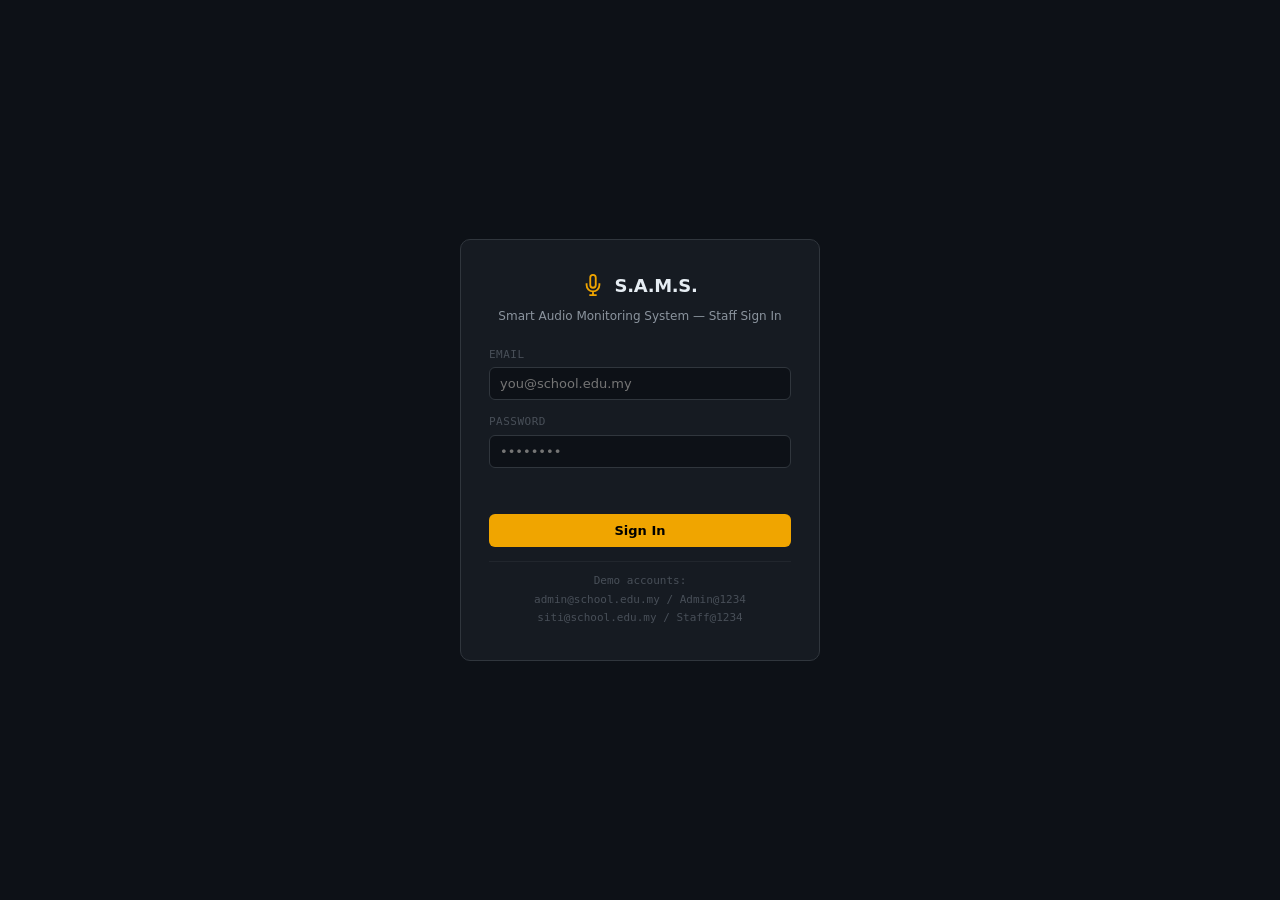
<file: sams_dashboard/index.html>
<!DOCTYPE html>
<html lang="en">
<head>
<meta charset="UTF-8">
<meta name="viewport" content="width=device-width, initial-scale=1.0">
<title>S.A.M.S. — Smart Audio Monitoring System</title>
<style>
  :root {
    --bg-base:       #0d1117;
    --bg-surface:    #161b22;
    --bg-elevated:   #1c2128;
    --bg-hover:      #222830;
    --border:        #30363d;
    --border-subtle: #21262d;

    --text-primary:  #e6edf3;
    --text-secondary:#8b949e;
    --text-muted:    #484f58;

    --amber:         #f0a500;
    --amber-dim:     #3d2a00;
    --red:           #f85149;
    --red-dim:       #3d0f0f;
    --teal:          #39d353;
    --teal-dim:      #0d2b18;
    --blue:          #58a6ff;
    --blue-dim:      #0d2149;
    --purple:        #bc8cff;
    --purple-dim:    #1e1040;

    --font-ui:   'Inter', system-ui, sans-serif;
    --font-mono: 'JetBrains Mono', 'Fira Code', monospace;

    --radius:  6px;
    --radius-lg: 10px;
  }

  @import url('https://fonts.googleapis.com/css2?family=Inter:wght@400;500;600&family=JetBrains+Mono:wght@400;500&display=swap');

  *, *::before, *::after { box-sizing: border-box; margin: 0; padding: 0; }

  body {
    background: var(--bg-base);
    color: var(--text-primary);
    font-family: var(--font-ui);
    font-size: 14px;
    line-height: 1.5;
    min-height: 100vh;
  }

  /* ── Layout ──────────────────────────────────────────────────────────────── */
  .app { display: grid; grid-template-rows: 56px 1fr; height: 100vh; }

  /* ── Topbar ──────────────────────────────────────────────────────────────── */
  .topbar {
    background: var(--bg-surface);
    border-bottom: 1px solid var(--border);
    display: flex;
    align-items: center;
    padding: 0 20px;
    gap: 16px;
    position: sticky; top: 0; z-index: 100;
  }
  .topbar-logo {
    display: flex; align-items: center; gap: 10px;
    font-size: 15px; font-weight: 600; letter-spacing: -0.3px;
  }
  .topbar-logo svg { color: var(--amber); }
  .topbar-logo span.sub { color: var(--text-secondary); font-weight: 400; font-size: 12px; }
  .topbar-spacer { flex: 1; }
  .ws-badge {
    display: flex; align-items: center; gap: 6px;
    font-size: 12px; font-family: var(--font-mono);
    color: var(--text-secondary);
  }
  .ws-dot {
    width: 7px; height: 7px; border-radius: 50%;
    background: var(--text-muted);
    transition: background 0.3s;
  }
  .ws-dot.connected { background: var(--teal); box-shadow: 0 0 6px var(--teal); }
  .ws-dot.error     { background: var(--red); }
  .topbar-time {
    font-family: var(--font-mono); font-size: 12px;
    color: var(--text-secondary); min-width: 80px; text-align: right;
  }

  /* ── Nav tabs (page switcher) ────────────────────────────────────────────── */
  .nav-tabs {
    display: flex; gap: 2px; margin-left: 16px;
  }
  .nav-tab {
    display: flex; align-items: center; gap: 6px;
    padding: 6px 14px; border-radius: var(--radius);
    font-size: 13px; font-weight: 500; cursor: pointer;
    color: var(--text-secondary); border: none; background: none;
    transition: all 0.15s;
  }
  .nav-tab:hover  { background: var(--bg-hover); color: var(--text-primary); }
  .nav-tab.active { background: var(--bg-elevated); color: var(--amber); }
  .nav-tab .badge {
    font-size: 10px; font-family: var(--font-mono);
    background: var(--red-dim); color: var(--red);
    padding: 1px 5px; border-radius: 10px; font-weight: 600;
  }
  .nav-tab.scream-tab .badge { background: var(--red-dim); color: var(--red); }

  /* ── Pages ───────────────────────────────────────────────────────────────── */
  .page { display: none; height: 100%; }
  .page.active { display: grid; grid-template-columns: 300px 1fr; overflow: hidden; height: 100%; }

  /* ── Main content ────────────────────────────────────────────────────────── */
  .main { display: grid; grid-template-columns: 300px 1fr; overflow: hidden; }

  /* ── Sidebar ─────────────────────────────────────────────────────────────── */
  .sidebar {
    background: var(--bg-surface);
    border-right: 1px solid var(--border);
    display: flex; flex-direction: column;
    overflow: hidden;
  }
  .sidebar-tabs {
    display: flex;
    border-bottom: 1px solid var(--border);
  }
  .sidebar-tab {
    flex: 1; padding: 10px 0; text-align: center;
    font-size: 12px; font-weight: 500;
    color: var(--text-secondary);
    cursor: pointer;
    border-bottom: 2px solid transparent;
    transition: all 0.15s;
  }
  .sidebar-tab:hover  { color: var(--text-primary); background: var(--bg-hover); }
  .sidebar-tab.active { color: var(--amber); border-bottom-color: var(--amber); }

  .sidebar-header {
    padding: 12px 16px; border-bottom: 1px solid var(--border); flex-shrink: 0;
  }
  .sidebar-header h3 {
    font-size: 13px; font-weight: 500; color: var(--text-secondary);
    text-transform: uppercase; letter-spacing: 0.5px;
  }

  .sidebar-list { flex: 1; overflow-y: auto; padding: 8px; }
  .sidebar-list::-webkit-scrollbar { width: 4px; }
  .sidebar-list::-webkit-scrollbar-thumb { background: var(--border); border-radius: 2px; }

  /* ── Alert card in sidebar ───────────────────────────────────────────────── */
  .alert-card {
    padding: 10px 12px;
    border-radius: var(--radius);
    border: 1px solid var(--border-subtle);
    margin-bottom: 6px;
    cursor: pointer;
    transition: all 0.15s;
    position: relative;
    overflow: hidden;
  }
  .alert-card::before {
    content: '';
    position: absolute; left: 0; top: 0; bottom: 0;
    width: 3px;
  }
  .alert-card.high::before   { background: var(--red); }
  .alert-card.medium::before { background: var(--amber); }
  .alert-card.low::before    { background: var(--teal); }
  .alert-card.no-scream::before { background: var(--text-muted); }
  .alert-card:hover  { background: var(--bg-hover); border-color: var(--border); }
  .alert-card.active { background: var(--bg-elevated); border-color: var(--border); }

  .alert-card-top {
    display: flex; align-items: center; gap: 8px; margin-bottom: 4px;
  }
  .sev-badge {
    font-size: 10px; font-weight: 600; font-family: var(--font-mono);
    padding: 1px 6px; border-radius: 3px; text-transform: uppercase;
  }
  .sev-badge.high   { background: var(--red-dim);   color: var(--red);   }
  .sev-badge.medium { background: var(--amber-dim);  color: var(--amber); }
  .sev-badge.low    { background: var(--teal-dim);   color: var(--teal);  }
  .sev-badge.no-scream{ background: var(--bg-elevated);color: var(--text-muted); }
  .sev-badge.scream   { background: var(--red-dim);    color: var(--red);   }

  .alert-card-location {
    font-size: 13px; font-weight: 500; flex: 1;
    white-space: nowrap; overflow: hidden; text-overflow: ellipsis;
  }
  .alert-card-time {
    font-size: 11px; color: var(--text-muted); font-family: var(--font-mono);
  }
  .alert-card-transcript {
    font-size: 12px; color: var(--text-secondary);
    overflow: hidden; text-overflow: ellipsis;
    white-space: nowrap; margin-top: 2px;
  }
  .alert-card-status {
    font-size: 10px; color: var(--text-muted); margin-top: 4px;
    text-transform: uppercase; font-family: var(--font-mono); letter-spacing: 0.5px;
  }
  .alert-card-status.resolved { color: var(--teal); }
  .alert-card-status.acknowledged { color: var(--amber); }
  .alert-card-details  { display: flex; gap: 10px; font-size: 11px; color: var(--text-muted); margin-top: 4px; font-family: var(--font-mono); }

  /* ── Detail panel ────────────────────────────────────────────────────────── */
  .detail { display: flex; flex-direction: column; overflow: hidden; }

  .detail-empty {
    flex: 1; display: flex; flex-direction: column;
    align-items: center; justify-content: center;
    color: var(--text-muted); gap: 12px;
  }
  .detail-empty svg { opacity: 0.3; }
  .detail-empty p   { font-size: 13px; }

  /* ── Stats strip ─────────────────────────────────────────────────────────── */
  .stats-strip {
    display: grid; grid-template-columns: repeat(5, 1fr);
    gap: 1px; background: var(--border);
    border-bottom: 1px solid var(--border);
  }
  .stat-cell {
    background: var(--bg-surface);
    padding: 12px 16px;
    display: flex; flex-direction: column; gap: 2px;
  }
  .stat-label { font-size: 11px; color: var(--text-muted); text-transform: uppercase; letter-spacing: 0.5px; }
  .stat-value { font-size: 22px; font-weight: 600; font-family: var(--font-mono); }
  .stat-value.red    { color: var(--red);   }
  .stat-value.amber  { color: var(--amber); }
  .stat-value.teal   { color: var(--teal);  }
  .stat-value.blue   { color: var(--blue);  }
  .stat-value.purple { color: var(--purple);}

  /* ── Detail content ──────────────────────────────────────────────────────── */
  .detail-content {
    flex: 1; overflow-y: auto; padding: 20px;
  }
  .detail-content::-webkit-scrollbar { width: 4px; }
  .detail-content::-webkit-scrollbar-thumb { background: var(--border); border-radius: 2px; }

  .detail-header {
    display: flex; align-items: flex-start;
    justify-content: space-between; gap: 16px;
    margin-bottom: 20px;
    padding-bottom: 16px;
    border-bottom: 1px solid var(--border-subtle);
  }
  .detail-title { font-size: 18px; font-weight: 600; }
  .detail-meta  { display: flex; gap: 8px; flex-wrap: wrap; margin-top: 4px; }
  .meta-pill {
    font-size: 11px; font-family: var(--font-mono);
    padding: 2px 8px; border-radius: 100px;
    background: var(--bg-elevated); border: 1px solid var(--border);
    color: var(--text-secondary);
  }

  /* ── Score bar ───────────────────────────────────────────────────────────── */
  .score-section { margin-bottom: 20px; }
  .score-label {
    font-size: 11px; color: var(--text-muted);
    text-transform: uppercase; letter-spacing: 0.5px; margin-bottom: 6px;
  }
  .score-row { display: flex; align-items: center; gap: 12px; }
  .score-bar-track {
    flex: 1; height: 6px; background: var(--bg-elevated);
    border-radius: 3px; overflow: hidden;
  }
  .score-bar-fill {
    height: 100%; border-radius: 3px;
    transition: width 0.6s cubic-bezier(0.4,0,0.2,1);
  }
  .score-bar-fill.high   { background: var(--red);   }
  .score-bar-fill.medium { background: var(--amber);  }
  .score-bar-fill.low    { background: var(--teal);   }
  .score-bar-fill.purple { background: var(--purple); }
  .score-value {
    font-family: var(--font-mono); font-size: 14px; font-weight: 500;
    min-width: 40px; text-align: right;
  }

  /* ── Transcript box ──────────────────────────────────────────────────────── */
  .transcript-box {
    background: var(--bg-elevated);
    border: 1px solid var(--border);
    border-radius: var(--radius-lg);
    padding: 14px 16px;
    font-size: 14px; line-height: 1.7;
    margin-bottom: 16px;
    position: relative;
  }
  .transcript-box .box-label {
    font-size: 10px; font-family: var(--font-mono);
    color: var(--text-muted); text-transform: uppercase;
    letter-spacing: 0.5px; margin-bottom: 6px;
  }
  .transcript-text { color: var(--text-primary); }
  .keyword-hit {
    background: var(--amber-dim);
    color: var(--amber);
    border-radius: 3px;
    padding: 0 3px;
  }

  /* ── Audio player ────────────────────────────────────────────────────────── */
  .audio-section { margin-bottom: 16px; }
  .audio-player {
    background: var(--bg-elevated);
    border: 1px solid var(--border);
    border-radius: var(--radius-lg);
    padding: 12px 16px;
    display: flex; align-items: center; gap: 12px;
  }
  .audio-play-btn {
    width: 36px; height: 36px; border-radius: 50%;
    background: var(--amber); border: none; cursor: pointer;
    display: flex; align-items: center; justify-content: center;
    flex-shrink: 0; transition: opacity 0.15s;
  }
  .audio-play-btn:hover { opacity: 0.85; }
  .audio-waveform {
    flex: 1; height: 32px;
    background: var(--bg-base); border-radius: 4px;
    display: flex; align-items: center;
    overflow: hidden; gap: 2px; padding: 0 8px;
  }
  .wave-bar {
    width: 2px; background: var(--border);
    border-radius: 1px; flex-shrink: 0;
    transition: background 0.1s;
  }
  .audio-duration {
    font-family: var(--font-mono); font-size: 11px;
    color: var(--text-muted); min-width: 36px; text-align: right;
  }

  /* ── Resolve form ────────────────────────────────────────────────────────── */
  .resolve-section {
    background: var(--bg-elevated);
    border: 1px solid var(--border);
    border-radius: var(--radius-lg);
    padding: 14px 16px;
    margin-bottom: 16px;
  }
  .resolve-section.resolved {
    border-color: var(--teal-dim);
    background: var(--teal-dim);
  }
  .resolve-title {
    font-size: 12px; font-weight: 600;
    margin-bottom: 10px; color: var(--text-secondary);
    text-transform: uppercase; letter-spacing: 0.5px;
    font-family: var(--font-mono);
  }
  .resolve-notes {
    width: 100%;
    background: var(--bg-base);
    border: 1px solid var(--border);
    border-radius: var(--radius);
    color: var(--text-primary);
    font-family: var(--font-ui); font-size: 13px;
    padding: 8px 10px; resize: vertical;
    min-height: 60px;
    outline: none;
    transition: border-color 0.15s;
  }
  .resolve-notes:focus { border-color: var(--amber); }
  .resolve-btn {
    margin-top: 8px; padding: 7px 14px;
    background: var(--amber); color: #000;
    border: none; border-radius: var(--radius);
    font-size: 13px; font-weight: 600; cursor: pointer;
    transition: opacity 0.15s;
  }
  .resolve-btn:hover    { opacity: 0.85; }
  .resolve-btn:disabled { opacity: 0.4; cursor: not-allowed; }
  .resolved-msg {
    display: flex; align-items: center; gap: 8px;
    color: var(--teal); font-size: 13px; font-weight: 500;
  }
  .ack-btn {
    margin-bottom: 12px; padding: 6px 14px;
    background: none; color: var(--amber);
    border: 1px solid var(--amber); border-radius: var(--radius);
    font-size: 12px; font-weight: 600; cursor: pointer;
    font-family: var(--font-ui);
    transition: all 0.15s;
  }
  .ack-btn:hover    { background: var(--amber-dim); }
  .ack-btn:disabled { opacity: 0.4; cursor: not-allowed; }
  .ack-msg {
    display: flex; align-items: center; gap: 8px;
    color: var(--amber); font-size: 12px; font-weight: 500;
    margin-bottom: 12px;
  }

  /* ── Toast notification ──────────────────────────────────────────────────── */
  #toast-container {
    position: fixed; top: 68px; right: 16px;
    display: flex; flex-direction: column; gap: 8px;
    z-index: 200; pointer-events: none;
  }
  .toast {
    background: var(--bg-elevated);
    border: 1px solid var(--border);
    border-radius: var(--radius-lg);
    padding: 12px 14px;
    min-width: 280px; max-width: 360px;
    pointer-events: all;
    animation: slide-in 0.2s ease;
    box-shadow: 0 8px 24px rgba(0,0,0,0.4);
  }
  .toast.high   { border-left: 3px solid var(--red);   }
  .toast.medium { border-left: 3px solid var(--amber);  }
  .toast.low    { border-left: 3px solid var(--teal);   }
  .toast.scream { border-left: 3px solid var(--red); }
  .toast.error  { border-left: 3px solid var(--red); }
  @keyframes slide-in {
    from { transform: translateX(20px); opacity: 0; }
    to   { transform: translateX(0);    opacity: 1; }
  }
  .toast-header  { display: flex; align-items: center; gap: 8px; margin-bottom: 4px; }
  .toast-title   { font-size: 13px; font-weight: 600; flex: 1; }
  .toast-dismiss { background: none; border: none; color: var(--text-muted); cursor: pointer; font-size: 16px; }
  .toast-body    { font-size: 12px; color: var(--text-secondary); }

  /* ── Analytics tab ───────────────────────────────────────────────────────── */
  .analytics-panel { padding: 16px; }
  .chart-card {
    background: var(--bg-surface);
    border: 1px solid var(--border);
    border-radius: var(--radius-lg);
    padding: 14px; margin-bottom: 12px;
  }
  .chart-title {
    font-size: 11px; text-transform: uppercase;
    letter-spacing: 0.5px; color: var(--text-muted);
    font-family: var(--font-mono); margin-bottom: 10px;
  }

  /* Simple bar chart */
  .bar-chart { display: flex; flex-direction: column; gap: 6px; }
  .bar-row { display: flex; align-items: center; gap: 8px; }
  .bar-label { font-size: 12px; color: var(--text-secondary); width: 140px; flex-shrink: 0; white-space: nowrap; overflow: hidden; text-overflow: ellipsis; }
  .bar-track { flex: 1; height: 14px; background: var(--bg-elevated); border-radius: 3px; overflow: hidden; }
  .bar-fill  { height: 100%; background: var(--amber); border-radius: 3px; transition: width 0.5s ease; }
  .bar-count { font-family: var(--font-mono); font-size: 11px; color: var(--text-muted); min-width: 24px; text-align: right; }

  /* Simple severity donut */
  .donut-row { display: flex; align-items: center; gap: 16px; justify-content: center; }
  .donut-legend { display: flex; flex-direction: column; gap: 6px; }
  .legend-item  { display: flex; align-items: center; gap: 6px; font-size: 12px; }
  .legend-dot   { width: 8px; height: 8px; border-radius: 50%; flex-shrink: 0; }

  /* Trend sparkline */
  .sparkline { width: 100%; height: 60px; }

  /* ── Reports card (FR13) ─────────────────────────────────────────────────── */
  .report-controls { display: flex; gap: 8px; align-items: center; margin-bottom: 10px; }
  .report-select {
    background: var(--bg-base);
    border: 1px solid var(--border);
    border-radius: var(--radius);
    color: var(--text-primary);
    font-family: var(--font-ui); font-size: 12px;
    padding: 5px 8px; outline: none;
  }
  .report-select:focus { border-color: var(--amber); }
  .report-gen-btn {
    padding: 5px 12px;
    background: var(--amber); color: #000;
    border: none; border-radius: var(--radius);
    font-size: 12px; font-weight: 600; cursor: pointer;
    font-family: var(--font-ui);
    transition: opacity 0.15s;
  }
  .report-gen-btn:hover    { opacity: 0.85; }
  .report-gen-btn:disabled { opacity: 0.4; cursor: not-allowed; }
  .report-row {
    display: flex; align-items: center; gap: 6px;
    padding: 6px 0;
    border-bottom: 1px solid var(--border-subtle);
  }
  .report-row:last-child { border-bottom: none; }
  .report-row-main { flex: 1; min-width: 0; display: flex; flex-direction: column; }
  .report-date  { font-size: 12px; color: var(--text-primary); font-family: var(--font-mono); }
  .report-count { font-size: 11px; color: var(--text-muted); font-family: var(--font-mono); }
  .report-action-btn {
    font-size: 11px; padding: 3px 10px; border-radius: 100px;
    border: 1px solid var(--border); background: none;
    color: var(--text-secondary); cursor: pointer;
    font-family: var(--font-mono); transition: all 0.15s;
  }
  .report-action-btn:hover  { border-color: var(--amber); color: var(--amber); }
  .report-action-btn:disabled { opacity: 0.4; cursor: not-allowed; }
  .report-note { font-size: 12px; color: var(--text-secondary); }
  .report-note.error { color: var(--red); }
  .report-summary {
    margin-top: 10px; padding-top: 10px;
    border-top: 1px solid var(--border-subtle);
  }
  .report-summary-title {
    font-size: 11px; text-transform: uppercase; letter-spacing: 0.5px;
    color: var(--text-muted); font-family: var(--font-mono); margin-bottom: 8px;
  }
  .report-stat-grid {
    display: grid; grid-template-columns: 1fr 1fr; gap: 6px; margin-bottom: 10px;
  }
  .report-stat {
    background: var(--bg-elevated); border: 1px solid var(--border-subtle);
    border-radius: var(--radius); padding: 6px 8px;
  }
  .report-stat .field-label { margin-bottom: 0; }
  .report-stat .field-value { font-size: 14px; }
  .report-sub-title {
    font-size: 10px; text-transform: uppercase; letter-spacing: 0.5px;
    color: var(--text-muted); font-family: var(--font-mono); margin: 8px 0 4px;
  }

  /* ── Filters bar ─────────────────────────────────────────────────────────── */
  .filters {
    padding: 8px 12px;
    border-bottom: 1px solid var(--border-subtle);
    display: flex; gap: 6px; flex-wrap: wrap;
  }
  .filter-btn {
    font-size: 11px; padding: 3px 10px; border-radius: 100px;
    border: 1px solid var(--border); background: none;
    color: var(--text-secondary); cursor: pointer;
    font-family: var(--font-mono); transition: all 0.15s;
  }
  .filter-btn:hover  { border-color: var(--amber); color: var(--amber); }
  .filter-btn.active { background: var(--amber-dim); border-color: var(--amber); color: var(--amber); }
  .filter-btn.scream-active { background: var(--red-dim); border-color: var(--red); color: var(--red); }

  /* Date-range row: sits under the status/severity pills on the alerts tab */
  .filter-dates {
    display: flex; gap: 6px; align-items: center; width: 100%;
    margin-top: 6px; padding-top: 6px;
    border-top: 1px solid var(--border-subtle);
  }
  .filter-dates label {
    font-size: 10px; color: var(--text-secondary);
    font-family: var(--font-mono); text-transform: uppercase;
  }
  .filter-date {
    font-size: 11px; padding: 2px 6px; border-radius: 4px;
    border: 1px solid var(--border); background: none;
    color: var(--text-secondary); font-family: var(--font-mono);
    color-scheme: dark;
  }
  .filter-date:focus { outline: none; border-color: var(--amber); color: var(--amber); }
  .filter-date.set   { border-color: var(--amber); color: var(--amber); }

  .empty-state {
    padding: 32px 16px; text-align: center;
    color: var(--text-muted); font-size: 13px;
  }

  /* ── Detail grid sections ────────────────────────────────────────────────── */
  .detail-grid { display: grid; grid-template-columns: 1fr 1fr; gap: 10px; margin-bottom: 16px; }
  .detail-grid.thirds { grid-template-columns: 1fr 1fr 1fr; }
  .analysis-box { background: var(--bg-elevated); border: 1px solid var(--border); border-radius: var(--radius-lg); padding: 16px; margin-top: 8px; margin-bottom: 16px; }
  .detail-field { background: var(--bg-elevated); border: 1px solid var(--border); border-radius: var(--radius); padding: 10px 12px; }
  .field-label { font-size: 10px; text-transform: uppercase; letter-spacing: 0.5px; color: var(--text-muted); font-family: var(--font-mono); margin-bottom: 2px; }
  .field-value { font-size: 13px; color: var(--text-primary); font-family: var(--font-mono); }

  /* ── Login overlay ───────────────────────────────────────────────────────── */
  .login-overlay {
    position: fixed; inset: 0; z-index: 500;
    background: var(--bg-base);
    display: flex; align-items: center; justify-content: center;
  }
  .login-overlay.hidden { display: none; }
  .login-card {
    background: var(--bg-surface);
    border: 1px solid var(--border);
    border-radius: var(--radius-lg);
    padding: 32px 28px;
    width: 100%; max-width: 360px;
    display: flex; flex-direction: column; gap: 14px;
  }
  .login-logo {
    display: flex; align-items: center; justify-content: center; gap: 10px;
    font-size: 18px; font-weight: 600; letter-spacing: -0.3px;
    margin-bottom: 4px;
  }
  .login-logo svg { color: var(--amber); }
  .login-sub {
    text-align: center; color: var(--text-secondary);
    font-size: 12px; margin-top: -10px; margin-bottom: 8px;
  }
  .login-field label {
    display: block; font-size: 11px; color: var(--text-muted);
    text-transform: uppercase; letter-spacing: 0.5px;
    font-family: var(--font-mono); margin-bottom: 4px;
  }
  .login-field input {
    width: 100%;
    background: var(--bg-base);
    border: 1px solid var(--border);
    border-radius: var(--radius);
    color: var(--text-primary);
    font-family: var(--font-ui); font-size: 13px;
    padding: 8px 10px; outline: none;
    transition: border-color 0.15s;
  }
  .login-field input:focus { border-color: var(--amber); }
  .login-btn {
    padding: 9px 14px;
    background: var(--amber); color: #000;
    border: none; border-radius: var(--radius);
    font-size: 13px; font-weight: 600; cursor: pointer;
    font-family: var(--font-ui);
    transition: opacity 0.15s;
  }
  .login-btn:hover    { opacity: 0.85; }
  .login-btn:disabled { opacity: 0.4; cursor: not-allowed; }
  .login-error {
    color: var(--red); font-size: 12px;
    min-height: 18px; text-align: center;
  }
  .login-hint {
    font-size: 11px; color: var(--text-muted);
    font-family: var(--font-mono); text-align: center;
    line-height: 1.7;
    border-top: 1px solid var(--border-subtle);
    padding-top: 10px;
  }

  /* ── User chip ───────────────────────────────────────────────────────────── */
  .user-chip {
    display: flex; align-items: center; gap: 8px;
    font-size: 12px; color: var(--text-secondary);
    background: var(--bg-elevated);
    border: 1px solid var(--border);
    border-radius: 100px;
    padding: 3px 10px;
  }
  .user-chip .user-name { color: var(--text-primary); font-weight: 500; }
  .user-chip .user-role {
    font-family: var(--font-mono); font-size: 10px;
    text-transform: uppercase; letter-spacing: 0.5px;
    color: var(--amber);
  }
  .signout-btn {
    background: none; border: none; cursor: pointer;
    color: var(--text-muted); font-size: 11px;
    font-family: var(--font-ui); padding: 0;
    transition: color 0.15s;
  }
  .signout-btn:hover { color: var(--red); }

  /* ── Devices tab (FR28/FR29/FR30) ────────────────────────────────────────── */
  .device-map-wrap {
    background: var(--bg-elevated);
    border: 1px solid var(--border);
    border-radius: var(--radius-lg);
    padding: 10px;
    margin-bottom: 10px;
  }
  .device-svg { width: 100%; height: auto; display: block; }
  .device-room { fill: var(--bg-surface); stroke: var(--border); stroke-width: 0.5; }
  .device-room-label { fill: var(--text-muted); font-size: 3px; font-family: var(--font-mono); }
  .device-marker circle:not(.device-pulse-ring) { stroke: var(--bg-base); stroke-width: 0.6; }
  .device-marker { cursor: pointer; }
  .device-marker.online circle:not(.device-pulse-ring) { fill: var(--teal); }
  .device-marker.offline circle:not(.device-pulse-ring) { fill: var(--text-muted); }
  .device-marker.error circle:not(.device-pulse-ring) { fill: var(--red); }
  .device-marker text { fill: var(--text-primary); font-size: 2.6px; font-family: var(--font-mono); text-anchor: middle; pointer-events: none; }
  .device-pulse-ring { fill: none; stroke: var(--red); stroke-width: 1; transform-box: fill-box; transform-origin: center; animation: device-pulse 1.4s ease-out infinite; }
  @keyframes device-pulse {
    0%   { r: 2.6; opacity: 0.9; }
    100% { r: 9;   opacity: 0;   }
  }
  .device-unpositioned { font-size: 11px; color: var(--text-secondary); margin-bottom: 10px; }
  .device-table-wrap { overflow-x: auto; }
  .device-table { width: 100%; border-collapse: collapse; font-size: 12px; }
  .device-table th {
    text-align: left; font-size: 10px; text-transform: uppercase; letter-spacing: 0.5px;
    color: var(--text-muted); padding: 6px 4px; border-bottom: 1px solid var(--border);
    white-space: nowrap;
  }
  .device-table td { padding: 6px 4px; border-bottom: 1px solid var(--border-subtle); vertical-align: middle; }
  .device-table tr.selected { background: var(--bg-hover); }
  .device-status-dot { width: 8px; height: 8px; border-radius: 50%; display: inline-block; margin-right: 4px; }
  .device-status-dot.online  { background: var(--teal); }
  .device-status-dot.offline { background: var(--text-muted); }
  .device-status-dot.error   { background: var(--red); }
  .device-badge {
    font-size: 10px; font-family: var(--font-mono); padding: 1px 6px; border-radius: 3px;
    background: var(--bg-elevated); border: 1px solid var(--border); color: var(--text-secondary);
    display: inline-block;
  }
  .device-detail-box {
    background: var(--bg-elevated); border: 1px solid var(--border);
    border-radius: var(--radius-lg); padding: 12px; margin-top: 10px;
  }
  .device-admin-form { display: flex; gap: 6px; flex-wrap: wrap; margin-bottom: 10px; }
  .device-admin-form input, .device-admin-form select {
    background: var(--bg-base); border: 1px solid var(--border); border-radius: var(--radius);
    color: var(--text-primary); font-family: var(--font-ui); font-size: 12px; padding: 5px 8px; outline: none;
  }
  .device-btn {
    padding: 5px 10px; background: var(--amber); color: #000; border: none;
    border-radius: var(--radius); font-size: 12px; font-weight: 600; cursor: pointer;
    font-family: var(--font-ui); transition: opacity 0.15s; white-space: nowrap;
  }
  .device-btn:hover    { opacity: 0.85; }
  .device-btn:disabled { opacity: 0.4; cursor: not-allowed; }
  .device-btn.secondary { background: none; border: 1px solid var(--border); color: var(--text-secondary); }
  .device-btn.danger     { background: none; border: 1px solid var(--red); color: var(--red); }
  .device-modal-overlay {
    position: fixed; inset: 0; z-index: 600; background: rgba(0,0,0,0.6);
    display: flex; align-items: center; justify-content: center;
  }
  .device-modal {
    background: var(--bg-surface); border: 1px solid var(--border);
    border-radius: var(--radius-lg); padding: 20px; max-width: 420px; width: calc(100% - 32px);
    display: flex; flex-direction: column; gap: 10px;
  }
  .device-modal .login-field label {
    display: block; font-size: 11px; color: var(--text-muted);
    text-transform: uppercase; letter-spacing: 0.5px; font-family: var(--font-mono); margin-bottom: 4px;
  }
  .device-modal select {
    width: 100%; background: var(--bg-base); border: 1px solid var(--border); border-radius: var(--radius);
    color: var(--text-primary); font-family: var(--font-ui); font-size: 13px; padding: 8px 10px; outline: none;
  }
  .device-key-box {
    font-family: var(--font-mono); font-size: 13px; background: var(--bg-base);
    border: 1px solid var(--border); border-radius: var(--radius); padding: 10px;
    word-break: break-all; user-select: all;
  }
  .device-modal-warning { color: var(--amber); font-size: 12px; }

  /* ── Staff admin panel ──────────────────────────────────────────────────── */
  .staff-card {
    background: var(--bg-elevated); border: 1px solid var(--border);
    border-radius: var(--radius-lg); padding: 12px; margin-bottom: 12px;
  }
  .staff-form-grid { display: flex; flex-wrap: wrap; gap: 8px; margin-bottom: 8px; }
  .staff-form-grid input, .staff-form-grid select {
    background: var(--bg-base); border: 1px solid var(--border); border-radius: var(--radius);
    color: var(--text-primary); font-family: var(--font-ui); font-size: 12px; padding: 5px 8px; outline: none;
  }
  .staff-pw-wrap { display: flex; align-items: center; gap: 4px; }
  .staff-checkbox-group {
    display: flex; flex-wrap: wrap; gap: 6px 12px; margin: 6px 0 10px;
    font-size: 12px; color: var(--text-secondary);
  }
  .staff-checkbox-group label { display: flex; align-items: center; gap: 4px; cursor: pointer; }
  .staff-role-badge {
    font-size: 10px; font-family: var(--font-mono); padding: 1px 6px; border-radius: 3px;
    border: 1px solid var(--border); display: inline-block; text-transform: uppercase;
  }
  .staff-role-badge.admin { color: var(--amber); border-color: var(--amber); }
  .staff-role-badge.staff { color: var(--text-secondary); }
  .staff-field-error { color: var(--red); font-size: 11px; }

  /* ── Nearest staff (FR30) ────────────────────────────────────────────────── */
  .nearest-staff-badges { display: flex; gap: 6px; flex-wrap: wrap; }
  .nearest-staff-badge {
    font-size: 11px; font-family: var(--font-mono); padding: 2px 8px; border-radius: 100px;
    background: var(--blue-dim); border: 1px solid var(--blue); color: var(--blue);
  }
  .nearest-staff-badge.assigned { background: var(--teal-dim); border-color: var(--teal); color: var(--teal); }
</style>
</head>
<body>
<div class="app">

  <!-- ── Topbar ─────────────────────────────────────────────────────────── -->
  <header class="topbar">
    <div class="topbar-logo">
      <svg width="20" height="20" fill="none" stroke="currentColor" stroke-width="2" viewBox="0 0 24 24">
        <path d="M12 1a3 3 0 0 0-3 3v8a3 3 0 0 0 6 0V4a3 3 0 0 0-3-3z"/>
        <path d="M19 10v2a7 7 0 0 1-14 0v-2M12 19v4M8 23h8"/>
      </svg>
      S.A.M.S.
      <span class="sub">Smart Audio Monitoring System</span>
    </div>

    <!-- Page nav tabs -->
    <nav class="nav-tabs">
      <button class="nav-tab active" onclick="switchPage('alerts', this)">
        🚨 Alerts
        <span class="badge" id="alert-nav-badge"></span>
      </button>
      <button class="nav-tab scream-tab" onclick="switchPage('scream', this)">
        🔴 Scream Events
        <span class="badge" id="scream-nav-badge">0</span>
      </button>
    </nav>

    <div class="topbar-spacer"></div>
    <div class="user-chip" id="user-chip" style="display:none">
      <span class="user-name" id="user-name"></span>
      <span class="user-role" id="user-role"></span>
      <button class="signout-btn" onclick="signOut()" title="Sign out">Sign out</button>
    </div>
    <div class="ws-badge">
      <div class="ws-dot" id="ws-dot"></div>
      <span id="ws-status">Connecting…</span>
    </div>
    <div class="topbar-time" id="clock"></div>
  </header>

  <!-- ── Pages container ────────────────────────────────────────────────── -->
  <div style="overflow:hidden; height:100%;">

  <!-- ── Page 1: Alerts ─────────────────────────────────────────────────── -->
  <div class="page active" id="page-alerts">

    <!-- ── Sidebar ──────────────────────────────────────────────────────── -->
    <aside class="sidebar">
      <div class="sidebar-tabs">
        <div class="sidebar-tab active" data-tab="alerts" onclick="switchTab('alerts', this)">
          Alerts <span id="alert-count-badge"></span>
        </div>
        <div class="sidebar-tab" data-tab="analytics" onclick="switchTab('analytics', this)">
          Analytics
        </div>
        <div class="sidebar-tab" data-tab="devices" onclick="switchTab('devices', this)">
          Devices
        </div>
        <div class="sidebar-tab" data-tab="staff" onclick="switchTab('staff', this)">
          Staff
        </div>
      </div>

      <!-- Alerts tab -->
      <div id="tab-alerts" style="display:flex; flex-direction:column; flex:1; overflow:hidden;">
        <div class="filters">
          <button class="filter-btn active" onclick="setFilter('active', this)">Active</button>
          <button class="filter-btn" onclick="setFilter('acknowledged', this)">Ack'd</button>
          <button class="filter-btn" onclick="setFilter('all', this)">All</button>
          <button class="filter-btn" onclick="setFilter('resolved', this)">Resolved</button>
          <button class="filter-btn" style="margin-left:auto" onclick="setFilter('high', this)">High</button>
          <button class="filter-btn" onclick="setFilter('medium', this)">Med</button>
          <button class="filter-btn" onclick="setFilter('low', this)">Low</button>
          <div class="filter-dates">
            <label for="filter-date-from">From</label>
            <input type="date" class="filter-date" id="filter-date-from" onchange="setDateFilter()">
            <label for="filter-date-to">To</label>
            <input type="date" class="filter-date" id="filter-date-to" onchange="setDateFilter()">
            <button class="filter-btn" style="margin-left:auto" onclick="clearDateFilter()">Clear</button>
          </div>
        </div>
        <div class="sidebar-list" id="alert-list">
          <div class="empty-state">Loading alerts…</div>
        </div>
      </div>

      <!-- Analytics tab -->
      <div id="tab-analytics" style="display:none; overflow-y:auto; flex:1;">
        <div class="analytics-panel" id="analytics-content">
          <div class="empty-state">Loading…</div>
        </div>
      </div>

      <!-- Devices tab (FR28/FR29) -->
      <div id="tab-devices" style="display:none; overflow-y:auto; flex:1; padding:10px;">
        <div style="display:flex; align-items:center; gap:8px; margin-bottom:8px;">
          <div style="font-size:11px; color:var(--text-muted); font-family:var(--font-mono); text-transform:uppercase; letter-spacing:.5px; flex:1;">
            Device Map
          </div>
          <span style="font-size:11px; color:var(--text-muted); font-family:var(--font-mono);" id="device-last-refresh"></span>
          <button class="device-btn secondary" onclick="loadDevices()">Refresh</button>
        </div>

        <div class="device-map-wrap" id="device-map-wrap">
          <svg id="device-map-svg" class="device-svg" viewBox="0 0 100 62" preserveAspectRatio="xMidYMid meet"></svg>
        </div>
        <div id="device-unpositioned" class="device-unpositioned"></div>
        <div class="device-unpositioned" style="margin-top:-4px">Staff check-ins appear on alert details — nearest staff prefers a teacher's live check-in zone over static assignments.</div>

        <div id="device-admin-register" style="display:none"></div>

        <div class="device-table-wrap">
          <table class="device-table">
            <thead>
              <tr><th>Device</th><th>Location</th><th>Status</th><th>Last seen</th><th>Key</th><th></th></tr>
            </thead>
            <tbody id="device-table-body">
              <tr><td colspan="6" class="empty-state">Loading devices…</td></tr>
            </tbody>
          </table>
        </div>

        <div class="device-detail-box" id="device-detail-box" style="display:none"></div>
      </div>

      <!-- Staff tab (admin only) -->
      <div id="tab-staff" style="display:none; overflow-y:auto; flex:1; padding:10px;">
        <div style="display:flex; align-items:center; gap:8px; margin-bottom:8px;">
          <div style="font-size:11px; color:var(--text-muted); font-family:var(--font-mono); text-transform:uppercase; letter-spacing:.5px; flex:1;">
            Staff Accounts
          </div>
          <span style="font-size:11px; color:var(--text-muted); font-family:var(--font-mono);" id="staff-last-refresh"></span>
          <button class="device-btn secondary" onclick="loadStaff()">Refresh</button>
        </div>
        <div id="staff-panel-content"><div class="empty-state">Loading…</div></div>
      </div>
    </aside>

    <!-- ── Detail panel ──────────────────────────────────────────────────── -->
    <section class="detail">

      <!-- Stats strip -->
      <div class="stats-strip">
        <div class="stat-cell">
          <div class="stat-label">Active Alerts</div>
          <div class="stat-value red" id="stat-active">—</div>
        </div>
        <div class="stat-cell">
          <div class="stat-label">Acknowledged</div>
          <div class="stat-value amber" id="stat-ack">—</div>
        </div>
        <div class="stat-cell">
          <div class="stat-label">High Severity</div>
          <div class="stat-value amber" id="stat-high">—</div>
        </div>
        <div class="stat-cell">
          <div class="stat-label">Resolved Today</div>
          <div class="stat-value teal" id="stat-resolved">—</div>
        </div>
        <div class="stat-cell">
          <div class="stat-label">Total Incidents</div>
          <div class="stat-value blue" id="stat-total">—</div>
        </div>
      </div>

      <!-- Detail content -->
      <div class="detail-content" id="detail-panel">
        <div class="detail-empty">
          <svg width="40" height="40" fill="none" stroke="currentColor" stroke-width="1.5" viewBox="0 0 24 24">
            <path d="M12 1a3 3 0 0 0-3 3v8a3 3 0 0 0 6 0V4a3 3 0 0 0-3-3z"/>
            <path d="M19 10v2a7 7 0 0 1-14 0v-2"/>
          </svg>
          <p>Select an alert to view incident details</p>
        </div>
      </div>

    </section>
  </div><!-- end page-alerts -->

  <!-- ── Page 2: Scream Events ──────────────────────────────────────────── -->
  <div class="page" id="page-scream">

    <!-- Sidebar -->
    <aside class="sidebar">
      <div class="sidebar-header">
        <h3>🔴 Scream Detection Events</h3>
      </div>

      <!-- Filter bar: Screams only / All events -->
      <div class="filters">
        <button class="filter-btn scream-active" id="scream-filter-scream" onclick="setScreamFilter('scream')">🔴 Screams Only</button>
        <button class="filter-btn" id="scream-filter-all" onclick="setScreamFilter('all')">All Events</button>
      </div>

      <div class="sidebar-list" id="scream-list">
        <div class="empty-state">Loading events…</div>
      </div>
    </aside>

    <!-- Detail panel -->
    <section class="detail">
      <div class="stats-strip" style="grid-template-columns:repeat(4,1fr)">
        <div class="stat-cell"><div class="stat-label">Total Events</div><div class="stat-value blue" id="scream-stat-total">—</div></div>
        <div class="stat-cell"><div class="stat-label">Screams Detected</div><div class="stat-value red" id="scream-stat-screams">—</div></div>
        <div class="stat-cell"><div class="stat-label">High Confidence</div><div class="stat-value amber" id="scream-stat-high">—</div></div>
        <div class="stat-cell"><div class="stat-label">No Scream</div><div class="stat-value teal" id="scream-stat-noscream">—</div></div>
      </div>
      <div class="detail-content" id="scream-detail-panel">
        <div class="detail-empty">
          <svg width="40" height="40" fill="none" stroke="currentColor" stroke-width="1.5" viewBox="0 0 24 24">
            <path d="M12 1a3 3 0 0 0-3 3v8a3 3 0 0 0 6 0V4a3 3 0 0 0-3-3z"/>
            <path d="M19 10v2a7 7 0 0 1-14 0v-2"/>
          </svg>
          <p>Select an event to view scream detection details</p>
        </div>
      </div>
    </section>
  </div><!-- end page-scream -->

  </div><!-- end pages container -->
</div>

<!-- Toast container -->
<div id="toast-container"></div>

<!-- Device admin modal container (edit / issue-key) -->
<div id="device-modal-container"></div>

<!-- Staff admin modal container (edit zones) -->
<div id="staff-modal-container"></div>

<!-- ── Login overlay ─────────────────────────────────────────────────────── -->
<div class="login-overlay" id="login-overlay">
  <form class="login-card" id="login-form" autocomplete="off">
    <div class="login-logo">
      <svg width="22" height="22" fill="none" stroke="currentColor" stroke-width="2" viewBox="0 0 24 24">
        <path d="M12 1a3 3 0 0 0-3 3v8a3 3 0 0 0 6 0V4a3 3 0 0 0-3-3z"/>
        <path d="M19 10v2a7 7 0 0 1-14 0v-2M12 19v4M8 23h8"/>
      </svg>
      S.A.M.S.
    </div>
    <div class="login-sub">Smart Audio Monitoring System — Staff Sign In</div>
    <div class="login-field">
      <label for="login-email">Email</label>
      <input type="email" id="login-email" required autocomplete="username" placeholder="you@school.edu.my">
    </div>
    <div class="login-field">
      <label for="login-password">Password</label>
      <input type="password" id="login-password" required autocomplete="current-password" placeholder="••••••••">
    </div>
    <div class="login-error" id="login-error"></div>
    <button type="submit" class="login-btn" id="login-btn">Sign In</button>
    <div class="login-hint">
      Demo accounts:<br>
      admin@school.edu.my / Admin@1234<br>
      siti@school.edu.my / Staff@1234
    </div>
  </form>
</div>

<script>
// ── Config ────────────────────────────────────────────────────────────────────
const API   = 'http://localhost:8000';
const WS_URL = 'ws://localhost:8000/ws/dashboard';

// ── State ─────────────────────────────────────────────────────────────────────
let alerts       = [];
let selectedId   = null;
let filterStatus = 'active';
let filterSev    = null;
let filterFrom   = null;   // 'YYYY-MM-DD' as picked by the operator (local date)
let filterTo     = null;
let ws           = null;
let currentAudio = null;
let currentAudioUrl = null;
let currentAudioButton = null;
let appStarted   = false;   // intervals set up only once
let wsHeartbeat  = null;

let allEvents       = [];
let selectedEventId = null;
let screamFilter    = 'scream';   // 'scream' | 'all'
let lastEventCount  = 0;
let currentPage     = 'alerts';

// Devices (FR28/FR29/FR30)
let devices                  = [];
let deviceOfflineAfterSeconds = 300;
let selectedDeviceId         = null;

// ── Auth ──────────────────────────────────────────────────────────────────────
const TOKEN_KEY = 'sams_token';
const USER_KEY  = 'sams_user';
// const audioCache = new Map();

function getToken() { return sessionStorage.getItem(TOKEN_KEY); }

function getUser() {
  try { return JSON.parse(sessionStorage.getItem(USER_KEY) || 'null'); }
  catch(_) { return null; }
}

// Fetch wrapper: injects Authorization header, bounces to login on 401
async function authFetch(url, opts = {}) {
  const token = getToken();
  const headers = Object.assign({}, opts.headers || {},
    token ? { 'Authorization': `Bearer ${token}` } : {});
  const res = await fetch(url, Object.assign({}, opts, { headers }));
  if (res.status === 401) {
    clearSession();
    showLogin();
    throw new Error('Unauthorized');
  }
  return res;
}

function clearSession() {
  sessionStorage.removeItem(TOKEN_KEY);
  sessionStorage.removeItem(USER_KEY);
  if (ws) {
    ws.onclose = null;           // prevent reconnect loop
    try { ws.close(); } catch(_) {}
    ws = null;
  }
  if (wsHeartbeat) { clearInterval(wsHeartbeat); wsHeartbeat = null; }
}

function showLogin() {
  document.getElementById('login-overlay').classList.remove('hidden');
  document.getElementById('user-chip').style.display = 'none';
  document.getElementById('ws-dot').className = 'ws-dot';
  document.getElementById('ws-status').textContent = 'Signed out';
  const err = document.getElementById('login-error');
  if (err) err.textContent = '';
}

function signOut() {
  clearSession();
  alerts = []; selectedId = null;
  showLogin();
}

function renderUserChip() {
  const user = getUser();
  const chip = document.getElementById('user-chip');
  if (!user) { chip.style.display = 'none'; return; }
  // textContent only — user-derived strings must never hit innerHTML
  document.getElementById('user-name').textContent = user.name || user.email || '';
  document.getElementById('user-role').textContent = user.role || '';
  chip.style.display = 'flex';
}

function startApp() {
  document.getElementById('login-overlay').classList.add('hidden');
  renderUserChip();
  connectWS();
  loadAlerts();
  loadStats();
  loadScreamEvents();
  if (!appStarted) {
    appStarted = true;
    setInterval(() => { if (getToken()) loadAlerts(); }, 30000);
    setInterval(() => { if (getToken()) loadStats();  }, 15000);
    setInterval(() => { if (getToken()) loadScreamEvents(true); }, 5000);
    setInterval(() => { if (getToken() && isDevicesTabVisible()) loadDevices(true); }, 30000);
  }
}

document.getElementById('login-form').addEventListener('submit', async (e) => {
  e.preventDefault();
  const email    = document.getElementById('login-email').value.trim();
  const password = document.getElementById('login-password').value;
  const errEl    = document.getElementById('login-error');
  const btn      = document.getElementById('login-btn');
  errEl.textContent = '';
  btn.disabled = true; btn.textContent = 'Signing in…';
  try {
    const res = await fetch(`${API}/api/auth/login`, {
      method: 'POST',
      headers: { 'Content-Type': 'application/json' },
      body: JSON.stringify({ email, password }),
    });
    if (res.ok) {
      const data = await res.json();
      sessionStorage.setItem(TOKEN_KEY, data.access_token);
      sessionStorage.setItem(USER_KEY, JSON.stringify(data.user || {}));
      document.getElementById('login-password').value = '';
      startApp();
    } else {
      let detail = 'Invalid email or password';
      try { detail = (await res.json()).detail || detail; } catch(_) {}
      errEl.textContent = detail;
    }
  } catch(_) {
    errEl.textContent = 'Could not reach API — is the backend running?';
  } finally {
    btn.disabled = false; btn.textContent = 'Sign In';
  }
});

// ── Clock ─────────────────────────────────────────────────────────────────────
function updateClock() {
  document.getElementById('clock').textContent =
    new Date().toLocaleTimeString('en-GB', { hour: '2-digit', minute: '2-digit', second: '2-digit' });
}
setInterval(updateClock, 1000);
updateClock();

// ── WebSocket ─────────────────────────────────────
function connectWS() {
  const token = getToken();
  if (!token) return;
  ws = new WebSocket(`${WS_URL}?token=${encodeURIComponent(token)}`);

  ws.onopen = () => {
    document.getElementById('ws-dot').className    = 'ws-dot connected';
    document.getElementById('ws-status').textContent = 'Live';
    // Heartbeat (single interval; cleared on close/sign-out)
    if (wsHeartbeat) clearInterval(wsHeartbeat);
    wsHeartbeat = setInterval(() => ws && ws.readyState === 1 && ws.send('ping'), 25000);
  };

  ws.onmessage = (e) => {
    const msg = JSON.parse(e.data);
    if (msg.type === 'ALERT') {
      handleIncomingAlert(msg);
    }
  };

  ws.onclose = (e) => {
    if (wsHeartbeat) { clearInterval(wsHeartbeat); wsHeartbeat = null; }
    if (e.code === 4401) {
      // Server rejected the token — back to login, no reconnect loop
      clearSession();
      showLogin();
      return;
    }
    document.getElementById('ws-dot').className    = 'ws-dot error';
    document.getElementById('ws-status').textContent = 'Reconnecting…';
    setTimeout(() => { if (getToken()) connectWS(); }, 3000);
  };

  ws.onerror = () => {
    document.getElementById('ws-dot').className    = 'ws-dot error';
    document.getElementById('ws-status').textContent = 'Disconnected';
  };
}

function handleIncomingAlert(msg) {
  // Add to list immediately without waiting for API refresh
  const existing = alerts.find(a => a.alert_id === msg.alert_id);
  if (!existing) {
    alerts.unshift({
      alert_id:       msg.alert_id,
      event_id:       msg.event_id,
      severity:       msg.severity,
      status:         'active',
      location_id:    msg.location_id,
      location_name:  msg.location_name,
      transcript:     msg.transcript,
      threat_score:       msg.threat_score,
      final_threat_score: msg.final_threat_score,
      classification: msg.classification,
      audio_url:      msg.audio_url,
      created_at:     msg.timestamp,
      // Speech-emotion fields (also present on REST alerts)
      emotion:            msg.emotion,
      emotion_confidence: msg.emotion_confidence,
      // FR30 — nearest on-duty staff (also present on REST alert detail)
      nearest_staff:      msg.nearest_staff,
    });
    renderAlertList();
    loadStats();
    showToast(msg);
    playAlertSound(msg.severity);
    refreshDeviceOverlay();
  }
  // Refresh scream events in the background
  if (getToken()) loadScreamEvents(true);
}

// ── Toast ─────────────────────────────────────────────────────────────────────
function showToast(msg) {
  const container = document.getElementById('toast-container');
  const toast = document.createElement('div');
  toast.className = `toast ${msg.severity}`;
  toast.innerHTML = `
    <div class="toast-header">
      <span class="sev-badge ${msg.severity}">${msg.severity}</span>
      <span class="toast-title">${escHtml(msg.location_name)}</span>
      <button class="toast-dismiss" onclick="this.parentElement.parentElement.remove()">×</button>
    </div>
    <div class="toast-body">${escHtml((msg.transcript || '').substring(0, 80))}${msg.transcript?.length > 80 ? '…' : ''}</div>
    ${msg.classification ? `<div class="toast-body" style="margin-top:2px;font-family:var(--font-mono);font-size:11px">${escHtml(msg.classification)}${msg.emotion ? ` · ${escHtml(msg.emotion)}` : ''}</div>` : ''}
  `;
  container.appendChild(toast);
  setTimeout(() => toast.remove(), 6000);
}

// Simple audio alert beep using Web Audio API
function playAlertSound(severity) {
  try {
    const ctx  = new (window.AudioContext || window.webkitAudioContext)();
    const osc  = ctx.createOscillator();
    const gain = ctx.createGain();
    osc.connect(gain); gain.connect(ctx.destination);
    osc.frequency.value = severity === 'high' ? 880 : severity === 'medium' ? 660 : 440;
    gain.gain.setValueAtTime(0.1, ctx.currentTime);
    gain.gain.exponentialRampToValueAtTime(0.001, ctx.currentTime + 0.4);
    osc.start(); osc.stop(ctx.currentTime + 0.4);
  } catch(_) {}
}

// ── Data loading ───────────────────────────────────────────────────────────────
async function loadAlerts() {
  try {
    const sev    = filterSev ? `&severity=${filterSev}` : '';
    // "active" view maps to the server's "open" status (active + acknowledged)
    // so acknowledged alerts stay visible until resolved.
    const status = filterStatus === 'high' || filterStatus === 'medium' || filterStatus === 'low'
                   ? 'all' : (filterStatus === 'active' ? 'open' : filterStatus);
    const res  = await authFetch(
      `${API}/api/alerts/?status=${status}${sev}${dateRangeParams()}&per_page=50`);
    const data = await res.json();
    alerts = data.alerts || [];
    renderAlertList();
    refreshDeviceOverlay();
  } catch(e) {
    document.getElementById('alert-list').innerHTML =
      '<div class="empty-state">Could not reach API — is the backend running?</div>';
  }
}

async function loadStats() {
  try {
    const res  = await authFetch(`${API}/api/alerts/stats`);
    const data = await res.json();
    document.getElementById('stat-active').textContent   = data.active_alerts ?? '—';
    document.getElementById('stat-ack').textContent      = data.acknowledged_alerts ?? '—';
    document.getElementById('stat-high').textContent     = data.high ?? '—';
    document.getElementById('stat-resolved').textContent = data.resolved_alerts ?? '—';
    document.getElementById('stat-total').textContent    =
      (data.active_alerts || 0) + (data.acknowledged_alerts || 0) + (data.resolved_alerts || 0);
    document.getElementById('alert-count-badge').textContent =
      data.active_alerts > 0 ? ` (${data.active_alerts})` : '';
    document.getElementById('alert-nav-badge').textContent =
      data.active_alerts > 0 ? data.active_alerts : '';
  } catch(_) {}
}

// ── Alert list rendering ───────────────────────────────────────────────────────
function renderAlertList() {
  const list = document.getElementById('alert-list');
  let   data = [...alerts];

  // Default "active" view includes acknowledged alerts (server "open" status)
  if (filterStatus === 'active')       data = data.filter(a => a.status === 'active' || a.status === 'acknowledged');
  if (filterStatus === 'acknowledged') data = data.filter(a => a.status === 'acknowledged');
  if (filterStatus === 'resolved')     data = data.filter(a => a.status === 'resolved');
  if (filterStatus === 'high')     data = data.filter(a => a.severity === 'high');
  if (filterStatus === 'medium')   data = data.filter(a => a.severity === 'medium');
  if (filterStatus === 'low')      data = data.filter(a => a.severity === 'low');

  if (!data.length) {
    const dateNote =
      filterFrom && filterTo && filterFrom > filterTo ? ' — start date is after end date'
      : (filterFrom || filterTo)                      ? ' — try widening the date range'
      : '';
    list.innerHTML =
      `<div class="empty-state">No alerts match this filter${escHtml(dateNote)}</div>`;
    return;
  }

  list.innerHTML = data.map(a => `
    <div class="alert-card ${a.severity} ${selectedId === a.alert_id ? 'active' : ''}"
         onclick="selectAlert('${a.alert_id}')">
      <div class="alert-card-top">
        <span class="sev-badge ${a.severity}">${a.severity}</span>
        <span class="alert-card-location">${escHtml(a.location_name || 'Unknown')}</span>
        <span class="alert-card-time">${formatTime(a.created_at)}</span>
      </div>
      <div class="alert-card-transcript">${escHtml((a.transcript || 'No transcript').substring(0, 60))}</div>
      <div class="alert-card-status ${a.status}">${a.status}</div>
    </div>
  `).join('');
}

// ── Select alert → load detail ─────────────────────────────────────────────────
async function selectAlert(alertId) {
  selectedId = alertId;
  renderAlertList();

  // Find from local cache first for instant render
  const cached = alerts.find(a => a.alert_id === alertId);
  if (cached) renderDetail(cached);

  // Then fetch full detail from API
  try {
    const res  = await authFetch(`${API}/api/alerts/${alertId}`);
    const data = await res.json();
    // Prefer the REST value; fall back to the WS-pushed value if REST has none
    if (cached && cached.emotion && data.emotion == null) {
      data.emotion            = cached.emotion;
      data.emotion_confidence = cached.emotion_confidence;
    }
    renderDetail(data);
  } catch(_) {}
}

function renderDetail(alert) {
  // The alert was judged on the final score (NLP blended with scream confidence),
  // so the headline figure and bar track it. Alerts stored before the two scores
  // were split have only threat_score, which held the final score back then.
  const score   = alert.final_threat_score ?? alert.threat_score ?? 0;
  const scoreW  = Math.round(score * 100);
  // NLP verdict on the speech alone — absent on legacy rows, shown as "—".
  const nlpScoreTxt = (alert.final_threat_score === null || alert.final_threat_score === undefined)
    ? '—'
    : (Number(alert.threat_score ?? 0) * 100).toFixed(1) + '%';
  const sev     = alert.severity || 'low';
  const isRes   = alert.status === 'resolved';
  const isAck   = alert.status === 'acknowledged';
  const transcript = alert.transcript || 'No speech detected in this clip.';
  const fmt = (v, unit, dp = 1) => (v === null || v === undefined) ? '—' : Number(v).toFixed(dp) + unit;
  const intensityTxt = fmt(alert.intensity, ' dB', 1);
  const pitchTxt     = fmt(alert.pitch, ' Hz', 0);
  const edgeConfTxt  = (alert.edge_confidence === null || alert.edge_confidence === undefined) ? '—' : (alert.edge_confidence * 100).toFixed(0) + '%';

  // Speech-emotion chip (SER result; present on both WS and REST alerts)
  let emotionChip = '';
  if (alert.emotion) {
    const emo     = String(alert.emotion).toLowerCase();
    const isNeg   = emo === 'angry' || emo === 'fearful' || emo === 'fear' || emo === 'anger';
    const conf    = Number(alert.emotion_confidence);
    const confTxt = Number.isFinite(conf) ? ` (${Math.round(conf * 100)}%)` : '';
    const chipStyle = isNeg
      ? 'background:var(--red-dim);border-color:var(--red);color:var(--red)'
      : '';
    emotionChip = `<span class="meta-pill" style="${chipStyle}">Emotion: ${escHtml(alert.emotion)}${escHtml(confTxt)}</span>`;
  }

  // FR30 — nearest on-duty staff, when the alert detail/WS payload includes it
  let nearestStaffHTML = '';
  if (Array.isArray(alert.nearest_staff) && alert.nearest_staff.length) {
    const badges = alert.nearest_staff.map(s => {
      const name      = escHtml(s && s.name ? s.name : 'Unknown');
      const distNum   = Number(s && s.distance);
      const checkedIn = !!(s && s.checked_in);
      const checkedInTxt = checkedIn ? ' · checked in' : '';
      if (s && s.assigned_here) {
        const label = checkedIn ? ' (checked in here)' : ' (assigned here)';
        return `<span class="nearest-staff-badge assigned">${name}${escHtml(label)}</span>`;
      }
      const distTxt = Number.isFinite(distNum) ? ` — ${escHtml(distNum.toFixed(1))} away` : '';
      return `<span class="nearest-staff-badge">${name}${distTxt}${escHtml(checkedInTxt)}</span>`;
    }).join('');
    nearestStaffHTML = `
    <div class="score-section">
      <div class="score-label">Nearest Staff</div>
      <div class="nearest-staff-badges">${badges}</div>
    </div>`;
  }

  document.getElementById('detail-panel').innerHTML = `
    <div class="detail-header">
      <div>
        <div class="detail-title">${escHtml(alert.location_name || 'Unknown Location')}</div>
        <div class="detail-meta">
          <span class="sev-badge ${sev}">${sev}</span>
          <span class="meta-pill">${escHtml(alert.classification || '—')}</span>
          ${emotionChip}
          <span class="meta-pill">${formatDateTime(alert.created_at)}</span>
          ${isRes ? `<span class="meta-pill" style="color:var(--teal)">✓ resolved</span>` : ''}
          ${isAck ? `<span class="meta-pill" style="color:var(--amber)">acknowledged</span>` : ''}
        </div>
      </div>
    </div>

    <div class="detail-grid">
      <div class="detail-field">
        <div class="field-label">Final Threat Score</div>
        <div class="field-value" style="color:var(--${sev === 'high' ? 'red' : sev === 'medium' ? 'amber' : 'teal'})">${(score * 100).toFixed(1)}%</div>
      </div>
      <div class="detail-field">
        <div class="field-label">Event ID</div>
        <div class="field-value" style="font-size:11px;color:var(--text-muted)">${(alert.event_id || '').substring(0,8)}…</div>
      </div>
      <div class="detail-field">
        <div class="field-label">Intensity</div>
        <div class="field-value">${intensityTxt}</div>
      </div>
      <div class="detail-field">
        <div class="field-label">Pitch</div>
        <div class="field-value">${pitchTxt}</div>
      </div>
      <div class="detail-field">
        <div class="field-label">Edge Scream Conf</div>
        <div class="field-value">${edgeConfTxt}</div>
      </div>
      <div class="detail-field">
        <div class="field-label">Threat Score</div>
        <div class="field-value">${nlpScoreTxt}</div>
      </div>
    </div>

    <div class="score-section">
      <div class="score-label">Confidence</div>
      <div class="score-row">
        <div class="score-bar-track">
          <div class="score-bar-fill ${sev}" style="width:${scoreW}%"></div>
        </div>
        <div class="score-value">${scoreW}%</div>
      </div>
    </div>
    ${nearestStaffHTML}

    <div class="transcript-box">
      <div class="box-label">Transcript</div>
      <div class="transcript-text">${highlightKeywords(transcript)}</div>
    </div>

    ${alert.audio_url ? `
    <div class="audio-section">
      <div class="audio-player">
        <button class="audio-play-btn" onclick="toggleAudio('${alert.audio_url}', this)" title="Play audio">
          <svg id="play-icon" width="14" height="14" fill="currentColor" viewBox="0 0 16 16">
            <path d="M11.596 8.697L4.604 12.5A.5.5 0 0 1 4 12V4a.5.5 0 0 1 .604-.5l6.992 3.803a.5.5 0 0 1 0 .894z"/>
          </svg>
        </button>
        <div class="audio-waveform" id="waveform">
          ${Array.from({length: 40}, (_,i) =>
            `<div class="wave-bar" style="height:${8 + Math.sin(i * 0.7) * 8 + Math.random() * 8}px"></div>`
          ).join('')}
        </div>
        <div class="audio-duration" id="audio-time">0:00</div>
      </div>
    </div>
    ` : ''}

    <div class="resolve-section ${isRes ? 'resolved' : ''}" id="resolve-section">
      ${isRes ? `
        <div class="resolved-msg">
          <svg width="16" height="16" fill="none" stroke="currentColor" stroke-width="2" viewBox="0 0 24 24">
            <path d="M20 6L9 17l-5-5"/>
          </svg>
          Resolved — ${escHtml(alert.resolution_notes || '')}
        </div>
      ` : `
        ${isAck ? `
          <div class="ack-msg">
            <svg width="14" height="14" fill="none" stroke="currentColor" stroke-width="2" viewBox="0 0 24 24">
              <circle cx="12" cy="12" r="10"/><path d="M12 8v4M12 16h.01"/>
            </svg>
            Acknowledged — being handled
          </div>
        ` : `
          <button class="ack-btn" onclick="acknowledgeAlert('${alert.alert_id}')">
            Acknowledge
          </button>
        `}
        <div class="resolve-title">Resolve Incident</div>
        <textarea class="resolve-notes" id="resolve-notes"
          placeholder="Describe your investigation and outcome…"></textarea>
        <button class="resolve-btn" onclick="resolveAlert('${alert.alert_id}')">
          Mark Resolved
        </button>
      `}
    </div>
  `;
}

// <audio>/Audio() cannot send headers, so the token rides as a query param
function audioUrlWithToken(audioUrl) {
  const token = getToken();
  if (!token) return `${API}${audioUrl}`;
  const sep = audioUrl.includes('?') ? '&' : '?';
  return `${API}${audioUrl}${sep}token=${encodeURIComponent(token)}`;
}

// ── Audio playback ─────────────────────────────────────────────────────────────
async function toggleAudio(audioPath, btn) {
    const timeEl = btn
        .closest('.audio-player')
        ?.querySelector('.audio-duration');

    // ── Build full URL with JWT token as query param ────────────────────
    const token = getToken();
    const separator = audioPath.includes('?') ? '&' : '?';
    const fullUrl = `${API}${audioPath}${separator}token=${encodeURIComponent(token)}`;

    try {
        // ---------------------------------------------------------
        // CASE 1: The same audio is currently playing
        // ---------------------------------------------------------
        if (
            currentAudio &&
            currentAudioUrl === audioPath &&
            !currentAudio.paused
        ) {
            currentAudio.pause();

            setPlayIcon(btn);

            return;
        }

        // ---------------------------------------------------------
        // CASE 2: Another audio is currently playing
        // ---------------------------------------------------------
        if (
            currentAudio &&
            currentAudioUrl !== audioPath
        ) {
            currentAudio.pause();

            if (currentAudioButton) {
                setPlayIcon(currentAudioButton);
            }

            currentAudio.currentTime = 0;
        }

        // ---------------------------------------------------------
        // Create / reuse Audio object
        // ---------------------------------------------------------
        if (
            !currentAudio ||
            currentAudioUrl !== audioPath
        ) {
            currentAudio = new Audio();
            currentAudioUrl = audioPath;
            currentAudioButton = btn;

            currentAudio.preload = 'auto';
            currentAudio.src = fullUrl;   // The endpoint will redirect to a signed Supabase URL


            // -----------------------------------------------------
            // Time update
            // -----------------------------------------------------
            currentAudio.ontimeupdate = () => {
                if (!timeEl) return;

                const current = currentAudio.currentTime || 0;
                const duration = currentAudio.duration || 0;

                const currentText =
                    `${Math.floor(current / 60)}:` +
                    `${String(Math.floor(current % 60)).padStart(2, '0')}`;

                if (duration && isFinite(duration)) {
                    const durationText =
                        `${Math.floor(duration / 60)}:` +
                        `${String(Math.floor(duration % 60)).padStart(2, '0')}`;

                    timeEl.textContent =
                        `${currentText} / ${durationText}`;
                } else {
                    timeEl.textContent = currentText;
                }
            };

            // -----------------------------------------------------
            // Metadata loaded
            // -----------------------------------------------------
            currentAudio.onloadedmetadata = () => {
                if (!timeEl) return;

                if (
                    currentAudio.duration &&
                    isFinite(currentAudio.duration)
                ) {
                    const duration =
                        currentAudio.duration;

                    timeEl.textContent =
                        `0:00 / ` +
                        `${Math.floor(duration / 60)}:` +
                        `${String(Math.floor(duration % 60)).padStart(2, '0')}`;
                }
            };

            // -----------------------------------------------------
            // Audio ended
            // -----------------------------------------------------
            currentAudio.onended = () => {
                setPlayIcon(btn);

                if (timeEl) {
                    const duration = currentAudio.duration;

                    if (duration && isFinite(duration)) {
                        timeEl.textContent =
                            `0:00 / ` +
                            `${Math.floor(duration / 60)}:` +
                            `${String(Math.floor(duration % 60)).padStart(2, '0')}`;
                    } else {
                        timeEl.textContent = '0:00';
                    }
                }

                currentAudio.currentTime = 0;
            };

            // -----------------------------------------------------
            // Audio error
            // -----------------------------------------------------
            currentAudio.onerror = () => {
                console.error(
                    'Audio playback error:',
                    currentAudio.error
                );

                setPlayIcon(btn);

                if (timeEl) {
                    timeEl.textContent = 'Audio unavailable';
                }

                currentAudio = null;
                currentAudioUrl = null;
                currentAudioButton = null;
            };
        }

        // ---------------------------------------------------------
        // If audio has finished, restart from beginning
        // ---------------------------------------------------------
        if (
            currentAudio.ended ||
            (
                currentAudio.duration &&
                currentAudio.currentTime >= currentAudio.duration
            )
        ) {
            currentAudio.currentTime = 0;
        }

        // ---------------------------------------------------------
        // Play
        // ---------------------------------------------------------
        currentAudioButton = btn;

        btn.disabled = false;
        btn.title = 'Pause audio';

        await currentAudio.play();

        setPauseIcon(btn);

    } catch (error) {

        console.error('Unable to play audio:', error);

        btn.disabled = false;
        btn.title = 'Play audio';

        setPlayIcon(btn);

        if (timeEl) {
            timeEl.textContent = 'Playback failed';
        }
    }
}

function setPlayIcon(btn) {
    if (!btn) return;

    btn.innerHTML = `
        <svg width="14" height="14"
             fill="currentColor"
             viewBox="0 0 16 16">
            <path d="M11.596 8.697L4.604 12.5A.5.5 0 0 1 4 12V4a.5.5 0 0 1 .604-.5l6.992 3.803a.5.5 0 0 1 0 .894z"/>
        </svg>
    `;
}

function setPauseIcon(btn) {
    if (!btn) return;

    btn.innerHTML = `
        <svg width="14" height="14"
             fill="currentColor"
             viewBox="0 0 16 16">
            <path d="M5.5 3.5A1.5 1.5 0 0 1 7 5v6a1.5 1.5 0 0 1-3 0V5a1.5 1.5 0 0 1 1.5-1.5m5 0A1.5 1.5 0 0 1 12 5v6a1.5 1.5 0 0 1-3 0V5a1.5 1.5 0 0 1 1.5-1.5"/>
        </svg>
    `;
}

// ── Page switching ─────────────────────────────────────────────────────────────
function switchPage(page, el) {
  currentPage = page;
  document.querySelectorAll('.nav-tab').forEach(t => t.classList.remove('active'));
  el.classList.add('active');
  document.querySelectorAll('.page').forEach(p => p.classList.remove('active'));
  document.getElementById('page-' + page).classList.add('active');
  if (page === 'scream') loadScreamEvents();
}

// ── Scream events page ─────────────────────────────────────────────────────────
function setScreamFilter(val) {
  screamFilter = val;
  document.getElementById('scream-filter-scream').className =
    'filter-btn' + (val === 'scream' ? ' scream-active' : '');
  document.getElementById('scream-filter-all').className =
    'filter-btn' + (val === 'all' ? ' active' : '');
  renderScreamList();
}

async function loadScreamEvents(silent = false) {
  try {
    const res  = await authFetch(`${API}/api/events/all`);
    const data = await res.json();

    if (data.events && data.events.length > 0) {
      allEvents = data.events.map(ev => ({
        id:         ev.id || ev.event_id,
        device_id:  ev.device_id || 'Unknown',
        location:   ev.location_id || ev.location_name || 'Unknown',
        timestamp:  ev.timestamp,
        intensity:  ev.intensity  || 0,
        pitch:      ev.pitch      || 0,
        confidence: ev.confidence_score || 0,
        audio_url:  ev.audio_url  || null,
        isScream:   ev.is_scream !== undefined ? ev.is_scream : false,
        severity:   (ev.confidence_score||0) > 0.9 ? 'high'
                  : (ev.confidence_score||0) > 0.8 ? 'medium' : 'low',
        duration:   ev.duration || null,
      }));
      allEvents.sort((a,b) => new Date(b.timestamp) - new Date(a.timestamp));

      renderScreamList();
      updateScreamStats();
      updateScreamBadge();

      // Duration fallback for events the API returned without one
      // const stillMissing = allEvents.filter(e => e.audio_url && e.duration === null);
      // if (stillMissing.length > 0) setTimeout(() => preloadAllAudioDurations(), 500);

      // Toast for brand-new scream events
      if (!silent && allEvents.length > lastEventCount && lastEventCount > 0) {
        const newest = allEvents[0];
        if (newest.isScream) {
          showToast({
            severity: 'scream',
            location_name: newest.location,
            transcript: `Scream detected — confidence ${(newest.confidence * 100).toFixed(0)}%`,
          });
          playAlertSound('high');
        }
      }
      if (allEvents.length > lastEventCount) lastEventCount = allEvents.length;

      // Auto-select first if none selected
      if (!selectedEventId && allEvents.length > 0) selectScream(allEvents[0].id);

    } else {
      document.getElementById('scream-list').innerHTML =
        '<div class="empty-state">No events recorded yet</div>';
    }
  } catch(e) {
    if (e && e.message === 'Unauthorized') return;
    if (!silent)
      document.getElementById('scream-list').innerHTML =
        '<div class="empty-state">Cannot connect to backend</div>';
  }
}

function renderScreamList() {
  const list = document.getElementById('scream-list');
  let display = [...allEvents];

  if (screamFilter === 'scream') display = display.filter(e => e.isScream);

  if (!display.length) {
    list.innerHTML = screamFilter === 'scream'
      ? '<div class="empty-state">No scream events detected yet<br><small style="color:var(--text-muted);font-size:11px">Switch to "All Events" to see all audio captures</small></div>'
      : '<div class="empty-state">No events recorded yet</div>';
    return;
  }

  list.innerHTML = display.map(e => `
    <div class="alert-card ${e.isScream ? e.severity : 'no-scream'} ${String(selectedEventId) === String(e.id) ? 'active' : ''}"
         data-id="${escHtml(String(e.id))}">
      <div class="alert-card-top">
        <span class="sev-badge ${e.isScream ? 'scream' : 'no-scream'}">
          ${e.isScream ? '🔴 SCREAM' : '⚪ NO SCREAM'}
        </span>
        <span class="alert-card-location">📍 ${escHtml(e.location)}</span>
        <span class="alert-card-time">${formatTime(e.timestamp)}</span>
      </div>
      <div class="alert-card-details">
        <span>🔊 ${Number(e.intensity).toFixed(1)} dB</span>
        <span>🎵 ${Number(e.pitch).toFixed(0)} Hz</span>
        <span>📊 ${(e.confidence*100).toFixed(0)}%</span>
        ${e.duration > 0  ? `<span>⏱ ${e.duration.toFixed(1)}s</span>`
        : e.duration === null && e.audio_url ? `<span style="color:var(--text-muted)">⏱ …</span>`
        : ''}
      </div>
    </div>
  `).join('');
}

function selectScream(id) {
  selectedEventId = id;
  renderScreamList();
  const ev = allEvents.find(e => String(e.id) === String(id));
  if (ev) renderScreamDetail(ev);
}

function renderScreamDetail(ev) {
  const confPct   = (ev.confidence * 100).toFixed(0);
  const isScream  = ev.isScream;
  const sevClass  = isScream ? ev.severity : 'low';
  const fillClass = isScream ? ev.severity : 'low';

  // Show duration if pre-loaded
  let durationDisplay = '0:00';
  if (ev.duration > 0) {
    const total = ev.duration;
    durationDisplay = `0:00 / ${Math.floor(total/60)}:${String(Math.floor(total%60)).padStart(2,'0')}`;
  } else if (ev.duration === null && ev.audio_url) {
    durationDisplay = 'Loading…';   // still fetching
  } else if (ev.duration === -1) {
    durationDisplay = '—';
  }

  const panel = document.getElementById('scream-detail-panel');
  panel.innerHTML = `
    <div class="detail-header">
      <div>
        <div class="detail-title">
          ${isScream ? '🔴' : '⚪'} ${escHtml(ev.location)}
        </div>
        <div class="detail-meta">
          <span class="sev-badge ${isScream ? sevClass : 'no-scream'}">
            ${isScream ? 'SCREAM DETECTED' : 'NO SCREAM'}
          </span>
          <span class="meta-pill">${formatDateTime(ev.timestamp)}</span>
          <span class="meta-pill">Device: ${escHtml(ev.device_id)}</span>
          ${ev.duration && ev.duration > 0 ? `<span class="meta-pill">⏱ ${ev.duration.toFixed(1)}s</span>` : ''}
        </div>
      </div>
    </div>

    <div class="score-section">
      <div class="score-label">Scream Detection Confidence</div>
      <div class="score-row">
        <div class="score-bar-track">
          <div class="score-bar-fill ${fillClass}" style="width:${confPct}%"></div>
        </div>
        <div class="score-value" style="color:var(--${isScream?(sevClass==='high'?'red':sevClass==='medium'?'amber':'teal'):'text-muted'})">${confPct}%</div>
      </div>
    </div>

    <div class="detail-grid thirds">
      <div class="detail-field">
        <div class="field-label">Intensity</div>
        <div class="field-value">${Number(ev.intensity).toFixed(1)} dB</div>
      </div>
      <div class="detail-field">
        <div class="field-label">Pitch Frequency</div>
        <div class="field-value">${Number(ev.pitch).toFixed(0)} Hz</div>
      </div>
      <div class="detail-field">
        <div class="field-label">Event ID</div>
        <div class="field-value" style="font-size:11px;color:var(--text-muted)">${escHtml(String(ev.id).substring(0,8))}…</div>
      </div>
    </div>

    <div class="analysis-box">
      <div class="box-label">Analysis Summary</div>
      <div class="detail-grid thirds" style="margin-bottom:0;">
        <div>
          <div class="field-label" style="margin-bottom:4px;">Classification</div>
          <div style="font-size:15px;font-weight:600;color:${isScream?'var(--red)':'var(--text-secondary)'}">
            ${isScream ? '🔴 SCREAM' : '⚪ NORMAL'}
          </div>
        </div>
        <div>
          <div class="field-label" style="margin-bottom:4px;">Confidence</div>
          <div style="font-size:15px;font-weight:600;">${confPct}%</div>
        </div>
        <div>
          <div class="field-label" style="margin-bottom:4px;">Severity</div>
          <div style="font-size:15px;font-weight:600;text-transform:uppercase;color:var(--${isScream?(sevClass==='high'?'red':sevClass==='medium'?'amber':'teal'):'text-muted'})">
            ${isScream ? sevClass : '—'}
          </div>
        </div>
      </div>
    </div>

    ${ev.audio_url ? `
    <div class="audio-section">
      <div class="audio-player">
        <button class="audio-play-btn" title="Play audio">
          <svg width="14" height="14" fill="currentColor" viewBox="0 0 16 16">
            <path d="M11.596 8.697L4.604 12.5A.5.5 0 0 1 4 12V4a.5.5 0 0 1 .604-.5l6.992 3.803a.5.5 0 0 1 0 .894z"/>
          </svg>
        </button>
        <div class="audio-waveform">
          ${Array.from({length:40},(_,i)=>`<div class="wave-bar" style="height:${8+Math.sin(i*0.7)*8+Math.random()*8}px"></div>`).join('')}
        </div>
        <div class="audio-duration" id="audio-time-scream">${durationDisplay}</div>
      </div>
    </div>
    ` : '<div style="padding:12px;background:var(--bg-elevated);border:1px solid var(--border);border-radius:var(--radius);color:var(--text-muted);font-size:12px;margin-bottom:16px;">No audio clip available for this event</div>'}
  `;

  // Bind playback after render — no inline handlers with interpolated URLs
  const playBtn = panel.querySelector('.audio-play-btn');
  if (playBtn && ev.audio_url) {
    playBtn.addEventListener('click', () => toggleAudio(ev.audio_url, playBtn));
  }
}

// Duration fallback: probe audio metadata for events the API returned without
// a duration (max 5 at a time to avoid hammering the server)
async function preloadAllAudioDurations() {
  const pending = allEvents.filter(e => e.audio_url && e.duration === null);
  if (!pending.length) return;

  const batch = pending.slice(0, 5);
  await Promise.allSettled(batch.map(ev => new Promise((resolve) => {
    const audio = new Audio();
    const timeout = setTimeout(() => {
      audio.src = '';
      ev.duration = -1;   // give up after 5s
      resolve();
    }, 5000);

    audio.onloadedmetadata = () => {
      clearTimeout(timeout);
      ev.duration = isFinite(audio.duration) ? audio.duration : -1;
      audio.src = '';     // unload immediately — stops the download
      resolve();
    };

    audio.onerror = () => {
      clearTimeout(timeout);
      ev.duration = -1;
      audio.src = '';
      resolve();
    };

    audio.preload = 'metadata';   // only fetch enough to get duration
    audio.src = audioUrlWithToken(ev.audio_url);
  })));

  renderScreamList();
  const selected = allEvents.find(e => String(e.id) === String(selectedEventId));
  if (selected && selected.duration != null) renderScreamDetail(selected);
}

function updateDurationDisplay(ev) {
  const timeEl = document.getElementById('audio-time-scream');
  if (!timeEl) return;

  if (ev.duration && ev.duration > 0) {
    const total = ev.duration;
    timeEl.textContent = `0:00 / ${Math.floor(total/60)}:${String(Math.floor(total%60)).padStart(2,'0')}`;
  } else if (ev.duration === -1) {
    timeEl.textContent = 'Unavailable';
    timeEl.style.color = 'var(--red)';
  } else {
    timeEl.textContent = '0:00';
  }
}

function updateScreamStats() {
  const total    = allEvents.length;
  const screams  = allEvents.filter(e => e.isScream).length;
  const high     = allEvents.filter(e => e.isScream && e.confidence > 0.7).length;
  const noScream = allEvents.filter(e => !e.isScream).length;

  document.getElementById('scream-stat-total').textContent   = total;
  document.getElementById('scream-stat-screams').textContent = screams;
  document.getElementById('scream-stat-high').textContent    = high;
  document.getElementById('scream-stat-noscream').textContent= noScream;
}

function updateScreamBadge() {
  const count = allEvents.filter(e => e.isScream).length;
  document.getElementById('scream-nav-badge').textContent = count;
}

// Delegated click handler for scream event cards (cards carry data-id only)
document.getElementById('scream-list').addEventListener('click', (e) => {
  const card = e.target.closest('.alert-card[data-id]');
  if (card) selectScream(card.dataset.id);
});

// ── Acknowledge alert ──────────────────────────────────────────────────────────
async function acknowledgeAlert(alertId) {
  const btn = document.querySelector('.ack-btn');
  if (btn) { btn.disabled = true; btn.textContent = 'Acknowledging…'; }

  try {
    const res = await authFetch(`${API}/api/alerts/${alertId}/acknowledge`, {
      method: 'PUT',
    });
    if (res.ok || res.status === 409) {
      // 409 = already acknowledged/resolved elsewhere — refresh to sync either way
      const a = alerts.find(x => x.alert_id === alertId);
      if (a && a.status === 'active') a.status = 'acknowledged';
      await loadAlerts();
      await loadStats();
      selectAlert(alertId);
    } else {
      if (btn) { btn.disabled = false; btn.textContent = 'Acknowledge'; }
    }
  } catch(e) {
    if (btn) { btn.disabled = false; btn.textContent = 'Acknowledge'; }
  }
}

// ── Resolve alert ──────────────────────────────────────────────────────────────
async function resolveAlert(alertId) {
  const notes = document.getElementById('resolve-notes')?.value?.trim();
  if (!notes) { alert('Please enter resolution notes.'); return; }

  const btn = document.querySelector('.resolve-btn');
  btn.disabled = true; btn.textContent = 'Saving…';

  try {
    const res = await authFetch(`${API}/api/alerts/${alertId}/resolve`, {
      method: 'PUT',
      headers: { 'Content-Type': 'application/json' },
      body: JSON.stringify({ resolution_notes: notes }),
    });
    if (res.ok) {
      const a = alerts.find(x => x.alert_id === alertId);
      if (a) { a.status = 'resolved'; a.resolution_notes = notes; }
      await loadAlerts();
      await loadStats();
      selectAlert(alertId);
    }
  } catch(e) {
    btn.disabled = false; btn.textContent = 'Mark Resolved';
  }
}

// ── Analytics tab ──────────────────────────────────────────────────────────────
async function loadAnalytics() {
  const panel = document.getElementById('analytics-content');
  try {
    const [hotRes, sevRes, trendRes] = await Promise.all([
      authFetch(`${API}/api/analytics/hotspots`),
      authFetch(`${API}/api/analytics/severity-breakdown`),
      authFetch(`${API}/api/analytics/trends?days=14`),
    ]);
    const hot   = await hotRes.json();
    const sev   = await sevRes.json();
    const trend = await trendRes.json();

    const maxCount = Math.max(...(hot.hotspots || []).map(h => h.count), 1);
    const hotspotHTML = (hot.hotspots || []).map(h => `
      <div class="bar-row">
        <div class="bar-label">${escHtml(h.location_name)}</div>
        <div class="bar-track"><div class="bar-fill" style="width:${Math.round(h.count/maxCount*100)}%"></div></div>
        <div class="bar-count">${h.count}</div>
      </div>
    `).join('') || '<div style="color:var(--text-muted);font-size:12px">No incidents yet</div>';

    const breakdown = sev.breakdown || [];
    const sevColors = { high: '#f85149', medium: '#f0a500', low: '#39d353' };
    const sevTotal  = breakdown.reduce((s, r) => s + r.count, 0) || 1;
    const legendHTML = breakdown.map(r => `
      <div class="legend-item">
        <div class="legend-dot" style="background:${sevColors[r.severity] || '#888'}"></div>
        ${r.severity} — ${r.count} (${Math.round(r.count/sevTotal*100)}%)
      </div>
    `).join('');

    // Simple SVG sparkline
    const points = (trend.trend || []).slice(-14);
    const maxVal = Math.max(...points.map(p => p.total), 1);
    const svgW   = 240; const svgH = 50;
    const sparkPts = points.map((p, i) => {
      const x = (i / Math.max(points.length - 1, 1)) * svgW;
      const y = svgH - (p.total / maxVal) * (svgH - 6) - 3;
      return `${x},${y}`;
    }).join(' ');

    panel.innerHTML = `
      <div class="chart-card">
        <div class="chart-title">High-Risk Locations (Top 5)</div>
        <div class="bar-chart">${hotspotHTML}</div>
      </div>
      <div class="chart-card">
        <div class="chart-title">Severity Distribution</div>
        <div class="donut-row">
          <div class="donut-legend">${legendHTML || '<div style="color:var(--text-muted);font-size:12px">No data</div>'}</div>
        </div>
      </div>
      <div class="chart-card">
        <div class="chart-title">14-Day Incident Trend</div>
        ${points.length > 1 ? `
          <svg class="sparkline" viewBox="0 0 ${svgW} ${svgH}" preserveAspectRatio="none">
            <polyline points="${sparkPts}" fill="none" stroke="var(--amber)" stroke-width="1.5" stroke-linejoin="round"/>
          </svg>
        ` : '<div style="color:var(--text-muted);font-size:12px">Not enough data</div>'}
      </div>
      <div class="chart-card" id="reports-card">
        <div class="chart-title">Reports</div>
        <div id="report-controls"></div>
        <div class="report-note" id="report-msg" style="display:none"></div>
        <div id="report-list"><div class="report-note">Loading reports…</div></div>
        <div class="report-summary" id="report-summary" style="display:none"></div>
      </div>
    `;
    renderReportControls();
    loadReports();
  } catch(_) {
    panel.innerHTML = '<div class="empty-state">Could not load analytics</div>';
  }
}

// ── Reports (FR13) ─────────────────────────────────────────────────────────────
let reportsCache = [];

// Same role source as the header user chip (renderUserChip → getUser().role)
function isAdmin() {
  const user = getUser();
  return !!user && user.role === 'admin';
}

function setReportMsg(text, isError) {
  const el = document.getElementById('report-msg');
  if (!el) return;
  el.textContent = text || '';
  el.className = 'report-note' + (isError ? ' error' : '');
  el.style.display = text ? 'block' : 'none';
}

function renderReportControls() {
  const el = document.getElementById('report-controls');
  if (!el) return;
  // Staff never see the generate controls (hidden, not just disabled)
  if (!isAdmin()) { el.innerHTML = ''; return; }
  el.innerHTML = `
    <div class="report-controls">
      <select class="report-select" id="report-days" title="Reporting period">
        <option value="7">Last 7 days</option>
        <option value="30" selected>Last 30 days</option>
        <option value="90">Last 90 days</option>
      </select>
      <button class="report-gen-btn" id="report-gen-btn" onclick="generateReport()">Generate report</button>
    </div>
  `;
}

async function loadReports() {
  const list = document.getElementById('report-list');
  if (!list) return;
  try {
    const res = await authFetch(`${API}/api/reports/`);
    if (!res.ok) throw new Error('list failed');
    const data = await res.json();
    reportsCache = data.reports || [];
    renderReportList();
  } catch(e) {
    if (e && e.message === 'Unauthorized') return;
    const el = document.getElementById('report-list');
    if (el) el.innerHTML = '<div class="report-note error">Could not load reports — is the backend running?</div>';
  }
}

function renderReportList() {
  const list = document.getElementById('report-list');
  if (!list) return;
  if (!reportsCache.length) {
    list.innerHTML = '<div class="report-note">No reports generated yet</div>';
    return;
  }
  // Server returns newest first; indices reference reportsCache (no ids in markup)
  list.innerHTML = reportsCache.map((r, i) => `
    <div class="report-row">
      <div class="report-row-main">
        <span class="report-date">${escHtml(formatDateTime(r.generated_date))}</span>
        <span class="report-count">${Number(r.event_count) || 0} events</span>
      </div>
      <button class="report-action-btn" onclick="viewReport(${i})">View</button>
      <button class="report-action-btn" onclick="downloadReportCsv(${i}, this)">CSV</button>
    </div>
  `).join('');
}

async function generateReport() {
  const btn  = document.getElementById('report-gen-btn');
  const days = parseInt(document.getElementById('report-days')?.value, 10) || 30;
  setReportMsg('');
  if (btn) { btn.disabled = true; btn.textContent = 'Generating…'; }
  try {
    const res = await authFetch(`${API}/api/reports/generate?days=${encodeURIComponent(days)}`, {
      method: 'POST',
    });
    if (res.status === 403) {
      setReportMsg('Admin only — your account cannot generate reports.', true);
      return;
    }
    if (!res.ok) {
      setReportMsg('Could not generate report (server error).', true);
      return;
    }
    const summary = await res.json();
    renderReportSummary(summary);        // show the fresh summary immediately
    await loadReports();                 // refresh the history list
  } catch(e) {
    if (e && e.message === 'Unauthorized') return;
    setReportMsg('Network error — could not reach API.', true);
  } finally {
    if (btn) { btn.disabled = false; btn.textContent = 'Generate report'; }
  }
}

async function viewReport(index) {
  const r = reportsCache[index];
  if (!r) return;
  setReportMsg('');
  try {
    const res = await authFetch(`${API}/api/reports/${encodeURIComponent(r.report_id)}`);
    if (!res.ok) { setReportMsg('Could not load report summary.', true); return; }
    renderReportSummary(await res.json());
  } catch(e) {
    if (e && e.message === 'Unauthorized') return;
    setReportMsg('Network error — could not reach API.', true);
  }
}

// Authenticated CSV download: browsers cannot attach headers to <a href> loads
// and the reports endpoints do not accept ?token=, so fetch the blob via
// authFetch and trigger the save with an object URL.
async function downloadReportCsv(index, btn) {
  const r = reportsCache[index];
  if (!r) return;
  setReportMsg('');
  if (btn) btn.disabled = true;
  try {
    const res = await authFetch(`${API}/api/reports/${encodeURIComponent(r.report_id)}/export.csv`);
    if (!res.ok) { setReportMsg('Could not export CSV.', true); return; }
    const blob = await res.blob();
    const url  = URL.createObjectURL(blob);
    const a    = document.createElement('a');
    a.href     = url;
    a.download = `sams_report_${r.report_id}.csv`;
    document.body.appendChild(a);
    a.click();
    a.remove();
    URL.revokeObjectURL(url);
  } catch(e) {
    if (e && e.message === 'Unauthorized') return;
    setReportMsg('Network error — could not download CSV.', true);
  } finally {
    if (btn) btn.disabled = false;
  }
}

function renderReportSummary(s) {
  const el = document.getElementById('report-summary');
  if (!el || !s) return;
  const totals   = s.totals || {};
  const bySev    = totals.by_severity || {};
  const byStatus = totals.by_status || {};
  const resn     = s.resolution || {};
  const hotspots = s.hotspots || [];
  const num = v => escHtml(String(Number(v) || 0));

  const hotMax = Math.max(...hotspots.map(h => Number(h.count) || 0), 1);
  const hotspotHTML = hotspots.map(h => `
    <div class="bar-row">
      <div class="bar-label">${escHtml(h.location_name)}</div>
      <div class="bar-track"><div class="bar-fill" style="width:${Math.round((Number(h.count) || 0) / hotMax * 100)}%"></div></div>
      <div class="bar-count">${num(h.count)}</div>
    </div>
  `).join('') || '<div class="report-note">No hotspots in this report</div>';

  const avgMin = (resn.avg_minutes_to_resolve === null || resn.avg_minutes_to_resolve === undefined)
    ? '—' : escHtml(String(resn.avg_minutes_to_resolve)) + ' min';
  const periodTxt = (s.period_days !== undefined && s.period_days !== null)
    ? `<span class="meta-pill">${num(s.period_days)}-day period</span>` : '';
  const linkedTxt = (s.linked_events !== undefined && s.linked_events !== null)
    ? `<span class="meta-pill">${num(s.linked_events)} events linked</span>` : '';

  el.style.display = 'block';
  el.innerHTML = `
    <div class="report-summary-title">Report Summary — ${escHtml(formatDateTime(s.generated_date))}</div>
    <div class="detail-meta" style="margin-bottom:8px">
      <span class="meta-pill">${escHtml(String(s.report_id || '')).substring(0, 8)}…</span>
      ${periodTxt}
      ${linkedTxt}
    </div>
    <div class="report-stat-grid">
      <div class="report-stat">
        <div class="field-label">Events</div>
        <div class="field-value">${num(totals.events)}</div>
      </div>
      <div class="report-stat">
        <div class="field-label">Alerts</div>
        <div class="field-value">${num(totals.alerts)}</div>
      </div>
    </div>
    <div class="report-sub-title">By Severity</div>
    <div class="legend-item"><div class="legend-dot" style="background:var(--red)"></div>high — ${num(bySev.high)}</div>
    <div class="legend-item"><div class="legend-dot" style="background:var(--amber)"></div>medium — ${num(bySev.medium)}</div>
    <div class="legend-item"><div class="legend-dot" style="background:var(--teal)"></div>low — ${num(bySev.low)}</div>
    <div class="report-sub-title">By Status</div>
    <div class="legend-item"><div class="legend-dot" style="background:var(--red)"></div>active — ${num(byStatus.active)}</div>
    <div class="legend-item"><div class="legend-dot" style="background:var(--amber)"></div>acknowledged — ${num(byStatus.acknowledged)}</div>
    <div class="legend-item"><div class="legend-dot" style="background:var(--teal)"></div>resolved — ${num(byStatus.resolved)}</div>
    <div class="report-sub-title">Top Hotspots</div>
    <div class="bar-chart">${hotspotHTML}</div>
    <div class="report-sub-title">Resolution</div>
    <div class="report-stat-grid" style="margin-bottom:0">
      <div class="report-stat">
        <div class="field-label">Resolved</div>
        <div class="field-value">${num(resn.resolved)}</div>
      </div>
      <div class="report-stat">
        <div class="field-label">Avg Time to Resolve</div>
        <div class="field-value">${avgMin}</div>
      </div>
    </div>
  `;
}

// ── Devices (FR28 map, FR29 registry UI) ────────────────────────────────────────

// Seeded location fallbacks so the "location" dropdown has options even before
// every location has a device; real names from the API always take priority.
const KNOWN_LOCATIONS = [
  { location_id: 'loc-001', location_name: 'Toilet (Upper Left)' },
  { location_id: 'loc-002', location_name: 'Toilet (Upper Right)' },
  { location_id: 'loc-003', location_name: 'Stairwell (Lower Left)' },
  { location_id: 'loc-004', location_name: 'Stairwell (Lower Right)' },
  { location_id: 'loc-005', location_name: 'Corridor (Center)' },
  { location_id: 'loc-006', location_name: 'Changing Room' },
];

function isDevicesTabVisible() {
  const el = document.getElementById('tab-devices');
  return !!el && el.style.display !== 'none';
}

function deviceLocationOptions() {
  const map = new Map();
  KNOWN_LOCATIONS.forEach(l => map.set(l.location_id, l.location_name));
  devices.forEach(d => {
    if (d.location_id) map.set(d.location_id, d.location_name || map.get(d.location_id) || d.location_id);
  });
  return Array.from(map.entries()).map(([location_id, location_name]) => ({ location_id, location_name }));
}

// Locations that currently have an unresolved ("active") alert — drives the
// pulsing ring overlay on the map (FR28b).
function activeAlertLocationIds() {
  return new Set(
    alerts.filter(a => a && a.status === 'active' && a.location_id).map(a => a.location_id)
  );
}

// Re-draw the map/table overlay after alerts change, without re-fetching devices.
function refreshDeviceOverlay() {
  if (!devices.length) return;
  renderDeviceMap();
  renderDeviceTable();
}

function relativeTime(iso) {
  if (!iso) return 'never';
  const then = new Date(iso).getTime();
  if (Number.isNaN(then)) return 'never';
  const diffSec = Math.max(0, Math.round((Date.now() - then) / 1000));
  if (diffSec < 5)   return 'just now';
  if (diffSec < 60)  return `${diffSec}s ago`;
  const diffMin = Math.round(diffSec / 60);
  if (diffMin < 60)  return `${diffMin} min ago`;
  const diffHr = Math.round(diffMin / 60);
  if (diffHr < 24)   return `${diffHr} hr ago`;
  const diffDay = Math.round(diffHr / 24);
  return `${diffDay} day${diffDay === 1 ? '' : 's'} ago`;
}

async function loadDevices(silent) {
  try {
    const res = await authFetch(`${API}/api/devices/`);
    if (!res.ok) {
      if (res.status === 403) {
        showDeviceLoadError('You do not have access to device data.');
      } else if (!silent) {
        showDeviceLoadError('Could not load devices (server error).');
      }
      return;
    }
    const data = await res.json();
    devices = data.devices || [];
    deviceOfflineAfterSeconds = data.offline_after_seconds || 300;
    renderDeviceMap();
    renderDeviceTable();
    renderDeviceAdminControls();
    if (selectedDeviceId) {
      const d = devices.find(x => x.device_id === selectedDeviceId);
      if (d) renderDeviceDetail(d);
    }
    const stamp = document.getElementById('device-last-refresh');
    if (stamp) stamp.textContent = 'Updated ' + new Date().toLocaleTimeString('en-GB', { hour: '2-digit', minute: '2-digit', second: '2-digit' });
  } catch(e) {
    if (e && e.message === 'Unauthorized') return;
    if (!silent) showDeviceLoadError('Could not reach API — is the backend running?');
  }
}

function showDeviceLoadError(msg) {
  const wrap = document.getElementById('device-map-wrap');
  if (wrap) wrap.innerHTML = `<div class="empty-state">${escHtml(msg)}</div>`;
}

// ── Map rendering (FR28) ────────────────────────────────────────────────────
function renderDeviceMap() {
  const svg = document.getElementById('device-map-svg');
  if (!svg) return;
  const activeLocs = activeAlertLocationIds();

  // Generic schematic building outline — actual device positions come from the API.
  const rooms = `
    <rect class="device-room" x="2"  y="2"  width="24" height="16" rx="2"/>
    <text class="device-room-label" x="4"  y="7">Toilet</text>
    <rect class="device-room" x="74" y="2"  width="24" height="16" rx="2"/>
    <text class="device-room-label" x="76" y="7">Toilet</text>
    <rect class="device-room" x="2"  y="44" width="18" height="16" rx="2"/>
    <text class="device-room-label" x="4"  y="49">Stairwell</text>
    <rect class="device-room" x="80" y="44" width="18" height="16" rx="2"/>
    <text class="device-room-label" x="82" y="49">Stairwell</text>
    <rect class="device-room" x="28" y="24" width="44" height="14" rx="2"/>
    <text class="device-room-label" x="30" y="28">Corridor</text>
    <rect class="device-room" x="36" y="46" width="28" height="14" rx="2"/>
    <text class="device-room-label" x="38" y="50">Changing Room</text>
  `;

  const hasPos = d => d && d.map_x !== null && d.map_x !== undefined && d.map_y !== null && d.map_y !== undefined;
  const positioned = devices.filter(hasPos);

  const markers = positioned.map(d => {
    const status = (d.status === 'online' || d.status === 'offline' || d.status === 'error') ? d.status : 'offline';
    const x = Number(d.map_x), y = Number(d.map_y);
    const pulse = activeLocs.has(d.location_id)
      ? `<circle class="device-pulse-ring" cx="${x}" cy="${y}" r="2.6"/>`
      : '';
    return `
      <g class="device-marker ${status}" data-device-id="${escHtml(d.device_id)}">
        ${pulse}
        <circle cx="${x}" cy="${y}" r="2.2"></circle>
        <text x="${x}" y="${y - 3.5}">${escHtml(d.device_id)}</text>
      </g>
    `;
  }).join('');

  svg.innerHTML = rooms + markers;

  const unpositioned = devices.filter(d => !hasPos(d));
  const unposEl = document.getElementById('device-unpositioned');
  if (unposEl) {
    unposEl.innerHTML = unpositioned.length
      ? 'Unpositioned devices: ' + unpositioned.map(d =>
          `<span class="device-badge" data-device-id="${escHtml(d.device_id)}" style="cursor:pointer">${escHtml(d.device_id)} — ${escHtml(d.location_name || d.location_id || 'no location')}</span>`
        ).join(' ')
      : '';
  }
}

// ── Table rendering (FR29) ──────────────────────────────────────────────────
function renderDeviceTable() {
  const tbody = document.getElementById('device-table-body');
  if (!tbody) return;
  if (!devices.length) {
    tbody.innerHTML = `<tr><td colspan="6" class="empty-state">No devices registered</td></tr>`;
    return;
  }
  const admin = isAdmin();
  tbody.innerHTML = devices.map(d => {
    const status = (d.status === 'online' || d.status === 'offline' || d.status === 'error') ? d.status : 'offline';
    return `
    <tr data-device-id="${escHtml(d.device_id)}" class="${selectedDeviceId === d.device_id ? 'selected' : ''}" style="cursor:pointer">
      <td>${escHtml(d.device_id)}</td>
      <td>${escHtml(d.location_name || d.location_id || '—')}</td>
      <td><span class="device-status-dot ${status}"></span>${escHtml(status)}${d.status_source === 'stored' ? ' <span class="device-badge">stored</span>' : ''}</td>
      <td>${escHtml(relativeTime(d.last_seen))}</td>
      <td>${d.has_credential ? '✓' : '—'}</td>
      <td>
        ${admin ? `
          <button class="device-btn secondary device-edit-btn" data-device-id="${escHtml(d.device_id)}">Edit</button>
          ${d.has_credential
            ? `<button class="device-btn danger device-revoke-btn" data-device-id="${escHtml(d.device_id)}">Revoke key</button>`
            : `<button class="device-btn secondary device-key-btn" data-device-id="${escHtml(d.device_id)}">Issue key</button>`}
        ` : ''}
      </td>
    </tr>
  `;
  }).join('');
}

// ── Detail panel ─────────────────────────────────────────────────────────────
function selectDevice(id) {
  selectedDeviceId = id;
  renderDeviceTable();
  renderDeviceMap();
  const d = devices.find(x => x.device_id === id);
  if (d) renderDeviceDetail(d);
}

function renderDeviceDetail(d) {
  const box = document.getElementById('device-detail-box');
  if (!box) return;
  box.style.display = 'block';
  const status = (d.status === 'online' || d.status === 'offline' || d.status === 'error') ? d.status : 'offline';
  box.innerHTML = `
    <div class="detail-meta" style="margin-bottom:8px">
      <span class="meta-pill">${escHtml(d.device_id)}</span>
      <span class="meta-pill">${escHtml(d.location_name || d.location_id || 'No location')}</span>
      <span class="device-badge"><span class="device-status-dot ${status}"></span>${escHtml(status)} (${escHtml(d.status_source || 'stored')})</span>
      ${d.has_credential
        ? '<span class="device-badge" style="color:var(--teal);border-color:var(--teal)">has key</span>'
        : '<span class="device-badge">no key</span>'}
    </div>
    <div class="field-label">Last seen</div>
    <div class="field-value">${escHtml(relativeTime(d.last_seen))}</div>
  `;
}

// ── Admin: register device (FR29) ───────────────────────────────────────────
function renderDeviceAdminControls() {
  const el = document.getElementById('device-admin-register');
  if (!el) return;
  if (!isAdmin()) { el.style.display = 'none'; el.innerHTML = ''; return; }
  el.style.display = 'block';
  const opts = deviceLocationOptions()
    .map(l => `<option value="${escHtml(l.location_id)}">${escHtml(l.location_name)}</option>`)
    .join('');
  el.innerHTML = `
    <div class="device-admin-form">
      <input type="text" id="new-device-id" placeholder="Device ID (e.g. esp32-007)">
      <select id="new-device-location">${opts}</select>
      <button class="device-btn" id="register-device-btn">Register device</button>
    </div>
    <div class="report-note" id="device-admin-msg" style="display:none"></div>
  `;
  document.getElementById('register-device-btn').addEventListener('click', registerDevice);
}

function setDeviceAdminMsg(text, isError) {
  const el = document.getElementById('device-admin-msg');
  if (!el) return;
  el.textContent = text || '';
  el.className = 'report-note' + (isError ? ' error' : '');
  el.style.display = text ? 'block' : 'none';
}

async function registerDevice() {
  const idInput   = document.getElementById('new-device-id');
  const locSelect = document.getElementById('new-device-location');
  const btn       = document.getElementById('register-device-btn');
  if (!idInput || !locSelect || !btn) return;
  const deviceId   = idInput.value.trim();
  const locationId = locSelect.value;
  setDeviceAdminMsg('');
  if (!deviceId) { setDeviceAdminMsg('Enter a device ID.', true); return; }

  btn.disabled = true; btn.textContent = 'Registering…';
  try {
    const res = await authFetch(`${API}/api/admin/devices`, {
      method: 'POST',
      headers: { 'Content-Type': 'application/json' },
      body: JSON.stringify({ device_id: deviceId, location_id: locationId }),
    });
    if (res.status === 403) { setDeviceAdminMsg('Admin only — your account cannot register devices.', true); return; }
    if (!res.ok) {
      let detail = 'Could not register device.';
      try { detail = (await res.json()).detail || detail; } catch(_) {}
      setDeviceAdminMsg(detail, true);
      return;
    }
    idInput.value = '';
    await loadDevices();
  } catch(e) {
    if (e && e.message === 'Unauthorized') return;
    setDeviceAdminMsg('Network error — could not reach API.', true);
  } finally {
    btn.disabled = false; btn.textContent = 'Register device';
  }
}

// ── Admin: edit device ───────────────────────────────────────────────────────
function closeDeviceModal() {
  const c = document.getElementById('device-modal-container');
  if (c) c.innerHTML = '';
}

function openEditDeviceModal(deviceId) {
  const d = devices.find(x => x.device_id === deviceId);
  if (!d) return;
  const opts = deviceLocationOptions().map(l =>
    `<option value="${escHtml(l.location_id)}" ${l.location_id === d.location_id ? 'selected' : ''}>${escHtml(l.location_name)}</option>`
  ).join('');
  const statusOpts = ['online', 'offline', 'error'].map(s =>
    `<option value="${s}" ${s === d.stored_status ? 'selected' : ''}>${s}</option>`
  ).join('');
  const c = document.getElementById('device-modal-container');
  if (!c) return;
  c.innerHTML = `
    <div class="device-modal-overlay" id="device-edit-overlay">
      <div class="device-modal">
        <div class="detail-title" style="font-size:14px">Edit device — ${escHtml(d.device_id)}</div>
        <div class="login-field"><label>Location</label><select id="edit-device-location">${opts}</select></div>
        <div class="login-field"><label>Status</label><select id="edit-device-status">${statusOpts}</select></div>
        <div class="report-note" id="edit-device-msg" style="display:none"></div>
        <div style="display:flex; gap:8px; justify-content:flex-end;">
          <button class="device-btn secondary" id="edit-device-cancel">Cancel</button>
          <button class="device-btn" id="edit-device-save">Save</button>
        </div>
      </div>
    </div>
  `;
  document.getElementById('edit-device-cancel').addEventListener('click', closeDeviceModal);
  document.getElementById('device-edit-overlay').addEventListener('click', (e) => {
    if (e.target.id === 'device-edit-overlay') closeDeviceModal();
  });
  document.getElementById('edit-device-save').addEventListener('click', () => saveDeviceEdit(deviceId));
}

async function saveDeviceEdit(deviceId) {
  const locSel = document.getElementById('edit-device-location');
  const statSel = document.getElementById('edit-device-status');
  const msgEl  = document.getElementById('edit-device-msg');
  const btn    = document.getElementById('edit-device-save');
  if (!locSel || !statSel || !btn) return;
  const setMsg = (t, err) => {
    if (!msgEl) return;
    msgEl.textContent = t || '';
    msgEl.className = 'report-note' + (err ? ' error' : '');
    msgEl.style.display = t ? 'block' : 'none';
  };
  btn.disabled = true; btn.textContent = 'Saving…';
  try {
    const res = await authFetch(`${API}/api/admin/devices/${encodeURIComponent(deviceId)}`, {
      method: 'PUT',
      headers: { 'Content-Type': 'application/json' },
      body: JSON.stringify({ location_id: locSel.value, status: statSel.value }),
    });
    if (res.status === 403) { setMsg('Admin only — your account cannot edit devices.', true); return; }
    if (!res.ok) {
      let detail = 'Could not save changes.';
      try { detail = (await res.json()).detail || detail; } catch(_) {}
      setMsg(detail, true);
      return;
    }
    closeDeviceModal();
    await loadDevices();
  } catch(e) {
    if (e && e.message === 'Unauthorized') return;
    setMsg('Network error — could not reach API.', true);
  } finally {
    btn.disabled = false; btn.textContent = 'Save';
  }
}

// ── Admin: issue / revoke key ────────────────────────────────────────────────
function toastError(text) { showToast({ severity: 'error', location_name: 'Devices', transcript: text }); }
function toastInfo(text)  { showToast({ severity: 'low',   location_name: 'Devices', transcript: text }); }

async function issueDeviceKey(deviceId) {
  if (!confirm(`Issue a new API key for "${deviceId}"? Any existing key for this device stops working immediately.`)) return;
  try {
    const res = await authFetch(`${API}/api/admin/devices/${encodeURIComponent(deviceId)}/key`, { method: 'POST' });
    if (res.status === 403) { toastError('Admin only — your account cannot issue device keys.'); return; }
    if (!res.ok) { toastError('Could not issue key.'); return; }
    const data = await res.json();
    showKeyModal(deviceId, data.api_key || '');
    await loadDevices();
  } catch(e) {
    if (e && e.message === 'Unauthorized') return;
    toastError('Network error while issuing key.');
  }
}

function showKeyModal(deviceId, apiKey) {
  const c = document.getElementById('device-modal-container');
  if (!c) return;
  c.innerHTML = `
    <div class="device-modal-overlay" id="device-key-overlay">
      <div class="device-modal">
        <div class="detail-title" style="font-size:14px">New API key — ${escHtml(deviceId)}</div>
        <div class="device-modal-warning">This key is shown only once. Copy it now and store it securely on the device — it cannot be retrieved again.</div>
        <div class="device-key-box" id="device-key-text">${escHtml(apiKey)}</div>
        <div style="display:flex; gap:8px; justify-content:flex-end;">
          <button class="device-btn secondary" id="device-key-copy">Copy</button>
          <button class="device-btn" id="device-key-close">Done</button>
        </div>
      </div>
    </div>
  `;
  document.getElementById('device-key-close').addEventListener('click', closeDeviceModal);
  document.getElementById('device-key-copy').addEventListener('click', async () => {
    try {
      await navigator.clipboard.writeText(apiKey);
      toastInfo('Key copied to clipboard.');
    } catch(_) {
      toastError('Could not copy automatically — select and copy the key manually.');
    }
  });
}

async function revokeDeviceKey(deviceId) {
  if (!confirm(`Revoke the API key for "${deviceId}"? The device will not be able to authenticate until a new key is issued.`)) return;
  try {
    const res = await authFetch(`${API}/api/admin/devices/${encodeURIComponent(deviceId)}/key`, { method: 'DELETE' });
    if (res.status === 403) { toastError('Admin only — your account cannot revoke device keys.'); return; }
    if (!res.ok && res.status !== 204) { toastError('Could not revoke key.'); return; }
    await loadDevices();
  } catch(e) {
    if (e && e.message === 'Unauthorized') return;
    toastError('Network error while revoking key.');
  }
}

// ── Delegated click handlers (no inline handlers with server-derived strings) ──
document.getElementById('device-map-svg').addEventListener('click', (e) => {
  const marker = e.target.closest('.device-marker[data-device-id]');
  if (marker) selectDevice(marker.dataset.deviceId);
});

document.getElementById('device-unpositioned').addEventListener('click', (e) => {
  const badge = e.target.closest('.device-badge[data-device-id]');
  if (badge) selectDevice(badge.dataset.deviceId);
});

document.getElementById('device-table-body').addEventListener('click', (e) => {
  const editBtn   = e.target.closest('.device-edit-btn');
  const keyBtn    = e.target.closest('.device-key-btn');
  const revokeBtn = e.target.closest('.device-revoke-btn');
  if (editBtn)   { openEditDeviceModal(editBtn.dataset.deviceId);   return; }
  if (keyBtn)    { issueDeviceKey(keyBtn.dataset.deviceId);         return; }
  if (revokeBtn) { revokeDeviceKey(revokeBtn.dataset.deviceId);     return; }
  const row = e.target.closest('tr[data-device-id]');
  if (row) selectDevice(row.dataset.deviceId);
});

// ── Staff admin panel ────────────────────────────────────────────────────────
let staffList = [];

function staffLocationOptions() {
  // Same fallback + live-device-derived location set used by the Devices tab.
  return deviceLocationOptions();
}

function validStaffPassword(pw) {
  return typeof pw === 'string' && pw.length >= 8 && /[A-Za-z]/.test(pw) && /\d/.test(pw);
}

function validStaffEmail(email) {
  return typeof email === 'string' && /^[^\s@]+@[^\s@]+\.[^\s@]+$/.test(email);
}

function renderStaffAdminRequired() {
  const el = document.getElementById('staff-panel-content');
  if (el) el.innerHTML = '<div class="empty-state">Admin access required</div>';
  const stamp = document.getElementById('staff-last-refresh');
  if (stamp) stamp.textContent = '';
}

async function loadStaff() {
  if (!isAdmin()) { renderStaffAdminRequired(); return; }
  const el = document.getElementById('staff-panel-content');
  try {
    const res = await authFetch(`${API}/api/admin/staff`);
    if (res.status === 403) { renderStaffAdminRequired(); return; }
    if (!res.ok) {
      if (el) el.innerHTML = '<div class="empty-state">Could not load staff accounts (server error).</div>';
      return;
    }
    const data = await res.json();
    staffList = data.staff || [];
    renderStaffPanel();
    const stamp = document.getElementById('staff-last-refresh');
    if (stamp) stamp.textContent = 'Updated ' + new Date().toLocaleTimeString('en-GB', { hour: '2-digit', minute: '2-digit', second: '2-digit' });
  } catch(e) {
    if (e && e.message === 'Unauthorized') return;
    if (el) el.innerHTML = '<div class="empty-state">Could not reach API — is the backend running?</div>';
  }
}

function renderStaffPanel() {
  const el = document.getElementById('staff-panel-content');
  if (!el) return;
  if (!isAdmin()) { renderStaffAdminRequired(); return; }

  const locOpts = staffLocationOptions();
  const locCheckboxes = locOpts.map(l =>
    `<label><input type="checkbox" class="staff-new-loc" value="${escHtml(l.location_id)}"> ${escHtml(l.location_name)}</label>`
  ).join('');

  el.innerHTML = `
    <div class="staff-card">
      <div class="field-label" style="margin-bottom:8px">Add account</div>
      <div class="staff-form-grid">
        <input type="text" id="staff-new-name" placeholder="Full name">
        <input type="email" id="staff-new-email" placeholder="Email">
      </div>
      <div class="staff-form-grid">
        <div class="staff-pw-wrap">
          <input type="password" id="staff-new-password" placeholder="Password (min 8, letter + digit)" style="flex:1">
          <button type="button" class="device-btn secondary" id="staff-new-password-toggle">Show</button>
        </div>
        <select id="staff-new-role">
          <option value="staff" selected>Staff</option>
          <option value="admin">Admin</option>
        </select>
      </div>
      <div class="field-label" style="margin-top:4px">Assigned zones — leave empty for all / fail-open</div>
      <div class="staff-checkbox-group" id="staff-new-locations">${locCheckboxes || '<span class="empty-state" style="padding:0">No locations available</span>'}</div>
      <div class="staff-field-error" id="staff-new-error" style="display:none"></div>
      <div class="report-note" id="staff-new-success" style="display:none"></div>
      <button class="device-btn" id="staff-create-btn">Create account</button>
    </div>

    <div class="device-table-wrap">
      <table class="device-table">
        <thead>
          <tr><th>Name</th><th>Email</th><th>Role</th><th>Assigned zones</th><th></th></tr>
        </thead>
        <tbody id="staff-table-body">
          <tr><td colspan="5" class="empty-state">Loading staff…</td></tr>
        </tbody>
      </table>
    </div>
  `;

  document.getElementById('staff-create-btn').addEventListener('click', createStaffAccount);
  document.getElementById('staff-new-password-toggle').addEventListener('click', () => {
    const pw = document.getElementById('staff-new-password');
    const btn = document.getElementById('staff-new-password-toggle');
    if (!pw || !btn) return;
    const showing = pw.type === 'text';
    pw.type = showing ? 'password' : 'text';
    btn.textContent = showing ? 'Show' : 'Hide';
  });

  renderStaffTable();
}

function setStaffCreateMsg(text, isError) {
  const errEl = document.getElementById('staff-new-error');
  const okEl  = document.getElementById('staff-new-success');
  if (errEl) { errEl.textContent = isError ? (text || '') : ''; errEl.style.display = isError && text ? 'block' : 'none'; }
  if (okEl)  { okEl.textContent  = !isError ? (text || '') : ''; okEl.style.display  = !isError && text ? 'block' : 'none'; }
}

function renderStaffTable() {
  const tbody = document.getElementById('staff-table-body');
  if (!tbody) return;
  if (!staffList.length) {
    tbody.innerHTML = '<tr><td colspan="5" class="empty-state">No staff accounts</td></tr>';
    return;
  }
  const locNameById = new Map(staffLocationOptions().map(l => [l.location_id, l.location_name]));
  tbody.innerHTML = staffList.map(s => {
    const zones = Array.isArray(s.location_ids) && s.location_ids.length
      ? s.location_ids.map(id => escHtml(locNameById.get(id) || id)).join(', ')
      : 'all (fail-open)';
    const role = (s.role === 'admin') ? 'admin' : 'staff';
    return `
    <tr data-user-id="${escHtml(s.user_id)}">
      <td>${escHtml(s.name)}</td>
      <td>${escHtml(s.email)}</td>
      <td><span class="staff-role-badge ${role}">${escHtml(role)}</span></td>
      <td>${zones}</td>
      <td><button class="device-btn secondary staff-edit-zones-btn" data-user-id="${escHtml(s.user_id)}">Edit zones</button></td>
    </tr>
  `;
  }).join('');
}

async function createStaffAccount() {
  const nameEl  = document.getElementById('staff-new-name');
  const emailEl = document.getElementById('staff-new-email');
  const pwEl    = document.getElementById('staff-new-password');
  const roleEl  = document.getElementById('staff-new-role');
  const btn     = document.getElementById('staff-create-btn');
  if (!nameEl || !emailEl || !pwEl || !roleEl || !btn) return;

  const name  = nameEl.value.trim();
  const email = emailEl.value.trim();
  const password = pwEl.value;
  const role  = roleEl.value === 'admin' ? 'admin' : 'staff';
  const locationIds = Array.from(document.querySelectorAll('.staff-new-loc:checked')).map(cb => cb.value);

  setStaffCreateMsg('');
  if (!name) { setStaffCreateMsg('Enter a name.', true); return; }
  if (!validStaffEmail(email)) { setStaffCreateMsg('Enter a valid email address.', true); return; }
  if (!validStaffPassword(password)) { setStaffCreateMsg('Password must be at least 8 characters and include a letter and a digit.', true); return; }

  btn.disabled = true; btn.textContent = 'Creating…';
  try {
    const res = await authFetch(`${API}/api/admin/staff`, {
      method: 'POST',
      headers: { 'Content-Type': 'application/json' },
      body: JSON.stringify({ name, email, password, role, location_ids: locationIds }),
    });
    if (res.status === 403) { setStaffCreateMsg('Admin only — your account cannot create staff accounts.', true); return; }
    if (!res.ok) {
      let detail = 'Could not create account.';
      try {
        const body = await res.json();
        if (typeof body.detail === 'string') detail = body.detail;
        else if (Array.isArray(body.detail) && body.detail.length) detail = body.detail.map(d => d.msg || JSON.stringify(d)).join('; ');
      } catch(_) {}
      setStaffCreateMsg(detail, true);
      return;
    }
    const data = await res.json();
    pwEl.value = ''; // never retain the password client-side
    setStaffCreateMsg(`Account created for ${data.email || email}`, false);
    nameEl.value = '';
    emailEl.value = '';
    document.querySelectorAll('.staff-new-loc:checked').forEach(cb => cb.checked = false);
    await loadStaff();
  } catch(e) {
    if (e && e.message === 'Unauthorized') return;
    setStaffCreateMsg('Network error — could not reach API.', true);
  } finally {
    btn.disabled = false; btn.textContent = 'Create account';
  }
}

// ── Admin: edit staff zones ──────────────────────────────────────────────────
function closeStaffModal() {
  const c = document.getElementById('staff-modal-container');
  if (c) c.innerHTML = '';
}

function openEditStaffZonesModal(userId) {
  const s = staffList.find(x => x.user_id === userId);
  if (!s) return;
  const assigned = new Set(Array.isArray(s.location_ids) ? s.location_ids : []);
  const opts = staffLocationOptions().map(l =>
    `<label><input type="checkbox" class="staff-edit-loc" value="${escHtml(l.location_id)}" ${assigned.has(l.location_id) ? 'checked' : ''}> ${escHtml(l.location_name)}</label>`
  ).join('');
  const c = document.getElementById('staff-modal-container');
  if (!c) return;
  c.innerHTML = `
    <div class="device-modal-overlay" id="staff-edit-overlay">
      <div class="device-modal">
        <div class="detail-title" style="font-size:14px">Edit zones — ${escHtml(s.name)}</div>
        <div class="field-label">Assigned zones — leave empty for all / fail-open</div>
        <div class="staff-checkbox-group">${opts || '<span class="empty-state" style="padding:0">No locations available</span>'}</div>
        <div class="report-note" id="staff-edit-msg" style="display:none"></div>
        <div style="display:flex; gap:8px; justify-content:flex-end;">
          <button class="device-btn secondary" id="staff-edit-cancel">Cancel</button>
          <button class="device-btn" id="staff-edit-save">Save</button>
        </div>
      </div>
    </div>
  `;
  document.getElementById('staff-edit-cancel').addEventListener('click', closeStaffModal);
  document.getElementById('staff-edit-overlay').addEventListener('click', (e) => {
    if (e.target.id === 'staff-edit-overlay') closeStaffModal();
  });
  document.getElementById('staff-edit-save').addEventListener('click', () => saveStaffZones(userId));
}

async function saveStaffZones(userId) {
  const msgEl = document.getElementById('staff-edit-msg');
  const btn   = document.getElementById('staff-edit-save');
  if (!btn) return;
  const setMsg = (t, err) => {
    if (!msgEl) return;
    msgEl.textContent = t || '';
    msgEl.className = 'report-note' + (err ? ' error' : '');
    msgEl.style.display = t ? 'block' : 'none';
  };
  const locationIds = Array.from(document.querySelectorAll('.staff-edit-loc:checked')).map(cb => cb.value);
  btn.disabled = true; btn.textContent = 'Saving…';
  try {
    const res = await authFetch(`${API}/api/admin/staff/${encodeURIComponent(userId)}/locations`, {
      method: 'PUT',
      headers: { 'Content-Type': 'application/json' },
      body: JSON.stringify({ location_ids: locationIds }),
    });
    if (res.status === 403) { setMsg('Admin only — your account cannot edit staff zones.', true); return; }
    if (!res.ok) {
      let detail = 'Could not save changes.';
      try { detail = (await res.json()).detail || detail; } catch(_) {}
      setMsg(detail, true);
      return;
    }
    closeStaffModal();
    await loadStaff();
  } catch(e) {
    if (e && e.message === 'Unauthorized') return;
    setMsg('Network error — could not reach API.', true);
  } finally {
    btn.disabled = false; btn.textContent = 'Save';
  }
}

// Delegated click handler for the (dynamically re-rendered) staff table.
document.getElementById('staff-panel-content').addEventListener('click', (e) => {
  const editBtn = e.target.closest('.staff-edit-zones-btn');
  if (editBtn) openEditStaffZonesModal(editBtn.dataset.userId);
});

// ── Tab switching ──────────────────────────────────────────────────────────────
function switchTab(tab, el) {
  document.querySelectorAll('.sidebar-tab').forEach(t => t.classList.remove('active'));
  el.classList.add('active');
  document.getElementById('tab-alerts').style.display    = tab === 'alerts'    ? 'flex' : 'none';
  document.getElementById('tab-analytics').style.display = tab === 'analytics' ? 'block' : 'none';
  document.getElementById('tab-devices').style.display   = tab === 'devices'   ? 'block' : 'none';
  document.getElementById('tab-staff').style.display     = tab === 'staff'     ? 'block' : 'none';
  if (tab === 'analytics') loadAnalytics();
  if (tab === 'devices') { renderDeviceAdminControls(); loadDevices(); }
  if (tab === 'staff') loadStaff();
}

// ── Filter ─────────────────────────────────────────────────────────────────────
function setFilter(val, el) {
  // Scope to the alerts tab so the scream page's filter buttons are untouched
  document.querySelectorAll('#tab-alerts .filter-btn').forEach(b => b.classList.remove('active'));
  el.classList.add('active');
  if (['active','acknowledged','resolved','all'].includes(val)) { filterStatus = val; filterSev = null; }
  else { filterSev = val; filterStatus = 'all'; }
  loadAlerts();
}

// ── Date-range filter ─────────────────────────────────────────────────────────
// Timestamps are stored in UTC but operators think in local dates, so a picked
// day is converted to the UTC instants that bracket it. "From 9 Sep" in UTC+8
// becomes 2026-09-08T16:00:00Z, which correctly catches an alert stored at
// 22:07 UTC on 8 Sep — 06:07 local on the 9th.
function localDateToUtcIso(dateStr, dayOffset = 0) {
  const [y, m, d] = dateStr.split('-').map(Number);
  return new Date(y, m - 1, d + dayOffset, 0, 0, 0, 0).toISOString();
}

function dateRangeParams() {
  let qs = '';
  // date_to is exclusive server-side, so send the start of the following day
  // to keep the operator's chosen end date inclusive.
  if (filterFrom) qs += `&date_from=${encodeURIComponent(localDateToUtcIso(filterFrom, 0))}`;
  if (filterTo)   qs += `&date_to=${encodeURIComponent(localDateToUtcIso(filterTo, 1))}`;
  return qs;
}

function setDateFilter() {
  const fromEl = document.getElementById('filter-date-from');
  const toEl   = document.getElementById('filter-date-to');
  filterFrom = fromEl.value || null;
  filterTo   = toEl.value   || null;

  // An inverted range is left to the server, which returns nothing; the list's
  // empty state explains it rather than blocking the interaction.
  fromEl.classList.toggle('set', !!filterFrom);
  toEl.classList.toggle('set',   !!filterTo);
  loadAlerts();
}

function clearDateFilter() {
  filterFrom = filterTo = null;
  for (const id of ['filter-date-from', 'filter-date-to']) {
    const el = document.getElementById(id);
    el.value = '';
    el.classList.remove('set');
  }
  loadAlerts();
}

// ── Helpers ───────────────────────────────────────────────────────────────────
function escHtml(s) {
  return String(s || '').replace(/&/g,'&amp;').replace(/</g,'&lt;').replace(/>/g,'&gt;').replace(/"/g,'&quot;').replace(/'/g,'&#39;');
}

const KEYWORDS = ['bodoh','babi','sial','mati','pergi mampus','bangang','stupid','loser','shut up','kill','hurt','go die'];
function highlightKeywords(text) {
  let t = escHtml(text);
  KEYWORDS.forEach(k => {
    const re = new RegExp(`(${k})`, 'gi');
    t = t.replace(re, '<span class="keyword-hit">$1</span>');
  });
  return t;
}

function formatTime(iso) {
  if (!iso) return '—';
  const d = new Date(iso);
  return d.toLocaleTimeString('en-GB', { hour: '2-digit', minute: '2-digit' });
}

function formatDateTime(iso) {
  if (!iso) return '—';
  const d = new Date(iso);
  return d.toLocaleString('en-GB', { day:'2-digit', month:'short', hour:'2-digit', minute:'2-digit' });
}

// ── Init ───────────────────────────────────────────────────────────────────────
// Only boot the app if a token already exists (e.g. page refresh mid-session);
// otherwise show the login view and wait.
if (getToken()) {
  startApp();
} else {
  showLogin();
}
</script>
</body>
</html>
</file>
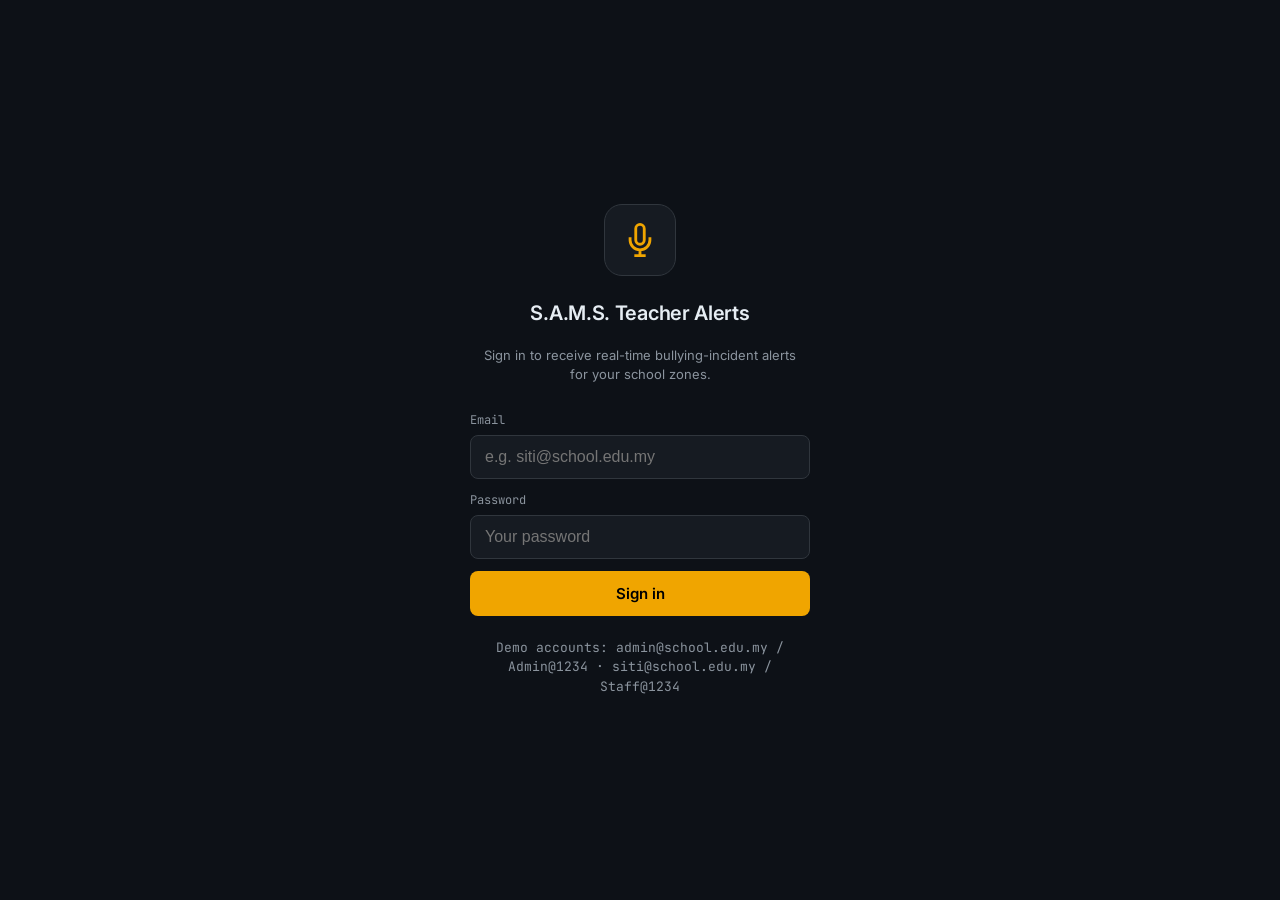
<file: sams_mobile/index.html>
<!DOCTYPE html>
<html lang="en">
<head>
  <meta charset="UTF-8">
  <!-- viewport-fit=cover lets us pad around notches via env(safe-area-inset-*) -->
  <meta name="viewport" content="width=device-width, initial-scale=1.0, viewport-fit=cover, maximum-scale=1.0">
  <meta name="theme-color" content="#0d1117">
  <meta name="description" content="Real-time bullying-incident alerts for school staff — S.A.M.S.">
  <title>S.A.M.S. — Teacher Alerts</title>

  <link rel="manifest" href="manifest.webmanifest">
  <link rel="icon" href="icons/icon.svg" type="image/svg+xml">
  <link rel="apple-touch-icon" href="icons/icon-192.png">
  <meta name="apple-mobile-web-app-capable" content="yes">
  <meta name="apple-mobile-web-app-status-bar-style" content="black-translucent">
  <meta name="apple-mobile-web-app-title" content="SAMS Alerts">

  <link rel="preconnect" href="https://fonts.googleapis.com">
  <link href="https://fonts.googleapis.com/css2?family=Inter:wght@400;500;600&family=JetBrains+Mono:wght@400;500&display=swap" rel="stylesheet">
  <link rel="stylesheet" href="styles.css">
</head>
<body>

  <!-- ── Login view (JWT auth against POST /api/auth/login) ──────────────── -->
  <section class="login" id="login-view" hidden>
    <div class="login-logo">
      <svg width="34" height="34" fill="none" stroke="currentColor" stroke-width="2" viewBox="0 0 24 24">
        <path d="M12 1a3 3 0 0 0-3 3v8a3 3 0 0 0 6 0V4a3 3 0 0 0-3-3z"/>
        <path d="M19 10v2a7 7 0 0 1-14 0v-2M12 19v4M8 23h8"/>
      </svg>
    </div>
    <h1>S.A.M.S. Teacher Alerts</h1>
    <p>Sign in to receive real-time bullying-incident alerts for your school zones.</p>

    <form class="login-form" id="login-form">
      <div class="field">
        <label for="login-email">Email</label>
        <input id="login-email" type="email" autocomplete="username" placeholder="e.g. siti@school.edu.my" required>
      </div>
      <div class="field">
        <label for="login-password">Password</label>
        <input id="login-password" type="password" autocomplete="current-password" placeholder="Your password" required>
      </div>
      <div class="login-error" id="login-error" role="alert" hidden></div>
      <button type="submit" class="btn-primary" id="login-submit">Sign in</button>
    </form>
    <p class="login-note">Demo accounts: admin@school.edu.my / Admin@1234 · siti@school.edu.my / Staff@1234</p>
  </section>

  <!-- ── App ──────────────────────────────────────────────────────────────── -->
  <div class="app" id="app" hidden>

    <header class="topbar">
      <div class="topbar-logo">
        <svg width="20" height="20" fill="none" stroke="currentColor" stroke-width="2" viewBox="0 0 24 24">
          <path d="M12 1a3 3 0 0 0-3 3v8a3 3 0 0 0 6 0V4a3 3 0 0 0-3-3z"/>
          <path d="M19 10v2a7 7 0 0 1-14 0v-2M12 19v4M8 23h8"/>
        </svg>
        S.A.M.S.
      </div>
      <div class="topbar-spacer"></div>
      <div class="ws-badge">
        <span class="ws-dot" id="ws-dot"></span>
        <span id="ws-status">Connecting…</span>
      </div>
      <!-- Web Push toggle (FR9/FR12) — off/on/unavailable states set via class -->
      <button class="icon-btn bell-btn" id="btn-push" aria-label="Push notifications" title="Push notifications">
        <svg width="18" height="18" fill="none" stroke="currentColor" stroke-width="2" viewBox="0 0 24 24">
          <path d="M18 8a6 6 0 0 0-12 0c0 7-3 9-3 9h18s-3-2-3-9"/><path d="M13.73 21a2 2 0 0 1-3.46 0"/>
        </svg>
      </button>
      <button class="icon-btn" id="btn-refresh" aria-label="Refresh">
        <svg width="18" height="18" fill="none" stroke="currentColor" stroke-width="2" viewBox="0 0 24 24">
          <path d="M23 4v6h-6M1 20v-6h6"/><path d="M3.5 9a9 9 0 0 1 14.9-3.4L23 10M1 14l4.6 4.4A9 9 0 0 0 20.5 15"/>
        </svg>
      </button>
      <button class="icon-btn" id="btn-logout" aria-label="Sign out">
        <svg width="18" height="18" fill="none" stroke="currentColor" stroke-width="2" viewBox="0 0 24 24">
          <path d="M9 21H5a2 2 0 0 1-2-2V5a2 2 0 0 1 2-2h4M16 17l5-5-5-5M21 12H9"/>
        </svg>
      </button>
    </header>

    <!-- Staff zone check-in (FR30) — populated/rebuilt entirely by renderCheckinCard() -->
    <div class="checkin-card" id="checkin-card"></div>

    <div class="stats">
      <div class="stat"><div class="stat-label">Active</div><div class="stat-value red" id="stat-active">—</div></div>
      <div class="stat"><div class="stat-label">High</div><div class="stat-value amber" id="stat-high">—</div></div>
      <div class="stat"><div class="stat-label">Total</div><div class="stat-value blue" id="stat-total">—</div></div>
    </div>

    <div class="filters">
      <button class="chip active" data-filter="open">Open</button>
      <button class="chip" data-filter="acknowledged">Acknowledged</button>
      <button class="chip" data-filter="high">High</button>
      <button class="chip" data-filter="medium">Medium</button>
      <button class="chip" data-filter="low">Low</button>
      <button class="chip" data-filter="all">All</button>
      <button class="chip" data-filter="resolved">Resolved</button>
    </div>

    <main class="list" id="list">
      <div class="empty">Loading alerts…</div>
    </main>

    <div class="topbar-spacer"></div>
    <div style="padding:0 14px calc(14px + env(safe-area-inset-bottom,0px)); color:var(--text-muted); font-size:11px; font-family:var(--font-mono);">
      Signed in as <span id="who">—</span>
    </div>
  </div>

  <!-- ── Detail overlay ───────────────────────────────────────────────────── -->
  <section class="detail" id="detail" aria-hidden="true">
    <header class="detail-head">
      <button class="icon-btn" id="detail-back" aria-label="Back">
        <svg width="20" height="20" fill="none" stroke="currentColor" stroke-width="2" viewBox="0 0 24 24"><path d="M19 12H5M12 19l-7-7 7-7"/></svg>
      </button>
      <div class="detail-head-title" id="detail-title">Incident</div>
    </header>
    <div class="detail-body" id="detail-body"></div>
  </section>

  <!-- ── Toasts ───────────────────────────────────────────────────────────── -->
  <div id="toasts"></div>

  <script src="app.js"></script>
</body>
</html>
</file>
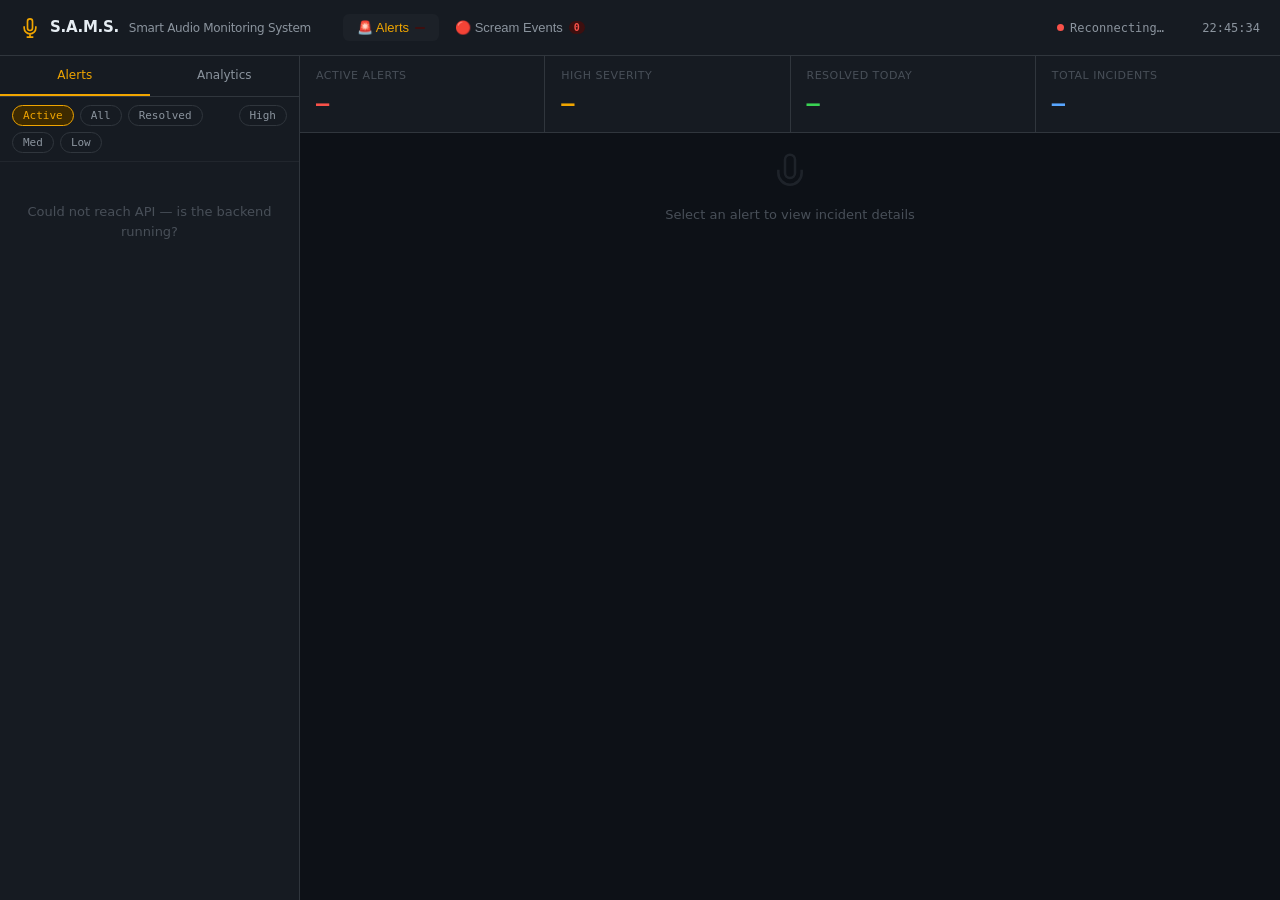
<file: sams_dashboard/sams_dashboard.html>
<!DOCTYPE html>
<html lang="en">
<head>
<meta charset="UTF-8">
<meta name="viewport" content="width=device-width, initial-scale=1.0">
<title>S.A.M.S. — Smart Audio Monitoring System</title>
<style>
  :root {
    --bg-base:       #0d1117;
    --bg-surface:    #161b22;
    --bg-elevated:   #1c2128;
    --bg-hover:      #222830;
    --border:        #30363d;
    --border-subtle: #21262d;

    --text-primary:  #e6edf3;
    --text-secondary:#8b949e;
    --text-muted:    #484f58;

    --amber:         #f0a500;
    --amber-dim:     #3d2a00;
    --red:           #f85149;
    --red-dim:       #3d0f0f;
    --teal:          #39d353;
    --teal-dim:      #0d2b18;
    --blue:          #58a6ff;
    --blue-dim:      #0d2149;
    --purple:        #bc8cff;
    --purple-dim:    #1e1040;

    --font-ui:   'Inter', system-ui, sans-serif;
    --font-mono: 'JetBrains Mono', 'Fira Code', monospace;
    --radius:    6px;
    --radius-lg: 10px;
  }

  @import url('https://fonts.googleapis.com/css2?family=Inter:wght@400;500;600&family=JetBrains+Mono:wght@400;500&display=swap');

  *, *::before, *::after { box-sizing: border-box; margin: 0; padding: 0; }

  body {
    background: var(--bg-base);
    color: var(--text-primary);
    font-family: var(--font-ui);
    font-size: 14px;
    line-height: 1.5;
    min-height: 100vh;
  }

  /* ── Layout ─────────────────────────────────────────────────────────────── */
  .app { display: grid; grid-template-rows: 56px 1fr; height: 100vh; }

  /* ── Topbar ─────────────────────────────────────────────────────────────── */
  .topbar {
    background: var(--bg-surface);
    border-bottom: 1px solid var(--border);
    display: flex; align-items: center; padding: 0 20px; gap: 16px;
    position: sticky; top: 0; z-index: 100;
  }
  .topbar-logo {
    display: flex; align-items: center; gap: 10px;
    font-size: 15px; font-weight: 600; letter-spacing: -0.3px;
  }
  .topbar-logo svg { color: var(--amber); }
  .topbar-logo span.sub { color: var(--text-secondary); font-weight: 400; font-size: 12px; }
  .topbar-spacer { flex: 1; }
  .ws-badge { display: flex; align-items: center; gap: 6px; font-size: 12px; font-family: var(--font-mono); color: var(--text-secondary); }
  .ws-dot { width: 7px; height: 7px; border-radius: 50%; background: var(--text-muted); transition: background 0.3s; }
  .ws-dot.connected { background: var(--teal); box-shadow: 0 0 6px var(--teal); }
  .ws-dot.error     { background: var(--red); }
  .topbar-time { font-family: var(--font-mono); font-size: 12px; color: var(--text-secondary); min-width: 80px; text-align: right; }

  /* ── Nav tabs (page switcher) ────────────────────────────────────────────── */
  .nav-tabs {
    display: flex; gap: 2px; margin-left: 16px;
  }
  .nav-tab {
    display: flex; align-items: center; gap: 6px;
    padding: 6px 14px; border-radius: var(--radius);
    font-size: 13px; font-weight: 500; cursor: pointer;
    color: var(--text-secondary); border: none; background: none;
    transition: all 0.15s;
  }
  .nav-tab:hover  { background: var(--bg-hover); color: var(--text-primary); }
  .nav-tab.active { background: var(--bg-elevated); color: var(--amber); }
  .nav-tab .badge {
    font-size: 10px; font-family: var(--font-mono);
    background: var(--red-dim); color: var(--red);
    padding: 1px 5px; border-radius: 10px; font-weight: 600;
  }
  .nav-tab.scream-tab .badge { background: var(--red-dim); color: var(--red); }

  /* ── Pages ───────────────────────────────────────────────────────────────── */
  .page { display: none; height: 100%; }
  .page.active { display: grid; grid-template-columns: 300px 1fr; overflow: hidden; height: 100%; }

  /* ── Sidebar ─────────────────────────────────────────────────────────────── */
  .sidebar {
    background: var(--bg-surface);
    border-right: 1px solid var(--border);
    display: flex; flex-direction: column; overflow: hidden;
  }
  .sidebar-tabs { display: flex; border-bottom: 1px solid var(--border); }
  .sidebar-tab {
    flex: 1; padding: 10px 0; text-align: center;
    font-size: 12px; font-weight: 500; color: var(--text-secondary);
    cursor: pointer; border-bottom: 2px solid transparent; transition: all 0.15s;
  }
  .sidebar-tab:hover  { color: var(--text-primary); background: var(--bg-hover); }
  .sidebar-tab.active { color: var(--amber); border-bottom-color: var(--amber); }

  .sidebar-header {
    padding: 12px 16px; border-bottom: 1px solid var(--border); flex-shrink: 0;
  }
  .sidebar-header h3 {
    font-size: 13px; font-weight: 500; color: var(--text-secondary);
    text-transform: uppercase; letter-spacing: 0.5px;
  }

  .sidebar-list { flex: 1; overflow-y: auto; padding: 8px; }
  .sidebar-list::-webkit-scrollbar { width: 4px; }
  .sidebar-list::-webkit-scrollbar-thumb { background: var(--border); border-radius: 2px; }

  /* ── Filters ─────────────────────────────────────────────────────────────── */
  .filters {
    padding: 8px 12px; border-bottom: 1px solid var(--border-subtle);
    display: flex; gap: 6px; flex-wrap: wrap; align-items: center;
  }
  .filter-btn {
    font-size: 11px; padding: 3px 10px; border-radius: 100px;
    border: 1px solid var(--border); background: none;
    color: var(--text-secondary); cursor: pointer;
    font-family: var(--font-mono); transition: all 0.15s;
  }
  .filter-btn:hover  { border-color: var(--amber); color: var(--amber); }
  .filter-btn.active { background: var(--amber-dim); border-color: var(--amber); color: var(--amber); }
  .filter-btn.scream-active { background: var(--red-dim); border-color: var(--red); color: var(--red); }

  /* ── Alert / event cards ─────────────────────────────────────────────────── */
  .alert-card {
    padding: 10px 12px; border-radius: var(--radius);
    border: 1px solid var(--border-subtle); margin-bottom: 6px;
    cursor: pointer; transition: all 0.15s;
    position: relative; overflow: hidden;
  }
  .alert-card::before {
    content: ''; position: absolute; left: 0; top: 0; bottom: 0; width: 3px;
  }
  .alert-card.high::before   { background: var(--red); }
  .alert-card.medium::before { background: var(--amber); }
  .alert-card.low::before    { background: var(--teal); }
  .alert-card.no-scream::before { background: var(--text-muted); }
  .alert-card:hover  { background: var(--bg-hover); border-color: var(--border); }
  .alert-card.active-card { background: var(--bg-elevated); border-color: var(--border); }

  .alert-card-top { display: flex; align-items: center; gap: 8px; margin-bottom: 4px; }
  .sev-badge {
    font-size: 10px; font-weight: 600; font-family: var(--font-mono);
    padding: 1px 6px; border-radius: 3px; text-transform: uppercase; white-space: nowrap;
  }
  .sev-badge.high     { background: var(--red-dim);    color: var(--red);   }
  .sev-badge.medium   { background: var(--amber-dim);  color: var(--amber); }
  .sev-badge.low      { background: var(--teal-dim);   color: var(--teal);  }
  .sev-badge.no-scream{ background: var(--bg-elevated);color: var(--text-muted); }
  .sev-badge.scream   { background: var(--red-dim);    color: var(--red);   }

  .alert-card-location { font-size: 13px; font-weight: 500; flex: 1; white-space: nowrap; overflow: hidden; text-overflow: ellipsis; }
  .alert-card-time     { font-size: 11px; color: var(--text-muted); font-family: var(--font-mono); }
  .alert-card-transcript { font-size: 12px; color: var(--text-secondary); overflow: hidden; text-overflow: ellipsis; white-space: nowrap; margin-top: 2px; }
  .alert-card-status   { font-size: 10px; color: var(--text-muted); margin-top: 4px; text-transform: uppercase; font-family: var(--font-mono); letter-spacing: 0.5px; }
  .alert-card-status.resolved { color: var(--teal); }
  .alert-card-details  { display: flex; gap: 10px; font-size: 11px; color: var(--text-muted); margin-top: 4px; font-family: var(--font-mono); }

  /* ── Detail panel ────────────────────────────────────────────────────────── */
  .detail { display: flex; flex-direction: column; overflow: hidden; }
  .detail-empty {
    flex: 1; display: flex; flex-direction: column;
    align-items: center; justify-content: center;
    color: var(--text-muted); gap: 12px;
  }
  .detail-empty svg { opacity: 0.3; }
  .detail-empty p   { font-size: 13px; }

  /* ── Stats strip ─────────────────────────────────────────────────────────── */
  .stats-strip { display: grid; grid-template-columns: repeat(4, 1fr); gap: 1px; background: var(--border); border-bottom: 1px solid var(--border); }
  .stat-cell   { background: var(--bg-surface); padding: 12px 16px; display: flex; flex-direction: column; gap: 2px; }
  .stat-label  { font-size: 11px; color: var(--text-muted); text-transform: uppercase; letter-spacing: 0.5px; }
  .stat-value  { font-size: 22px; font-weight: 600; font-family: var(--font-mono); }
  .stat-value.red    { color: var(--red);   }
  .stat-value.amber  { color: var(--amber); }
  .stat-value.teal   { color: var(--teal);  }
  .stat-value.blue   { color: var(--blue);  }
  .stat-value.purple { color: var(--purple);}

  /* ── Detail content ──────────────────────────────────────────────────────── */
  .detail-content { flex: 1; overflow-y: auto; padding: 20px; }
  .detail-content::-webkit-scrollbar { width: 4px; }
  .detail-content::-webkit-scrollbar-thumb { background: var(--border); border-radius: 2px; }

  .detail-header { display: flex; align-items: flex-start; justify-content: space-between; gap: 16px; margin-bottom: 20px; padding-bottom: 16px; border-bottom: 1px solid var(--border-subtle); }
  .detail-title  { font-size: 18px; font-weight: 600; }
  .detail-meta   { display: flex; gap: 8px; flex-wrap: wrap; margin-top: 4px; }
  .meta-pill     { font-size: 11px; font-family: var(--font-mono); padding: 2px 8px; border-radius: 100px; background: var(--bg-elevated); border: 1px solid var(--border); color: var(--text-secondary); }

  /* ── Score bar ───────────────────────────────────────────────────────────── */
  .score-section { margin-bottom: 20px; }
  .score-label   { font-size: 11px; color: var(--text-muted); text-transform: uppercase; letter-spacing: 0.5px; margin-bottom: 6px; }
  .score-row     { display: flex; align-items: center; gap: 12px; }
  .score-bar-track { flex: 1; height: 6px; background: var(--bg-elevated); border-radius: 3px; overflow: hidden; }
  .score-bar-fill  { height: 100%; border-radius: 3px; transition: width 0.6s cubic-bezier(0.4,0,0.2,1); }
  .score-bar-fill.high   { background: var(--red);   }
  .score-bar-fill.medium { background: var(--amber);  }
  .score-bar-fill.low    { background: var(--teal);   }
  .score-bar-fill.purple { background: var(--purple); }
  .score-value   { font-family: var(--font-mono); font-size: 14px; font-weight: 500; min-width: 40px; text-align: right; }

  /* ── Transcript box ──────────────────────────────────────────────────────── */
  .transcript-box {
    background: var(--bg-elevated); border: 1px solid var(--border);
    border-radius: var(--radius-lg); padding: 14px 16px;
    font-size: 14px; line-height: 1.7; margin-bottom: 16px;
  }
  .box-label    { font-size: 10px; font-family: var(--font-mono); color: var(--text-muted); text-transform: uppercase; letter-spacing: 0.5px; margin-bottom: 6px; }
  .transcript-text { color: var(--text-primary); }
  .keyword-hit  { background: var(--amber-dim); color: var(--amber); border-radius: 3px; padding: 0 3px; }

  /* ── Audio player ────────────────────────────────────────────────────────── */
  .audio-section { margin-bottom: 16px; }
  .audio-player  { background: var(--bg-elevated); border: 1px solid var(--border); border-radius: var(--radius-lg); padding: 12px 16px; display: flex; align-items: center; gap: 12px; }
  .audio-play-btn { width: 36px; height: 36px; border-radius: 50%; background: var(--amber); border: none; cursor: pointer; display: flex; align-items: center; justify-content: center; flex-shrink: 0; transition: opacity 0.15s; }
  .audio-play-btn:hover { opacity: 0.85; }
  .audio-waveform { flex: 1; height: 32px; background: var(--bg-base); border-radius: 4px; display: flex; align-items: center; overflow: hidden; gap: 2px; padding: 0 8px; }
  .wave-bar { width: 2px; background: var(--border); border-radius: 1px; flex-shrink: 0; }
  .audio-duration { font-family: var(--font-mono); font-size: 11px; color: var(--text-muted); min-width: 36px; text-align: right; }

  /* ── Resolve form ────────────────────────────────────────────────────────── */
  .resolve-section { background: var(--bg-elevated); border: 1px solid var(--border); border-radius: var(--radius-lg); padding: 14px 16px; margin-bottom: 16px; }
  .resolve-section.resolved { border-color: var(--teal-dim); background: var(--teal-dim); }
  .resolve-title { font-size: 12px; font-weight: 600; margin-bottom: 10px; color: var(--text-secondary); text-transform: uppercase; letter-spacing: 0.5px; font-family: var(--font-mono); }
  .resolve-notes { width: 100%; background: var(--bg-base); border: 1px solid var(--border); border-radius: var(--radius); color: var(--text-primary); font-family: var(--font-ui); font-size: 13px; padding: 8px 10px; resize: vertical; min-height: 60px; outline: none; transition: border-color 0.15s; }
  .resolve-notes:focus { border-color: var(--amber); }
  .resolve-btn { margin-top: 8px; padding: 7px 14px; background: var(--amber); color: #000; border: none; border-radius: var(--radius); font-size: 13px; font-weight: 600; cursor: pointer; transition: opacity 0.15s; }
  .resolve-btn:hover    { opacity: 0.85; }
  .resolve-btn:disabled { opacity: 0.4; cursor: not-allowed; }
  .resolved-msg { display: flex; align-items: center; gap: 8px; color: var(--teal); font-size: 13px; font-weight: 500; }

  /* ── Detail grid ─────────────────────────────────────────────────────────── */
  .detail-grid  { display: grid; grid-template-columns: 1fr 1fr; gap: 10px; margin-bottom: 16px; }
  .detail-grid.thirds { grid-template-columns: 1fr 1fr 1fr; }
  .detail-field { background: var(--bg-elevated); border: 1px solid var(--border); border-radius: var(--radius); padding: 10px 12px; }
  .field-label  { font-size: 10px; text-transform: uppercase; letter-spacing: 0.5px; color: var(--text-muted); font-family: var(--font-mono); margin-bottom: 2px; }
  .field-value  { font-size: 13px; color: var(--text-primary); font-family: var(--font-mono); }

  /* ── Analysis summary box ────────────────────────────────────────────────── */
  .analysis-box { background: var(--bg-elevated); border: 1px solid var(--border); border-radius: var(--radius-lg); padding: 16px; margin-top: 8px; margin-bottom: 16px; }

  /* ── Toast ───────────────────────────────────────────────────────────────── */
  #toast-container { position: fixed; top: 68px; right: 16px; display: flex; flex-direction: column; gap: 8px; z-index: 200; pointer-events: none; }
  .toast { background: var(--bg-elevated); border: 1px solid var(--border); border-radius: var(--radius-lg); padding: 12px 14px; min-width: 280px; max-width: 360px; pointer-events: all; animation: slide-in 0.2s ease; box-shadow: 0 8px 24px rgba(0,0,0,0.4); }
  .toast.high   { border-left: 3px solid var(--red);   }
  .toast.medium { border-left: 3px solid var(--amber);  }
  .toast.low    { border-left: 3px solid var(--teal);   }
  .toast.scream { border-left: 3px solid var(--red); }
  .toast.error { border-left: 3px solid var(--red); }
  @keyframes slide-in { from { transform: translateX(20px); opacity: 0; } to { transform: translateX(0); opacity: 1; } }
  .toast-header  { display: flex; align-items: center; gap: 8px; margin-bottom: 4px; }
  .toast-title   { font-size: 13px; font-weight: 600; flex: 1; }
  .toast-dismiss { background: none; border: none; color: var(--text-muted); cursor: pointer; font-size: 16px; }
  .toast-body    { font-size: 12px; color: var(--text-secondary); }

  /* ── Analytics tab ───────────────────────────────────────────────────────── */
  .analytics-panel { padding: 16px; }
  .chart-card  { background: var(--bg-surface); border: 1px solid var(--border); border-radius: var(--radius-lg); padding: 14px; margin-bottom: 12px; }
  .chart-title { font-size: 11px; text-transform: uppercase; letter-spacing: 0.5px; color: var(--text-muted); font-family: var(--font-mono); margin-bottom: 10px; }
  .bar-chart   { display: flex; flex-direction: column; gap: 6px; }
  .bar-row     { display: flex; align-items: center; gap: 8px; }
  .bar-label   { font-size: 12px; color: var(--text-secondary); width: 140px; flex-shrink: 0; white-space: nowrap; overflow: hidden; text-overflow: ellipsis; }
  .bar-track   { flex: 1; height: 14px; background: var(--bg-elevated); border-radius: 3px; overflow: hidden; }
  .bar-fill    { height: 100%; background: var(--amber); border-radius: 3px; transition: width 0.5s ease; }
  .bar-count   { font-family: var(--font-mono); font-size: 11px; color: var(--text-muted); min-width: 24px; text-align: right; }
  .donut-row   { display: flex; align-items: center; gap: 16px; justify-content: center; }
  .donut-legend{ display: flex; flex-direction: column; gap: 6px; }
  .legend-item { display: flex; align-items: center; gap: 6px; font-size: 12px; }
  .legend-dot  { width: 8px; height: 8px; border-radius: 50%; flex-shrink: 0; }
  .sparkline   { width: 100%; height: 60px; }

  .empty-state { padding: 32px 16px; text-align: center; color: var(--text-muted); font-size: 13px; }
</style>
</head>
<body>
<div class="app">

  <!-- ── Topbar ──────────────────────────────────────────────────────────── -->
  <header class="topbar">
    <div class="topbar-logo">
      <svg width="20" height="20" fill="none" stroke="currentColor" stroke-width="2" viewBox="0 0 24 24">
        <path d="M12 1a3 3 0 0 0-3 3v8a3 3 0 0 0 6 0V4a3 3 0 0 0-3-3z"/>
        <path d="M19 10v2a7 7 0 0 1-14 0v-2M12 19v4M8 23h8"/>
      </svg>
      S.A.M.S.
      <span class="sub">Smart Audio Monitoring System</span>
    </div>

    <!-- Page nav tabs -->
    <nav class="nav-tabs">
      <button class="nav-tab active" onclick="switchPage('alerts', this)">
        🚨 Alerts
        <span class="badge" id="alert-nav-badge"></span>
      </button>
      <button class="nav-tab scream-tab" onclick="switchPage('scream', this)">
        🔴 Scream Events
        <span class="badge" id="scream-nav-badge">0</span>
      </button>
    </nav>

    <div class="topbar-spacer"></div>
    <div class="ws-badge">
      <div class="ws-dot" id="ws-dot"></div>
      <span id="ws-status">Connecting…</span>
    </div>
    <div class="topbar-time" id="clock"></div>
  </header>

  <!-- ── Pages container ─────────────────────────────────────────────────── -->
  <div style="overflow:hidden; height:100%;">

    <!-- ══════════════════════════════════════════════════════════════════════
         PAGE 1: ALERTS
    ══════════════════════════════════════════════════════════════════════ -->
    <div class="page active" id="page-alerts">

      <!-- Sidebar -->
      <aside class="sidebar">
        <div class="sidebar-tabs">
          <div class="sidebar-tab active" data-tab="alerts-list" onclick="switchAlertsTab('alerts-list', this)">Alerts</div>
          <div class="sidebar-tab" data-tab="analytics" onclick="switchAlertsTab('analytics', this)">Analytics</div>
        </div>

        <!-- Alerts list tab -->
        <div id="tab-alerts-list" style="display:flex; flex-direction:column; flex:1; overflow:hidden;">
          <div class="filters">
            <button class="filter-btn active" onclick="setAlertFilter('active', this)">Active</button>
            <button class="filter-btn" onclick="setAlertFilter('all', this)">All</button>
            <button class="filter-btn" onclick="setAlertFilter('resolved', this)">Resolved</button>
            <button class="filter-btn" style="margin-left:auto" onclick="setAlertFilter('high', this)">High</button>
            <button class="filter-btn" onclick="setAlertFilter('medium', this)">Med</button>
            <button class="filter-btn" onclick="setAlertFilter('low', this)">Low</button>
          </div>
          <div class="sidebar-list" id="alert-list">
            <div class="empty-state">Loading alerts…</div>
          </div>
        </div>

        <!-- Analytics tab -->
        <div id="tab-analytics" style="display:none; overflow-y:auto; flex:1;">
          <div class="analytics-panel" id="analytics-content">
            <div class="empty-state">Loading…</div>
          </div>
        </div>
      </aside>

      <!-- Detail panel -->
      <section class="detail">
        <div class="stats-strip">
          <div class="stat-cell"><div class="stat-label">Active Alerts</div><div class="stat-value red" id="stat-active">—</div></div>
          <div class="stat-cell"><div class="stat-label">High Severity</div><div class="stat-value amber" id="stat-high">—</div></div>
          <div class="stat-cell"><div class="stat-label">Resolved Today</div><div class="stat-value teal" id="stat-resolved">—</div></div>
          <div class="stat-cell"><div class="stat-label">Total Incidents</div><div class="stat-value blue" id="stat-total">—</div></div>
        </div>
        <div class="detail-content" id="alert-detail-panel">
          <div class="detail-empty">
            <svg width="40" height="40" fill="none" stroke="currentColor" stroke-width="1.5" viewBox="0 0 24 24">
              <path d="M12 1a3 3 0 0 0-3 3v8a3 3 0 0 0 6 0V4a3 3 0 0 0-3-3z"/>
              <path d="M19 10v2a7 7 0 0 1-14 0v-2"/>
            </svg>
            <p>Select an alert to view incident details</p>
          </div>
        </div>
      </section>
    </div>

    <!-- ══════════════════════════════════════════════════════════════════════
         PAGE 2: SCREAM EVENTS
    ══════════════════════════════════════════════════════════════════════ -->
    <div class="page" id="page-scream">

      <!-- Sidebar -->
      <aside class="sidebar">
        <div class="sidebar-header">
          <h3>🔴 Scream Detection Events</h3>
        </div>

        <!-- Filter bar: Screams only / All events -->
        <div class="filters">
          <button class="filter-btn scream-active" id="scream-filter-scream" onclick="setScreamFilter('scream', this)">🔴 Screams Only</button>
          <button class="filter-btn" id="scream-filter-all" onclick="setScreamFilter('all', this)">All Events</button>
        </div>

        <div class="sidebar-list" id="scream-list">
          <div class="empty-state">Loading events…</div>
        </div>
      </aside>

      <!-- Detail panel -->
      <section class="detail">
        <div class="stats-strip">
          <div class="stat-cell"><div class="stat-label">Total Events</div><div class="stat-value blue" id="scream-stat-total">—</div></div>
          <div class="stat-cell"><div class="stat-label">Screams Detected</div><div class="stat-value red" id="scream-stat-screams">—</div></div>
          <div class="stat-cell"><div class="stat-label">High Confidence</div><div class="stat-value amber" id="scream-stat-high">—</div></div>
          <div class="stat-cell"><div class="stat-label">No Scream</div><div class="stat-value teal" id="scream-stat-noscream">—</div></div>
        </div>
        <div class="detail-content" id="scream-detail-panel">
          <div class="detail-empty">
            <svg width="40" height="40" fill="none" stroke="currentColor" stroke-width="1.5" viewBox="0 0 24 24">
              <path d="M12 1a3 3 0 0 0-3 3v8a3 3 0 0 0 6 0V4a3 3 0 0 0-3-3z"/>
              <path d="M19 10v2a7 7 0 0 1-14 0v-2"/>
            </svg>
            <p>Select an event to view scream detection details</p>
          </div>
        </div>
      </section>
    </div>

  </div><!-- end pages container -->
</div><!-- end app -->

<div id="toast-container"></div>

<script>
// ── Config ────────────────────────────────────────────────────────────────────
const API    = 'http://localhost:8000';
const WS_URL = 'ws://localhost:8000/ws/dashboard';

// ── State ─────────────────────────────────────────────────────────────────────
let alerts          = [];
let selectedAlertId = null;
let filterStatus    = 'active';
let filterSev       = null;
let ws              = null;
let currentAudio    = null;

let allEvents         = [];
let selectedEventId   = null;
let screamFilter      = 'scream';   // 'scream' | 'all'
let lastEventCount    = 0;

let currentPage = 'alerts';

// ── Pre-load audio durations via HEAD requests (no full download) ─────────────
// Uses Content-Length to estimate duration: WAV = (bytes - 44) / (16000 * 2)
// Only fetches events that don't already have a duration cached.
async function preloadAllAudioDurations() {
  // Duration now comes from the API — this function is only a last-resort
  // fallback for events where the DB has no duration stored yet.
  const pending = allEvents.filter(e => e.audio_url && e.duration === null);
  if (!pending.length) return;

  // Use a dummy Audio element with preload=none — just read the src, 
  // get metadata via onloadedmetadata, then immediately unload.
  // Process max 5 at a time to avoid hammering the server.
  const batch = pending.slice(0, 5);
  const token = localStorage.getItem('sams_token') || '';
  const sep   = token ? '?token=' + token : '';

  await Promise.allSettled(batch.map(ev => new Promise((resolve) => {
    const audio = new Audio();
    const timeout = setTimeout(() => {
      audio.src = '';
      ev.duration = -1;   // give up after 5s
      resolve();
    }, 5000);

    audio.onloadedmetadata = () => {
      clearTimeout(timeout);
      ev.duration = isFinite(audio.duration) ? audio.duration : -1;
      audio.src = '';     // unload immediately — stops the download
      resolve();
    };

    audio.onerror = () => {
      clearTimeout(timeout);
      ev.duration = -1;
      audio.src = '';
      resolve();
    };

    audio.preload = 'metadata';   // only fetch enough to get duration
    audio.src = `${API}${ev.audio_url}${sep}`;
  })));

  renderScreamList();
  const selected = allEvents.find(e => e.id === selectedEventId);
  if (selected?.duration != null) renderScreamDetail(selected);
}

function updateDurationDisplay(ev) {
    const timeEl = document.getElementById('audio-time-scream');
    if (!timeEl) return;
    
    if (ev.duration && ev.duration > 0) {
        const total = ev.duration;
        timeEl.textContent = `0:00 / ${Math.floor(total/60)}:${String(Math.floor(total%60)).padStart(2,'0')}`;
    } else if (ev.duration === -1) {
        timeEl.textContent = '❌ Unavailable';
        timeEl.style.color = 'var(--red)';
    } else {
        timeEl.textContent = '0:00';
    }
}

// ── Clock ─────────────────────────────────────────────────────────────────────
function updateClock() {
  document.getElementById('clock').textContent =
    new Date().toLocaleTimeString('en-GB', { hour: '2-digit', minute: '2-digit', second: '2-digit' });
}
setInterval(updateClock, 1000);
updateClock();

// ── Page switching ─────────────────────────────────────────────────────────────
function switchPage(page, el) {
  currentPage = page;
  document.querySelectorAll('.nav-tab').forEach(t => t.classList.remove('active'));
  el.classList.add('active');
  document.querySelectorAll('.page').forEach(p => p.classList.remove('active'));
  document.getElementById('page-' + page).classList.add('active');
  if (page === 'scream') loadScreamEvents();
}

// ── Alerts tab switching ───────────────────────────────────────────────────────
function switchAlertsTab(tab, el) {
  document.querySelectorAll('#page-alerts .sidebar-tab').forEach(t => t.classList.remove('active'));
  el.classList.add('active');
  document.getElementById('tab-alerts-list').style.display = tab === 'alerts-list' ? 'flex' : 'none';
  document.getElementById('tab-analytics').style.display   = tab === 'analytics'   ? 'block' : 'none';
  if (tab === 'analytics') loadAnalytics();
}

// ── WebSocket ──────────────────────────────────────────────────────────────────
function connectWS() {
  ws = new WebSocket(WS_URL);

  ws.onopen = () => {
    document.getElementById('ws-dot').className     = 'ws-dot connected';
    document.getElementById('ws-status').textContent = 'Live';
    setInterval(() => ws.readyState === 1 && ws.send('ping'), 25000);
  };

  ws.onmessage = (e) => {
    const msg = JSON.parse(e.data);
    if (msg.type === 'ALERT') handleIncomingAlert(msg);
  };

  ws.onclose = () => {
    document.getElementById('ws-dot').className     = 'ws-dot error';
    document.getElementById('ws-status').textContent = 'Reconnecting…';
    setTimeout(connectWS, 3000);
  };

  ws.onerror = () => {
    document.getElementById('ws-dot').className     = 'ws-dot error';
    document.getElementById('ws-status').textContent = 'Disconnected';
  };
}

function handleIncomingAlert(msg) {
  const existing = alerts.find(a => a.alert_id === msg.alert_id);
  if (!existing) {
    alerts.unshift({
      alert_id: msg.alert_id, event_id: msg.event_id,
      severity: msg.severity, status: 'active',
      location_name: msg.location_name, transcript: msg.transcript,
      threat_score: msg.threat_score, classification: msg.classification,
      audio_url: msg.audio_url, created_at: msg.timestamp,
    });
    renderAlertList();
    loadStats();
    showToast(msg, msg.severity);
    playAlertSound(msg.severity);
  }
  // Also refresh scream events in background
  loadScreamEvents(true);
}

// ── Toast ──────────────────────────────────────────────────────────────────────
function showToast(data, sevOrType) {
  const container = document.getElementById('toast-container');
  const toast = document.createElement('div');
  // Handle error type
  const typeClass = sevOrType === 'error' ? 'error' : sevOrType;
  toast.className = `toast ${typeClass}`;
  // toast.className = `toast ${sevOrType}`;
  toast.innerHTML = `
    <div class="toast-header">
      <span class="sev-badge ${sevOrType}">${data.isScream ? '🔴 SCREAM' : (sevOrType || 'info').toUpperCase()}</span>
      <span class="toast-title">${escHtml(data.location_name || data.location || 'Event')}</span>
      <button class="toast-dismiss" onclick="this.parentElement.parentElement.remove()">×</button>
    </div>
    <div class="toast-body">${escHtml(data.transcript ? data.transcript.substring(0,80) : (data.confidence !== undefined ? `Confidence: ${(data.confidence*100).toFixed(0)}%` : ''))}</div>
  `;
  container.appendChild(toast);
  setTimeout(() => toast.remove(), 7000);
}

function playAlertSound(severity) {
  try {
    const ctx  = new (window.AudioContext || window.webkitAudioContext)();
    const osc  = ctx.createOscillator();
    const gain = ctx.createGain();
    osc.connect(gain); gain.connect(ctx.destination);
    osc.frequency.value = severity === 'high' ? 880 : severity === 'medium' ? 660 : 440;
    gain.gain.setValueAtTime(0.1, ctx.currentTime);
    gain.gain.exponentialRampToValueAtTime(0.001, ctx.currentTime + 0.4);
    osc.start(); osc.stop(ctx.currentTime + 0.4);
  } catch(_) {}
}

// ══════════════════════════════════════════════════════════════════════════════
// ALERTS PAGE
// ══════════════════════════════════════════════════════════════════════════════

async function loadAlerts() {
  try {
    const sev    = filterSev ? `&severity=${filterSev}` : '';
    const status = ['high','medium','low'].includes(filterStatus) ? 'all' : filterStatus;
    const res    = await fetch(`${API}/api/alerts/?status=${status}${sev}&per_page=50`);
    const data   = await res.json();
    alerts = data.alerts || [];
    renderAlertList();
  } catch(e) {
    document.getElementById('alert-list').innerHTML =
      '<div class="empty-state">Could not reach API — is the backend running?</div>';
  }
}

async function loadStats() {
  try {
    const res  = await fetch(`${API}/api/alerts/stats`);
    const data = await res.json();
    document.getElementById('stat-active').textContent   = data.active_alerts ?? '—';
    document.getElementById('stat-high').textContent     = data.high ?? '—';
    document.getElementById('stat-resolved').textContent = data.resolved_alerts ?? '—';
    document.getElementById('stat-total').textContent    = (data.active_alerts||0) + (data.resolved_alerts||0);
    const count = data.active_alerts || 0;
    document.getElementById('alert-nav-badge').textContent = count > 0 ? count : '';
  } catch(_) {}
}

function renderAlertList() {
  const list = document.getElementById('alert-list');
  let data = [...alerts];
  if (filterStatus === 'active')   data = data.filter(a => a.status === 'active');
  if (filterStatus === 'resolved') data = data.filter(a => a.status === 'resolved');
  if (filterStatus === 'high')     data = data.filter(a => a.severity === 'high');
  if (filterStatus === 'medium')   data = data.filter(a => a.severity === 'medium');
  if (filterStatus === 'low')      data = data.filter(a => a.severity === 'low');

  if (!data.length) {
    list.innerHTML = '<div class="empty-state">No alerts match this filter</div>';
    return;
  }
  list.innerHTML = data.map(a => `
    <div class="alert-card ${a.severity} ${selectedAlertId === a.alert_id ? 'active-card' : ''}"
         onclick="selectAlert('${a.alert_id}')">
      <div class="alert-card-top">
        <span class="sev-badge ${a.severity}">${a.severity}</span>
        <span class="alert-card-location">${escHtml(a.location_name || 'Unknown')}</span>
        <span class="alert-card-time">${formatTime(a.created_at)}</span>
      </div>
      <div class="alert-card-transcript">${escHtml((a.transcript || 'No transcript').substring(0,60))}</div>
      <div class="alert-card-status ${a.status}">${a.status}</div>
    </div>
  `).join('');
}

async function selectAlert(alertId) {
  selectedAlertId = alertId;
  renderAlertList();
  const cached = alerts.find(a => a.alert_id === alertId);
  if (cached) renderAlertDetail(cached);
  try {
    const res  = await fetch(`${API}/api/alerts/${alertId}`);
    const data = await res.json();
    renderAlertDetail(data);
  } catch(_) {}
}

function renderAlertDetail(alert) {
  const score  = alert.threat_score ?? 0;
  const scoreW = Math.round(score * 100);
  const sev    = alert.severity || 'low';
  const isRes  = alert.status === 'resolved';
  const transcript = alert.transcript || 'No speech detected in this clip.';
  const fmt = (v, unit, dp=1) => (v===null||v===undefined) ? '—' : Number(v).toFixed(dp)+unit;

  document.getElementById('alert-detail-panel').innerHTML = `
    <div class="detail-header">
      <div>
        <div class="detail-title">${escHtml(alert.location_name || 'Unknown Location')}</div>
        <div class="detail-meta">
          <span class="sev-badge ${sev}">${sev}</span>
          <span class="meta-pill">${escHtml(alert.classification || '—')}</span>
          <span class="meta-pill">${formatDateTime(alert.created_at)}</span>
          ${isRes ? `<span class="meta-pill" style="color:var(--teal)">✓ resolved</span>` : ''}
        </div>
      </div>
    </div>

    <div class="detail-grid">
      <div class="detail-field">
        <div class="field-label">Threat Score</div>
        <div class="field-value" style="color:var(--${sev==='high'?'red':sev==='medium'?'amber':'teal'})">${(score*100).toFixed(1)}%</div>
      </div>
      <div class="detail-field">
        <div class="field-label">Event ID</div>
        <div class="field-value" style="font-size:11px;color:var(--text-muted)">${(alert.event_id||'').substring(0,8)}…</div>
      </div>
      <div class="detail-field">
        <div class="field-label">Intensity</div>
        <div class="field-value">${fmt(alert.intensity,' dB')}</div>
      </div>
      <div class="detail-field">
        <div class="field-label">Pitch</div>
        <div class="field-value">${fmt(alert.pitch,' Hz',0)}</div>
      </div>
    </div>

    <div class="score-section">
      <div class="score-label">Confidence Score</div>
      <div class="score-row">
        <div class="score-bar-track">
          <div class="score-bar-fill ${sev}" style="width:${scoreW}%"></div>
        </div>
        <div class="score-value">${scoreW}%</div>
      </div>
    </div>

    <div class="transcript-box">
      <div class="box-label">Transcript</div>
      <div class="transcript-text">${highlightKeywords(transcript)}</div>
    </div>

    ${alert.audio_url ? `
    <div class="audio-section">
      <div class="audio-player">
        <button class="audio-play-btn" onclick="toggleAudio('${alert.audio_url}', this)" title="Play audio">
          <svg width="14" height="14" fill="currentColor" viewBox="0 0 16 16">
            <path d="M11.596 8.697L4.604 12.5A.5.5 0 0 1 4 12V4a.5.5 0 0 1 .604-.5l6.992 3.803a.5.5 0 0 1 0 .894z"/>
          </svg>
        </button>
        <div class="audio-waveform">
          ${Array.from({length:40},(_,i)=>`<div class="wave-bar" style="height:${8+Math.sin(i*0.7)*8+Math.random()*8}px"></div>`).join('')}
        </div>
        <div class="audio-duration" id="audio-time-alert">0:00</div>
      </div>
    </div>
    ` : ''}

    <div class="resolve-section ${isRes?'resolved':''}" id="resolve-section">
      ${isRes ? `
        <div class="resolved-msg">
          <svg width="16" height="16" fill="none" stroke="currentColor" stroke-width="2" viewBox="0 0 24 24"><path d="M20 6L9 17l-5-5"/></svg>
          Resolved — ${escHtml(alert.resolution_notes||'')}
        </div>
      ` : `
        <div class="resolve-title">Resolve Incident</div>
        <textarea class="resolve-notes" id="resolve-notes" placeholder="Describe your investigation and outcome…"></textarea>
        <button class="resolve-btn" onclick="resolveAlert('${alert.alert_id}')">Mark Resolved</button>
      `}
    </div>
  `;
}

function setAlertFilter(val, el) {
  document.querySelectorAll('#tab-alerts-list .filter-btn').forEach(b => b.classList.remove('active'));
  el.classList.add('active');
  if (['active','resolved','all'].includes(val)) { filterStatus = val; filterSev = null; }
  else { filterSev = val; filterStatus = 'all'; }
  loadAlerts();
}

async function resolveAlert(alertId) {
  const notes = document.getElementById('resolve-notes')?.value?.trim();
  if (!notes) { alert('Please enter resolution notes.'); return; }
  const btn = document.querySelector('.resolve-btn');
  btn.disabled = true; btn.textContent = 'Saving…';
  try {
    const res = await fetch(`${API}/api/alerts/${alertId}/resolve`, {
      method: 'PUT', headers: {'Content-Type':'application/json'},
      body: JSON.stringify({resolution_notes: notes}),
    });
    if (res.ok) {
      const a = alerts.find(x => x.alert_id === alertId);
      if (a) { a.status = 'resolved'; a.resolution_notes = notes; }
      await loadAlerts(); await loadStats(); selectAlert(alertId);
    }
  } catch(e) { btn.disabled = false; btn.textContent = 'Mark Resolved'; }
}

async function toggleAudio(url, btn) {
  const timeEl = document.getElementById('audio-time-alert') || document.getElementById('audio-time-scream');

  // ── Build full URL with JWT token for auth ────────────────────────────
  // The <audio> element can't send Authorization headers, so we pass
  // the token as a query param — the server accepts ?token= as a fallback.
  const token = localStorage.getItem('sams_token') || '';
  const separator = url.includes('?') ? '&' : '?';
  const urlWithToken = token ? `${url}${separator}token=${token}` : url;
  // Avoid double-prefixing — url is already a path like /api/events/.../audio
  const fullUrl = urlWithToken.startsWith('http') 
                ? urlWithToken 
                : `${API}${urlWithToken}`;

  // const fullUrl = url.startsWith('http') ? url : `${API}${url}`;

  if (currentAudio && !currentAudio.paused && currentAudio.src === fullUrl) {
    currentAudio.pause();
    btn.innerHTML = `<svg width="14" height="14" fill="currentColor" viewBox="0 0 16 16"><path d="M11.596 8.697L4.604 12.5A.5.5 0 0 1 4 12V4a.5.5 0 0 1 .604-.5l6.992 3.803a.5.5 0 0 1 0 .894z"/></svg>`;
    return;
  }

  // ── If audio is paused, resume it ──────────────────────────────────────────
  if (currentAudio && currentAudio.src === fullUrl && currentAudio.paused) {
    try {
      await currentAudio.play();
      btn.innerHTML = `<svg width="14" height="14" fill="currentColor" viewBox="0 0 16 16"><path d="M5.5 3.5A1.5 1.5 0 0 1 7 5v6a1.5 1.5 0 0 1-3 0V5a1.5 1.5 0 0 1 1.5-1.5m5 0A1.5 1.5 0 0 1 12 5v6a1.5 1.5 0 0 1-3 0V5a1.5 1.5 0 0 1 1.5-1.5"/></svg>`;
      return;
    } catch(e) {
      console.error('Resume failed:', e);
      // If resume fails, recreate the audio
    }
  }

  // ── If same audio and it's ended, replay it ──────────────────────────────
  if (currentAudio && currentAudio.src === fullUrl && currentAudio.ended) {
    try {
      currentAudio.currentTime = 0;
      await currentAudio.play();
      btn.innerHTML = `<svg width="14" height="14" fill="currentColor" viewBox="0 0 16 16"><path d="M5.5 3.5A1.5 1.5 0 0 1 7 5v6a1.5 1.5 0 0 1-3 0V5a1.5 1.5 0 0 1 1.5-1.5m5 0A1.5 1.5 0 0 1 12 5v6a1.5 1.5 0 0 1-3 0V5a1.5 1.5 0 0 1 1.5-1.5"/></svg>`;
      return;
    } catch(e) {
      console.error('Replay failed:', e);
      // Fall through to recreate audio
    }
  }

  // ── Create new audio or reuse existing ────────────────────────────────────
  // ── Create new Audio object ───────────────────────────────────────────
  if (currentAudio) {
    currentAudio.pause();
    currentAudio.src = '';
    currentAudio = null;
  }

  currentAudio = new Audio(fullUrl);
  currentAudio.preload = 'auto';   // buffer the full file, not just metadata

  let errorShown = false;

  // When metadata is loaded, show total duration
  currentAudio.onloadedmetadata = () => {
    if (!timeEl) return;
    const total = currentAudio.duration;
    if (isFinite(total)) {
      timeEl.textContent = `0:00 / ${Math.floor(total/60)}:${String(Math.floor(total%60)).padStart(2,'0')}`;
    }
  };

  currentAudio.ontimeupdate = () => {
    if (!timeEl) return;
    const t = currentAudio.currentTime;
    const total = currentAudio.duration;
    if (isFinite(total)) {
      timeEl.textContent = `${Math.floor(t/60)}:${String(Math.floor(t%60)).padStart(2,'0')} / ${Math.floor(total/60)}:${String(Math.floor(total%60)).padStart(2,'0')}`;
    }
    // timeEl.textContent = `${Math.floor(t/60)}:${String(Math.floor(t%60)).padStart(2,'0')}`;
  };

  currentAudio.onended = () => {
    btn.innerHTML = `<svg width="14" height="14" fill="currentColor" viewBox="0 0 16 16"><path d="M11.596 8.697L4.604 12.5A.5.5 0 0 1 4 12V4a.5.5 0 0 1 .604-.5l6.992 3.803a.5.5 0 0 1 0 .894z"/></svg>`;
    if (timeEl) {
      const total = currentAudio.duration;
      if (isFinite(total)) {
        timeEl.textContent = `0:00 / ${Math.floor(total/60)}:${String(Math.floor(total%60)).padStart(2,'0')}`;
      } else {
        timeEl.textContent = '0:00';
      }
    // if (timeEl) timeEl.textContent = '0:00';
    }
  };

    // ── Handle errors ──────────────────────────────────────────────────────
  currentAudio.onerror = () => {
    if (currentAudio.error?.code === MediaError.MEDIA_ERR_ABORTED) return;
    if (errorShown) return;
    errorShown = true;

    btn.innerHTML = `<svg width="14" height="14" fill="currentColor" viewBox="0 0 16 16"><path d="M11.596 8.697L4.604 12.5A.5.5 0 0 1 4 12V4a.5.5 0 0 1 .604-.5l6.992 3.803a.5.5 0 0 1 0 .894z"/></svg>`;
    console.error('Audio error:', currentAudio.error);
    
    const codes = {
      [MediaError.MEDIA_ERR_NETWORK]:       'Network error — audio could not be loaded.',
      [MediaError.MEDIA_ERR_DECODE]:        'Audio decoding failed — file may be corrupted.',
      [MediaError.MEDIA_ERR_SRC_NOT_SUPPORTED]: 'Audio format not supported or file not found.',
    };
    const msg = currentAudio.error 
              ? (codes[currentAudio.error.code] || `Playback error (${currentAudio.error.code})`)
              : 'Audio playback failed.';

    // let errorMsg = 'Audio playback failed.';
    // if (currentAudio.error) {
    //   switch(currentAudio.error.code) {
    //     case MediaError.MEDIA_ERR_ABORTED:
    //       errorMsg = 'Playback was aborted.';
    //       break;
    //     case MediaError.MEDIA_ERR_NETWORK:
    //       errorMsg = 'Network error - audio could not be loaded.';
    //       break;
    //     case MediaError.MEDIA_ERR_DECODE:
    //       errorMsg = 'Audio decoding failed - file may be corrupted.';
    //       break;
    //     case MediaError.MEDIA_ERR_SRC_NOT_SUPPORTED:
    //       errorMsg = 'Audio format not supported or file not found.';
    //       break;
    //     default:
    //       errorMsg = `Unknown error (${currentAudio.error.code})`;
    //   }
    // }
    
    if (timeEl) {
      timeEl.textContent = '❌ Error';
      timeEl.style.color = 'var(--red)';
      setTimeout(() => {
        timeEl.style.color = '';
        timeEl.textContent = '0:00';
      }, 3000);
    }
    
    // Show toast error
    showToast({
      location_name: 'Audio Error',
      transcript: errorMsg,
      isScream: false
    }, 'error');
  };
  
  try {
    await currentAudio.play();
    btn.innerHTML = `<svg width="14" height="14" fill="currentColor" viewBox="0 0 16 16"><path d="M5.5 3.5A1.5 1.5 0 0 1 7 5v6a1.5 1.5 0 0 1-3 0V5a1.5 1.5 0 0 1 1.5-1.5m5 0A1.5 1.5 0 0 1 12 5v6a1.5 1.5 0 0 1-3 0V5a1.5 1.5 0 0 1 1.5-1.5"/></svg>`;
    
    // // Also show duration after play starts (in case onloadedmetadata already fired)
    // if (timeEl) {
    //   const total = currentAudio.duration;
    //   if (isFinite(total) && timeEl.textContent === '0:00') {
    //     timeEl.textContent = `0:00 / ${Math.floor(total/60)}:${String(Math.floor(total%60)).padStart(2,'0')}`;
    //   }
    // }
  } catch(e) {
    console.error('Audio playback failed:', e);
    btn.innerHTML = `<svg width="14" height="14" fill="currentColor" viewBox="0 0 16 16"><path d="M11.596 8.697L4.604 12.5A.5.5 0 0 1 4 12V4a.5.5 0 0 1 .604-.5l6.992 3.803a.5.5 0 0 1 0 .894z"/></svg>`;
    // alert('Audio playback failed. The audio file may not be available.');
    if (!errorShown) {
      errorShown = true;
      if (timeEl) {
        timeEl.textContent = '❌ Cannot play';
        timeEl.style.color = 'var(--red)';
        setTimeout(() => { timeEl.style.color = ''; timeEl.textContent = '0:00'; }, 3000);
      }

    // if (timeEl) {
    //   timeEl.textContent = '❌ Cannot play';
    //   timeEl.style.color = 'var(--red)';
    //   setTimeout(() => {
    //     timeEl.style.color = '';
    //     timeEl.textContent = '0:00';
    //   }, 3000);
    // }
    
      showToast({
        location_name: 'Audio Error',
        transcript: 'Cannot play audio. File may be missing or corrupted.',
        isScream: false
      }, 'error');
    }
  }
  // await currentAudio.play();
  // btn.innerHTML = `<svg width="14" height="14" fill="currentColor" viewBox="0 0 16 16"><path d="M5.5 3.5A1.5 1.5 0 0 1 7 5v6a1.5 1.5 0 0 1-3 0V5a1.5 1.5 0 0 1 1.5-1.5m5 0A1.5 1.5 0 0 1 12 5v6a1.5 1.5 0 0 1-3 0V5a1.5 1.5 0 0 1 1.5-1.5"/></svg>`;
}


// ══════════════════════════════════════════════════════════════════════════════
// SCREAM EVENTS PAGE
// ══════════════════════════════════════════════════════════════════════════════

function setScreamFilter(val, el) {
  screamFilter = val;
  // Update button styles
  document.getElementById('scream-filter-scream').className =
    'filter-btn' + (val === 'scream' ? ' scream-active' : '');
  document.getElementById('scream-filter-all').className =
    'filter-btn' + (val === 'all' ? ' active' : '');
  renderScreamList();
}

async function loadScreamEvents(silent = false) {
  try {
    const res  = await fetch(`${API}/api/events/all`);
    const data = await res.json();

    if (data.events && data.events.length > 0) {
      allEvents = data.events.map(ev => ({
        id:         ev.id || ev.event_id,
        device_id:  ev.device_id || 'Unknown',
        location:   ev.location_id || ev.location_name || 'Unknown',
        timestamp:  ev.timestamp,
        intensity:  ev.intensity  || 0,
        pitch:      ev.pitch      || 0,
        confidence: ev.confidence_score || 0,
        audio_url:  ev.audio_url  || null,
        isScream:   ev.is_scream !== undefined ? ev.is_scream : false,
        // isScream:   ev.is_scream !== undefined ? ev.is_scream : (ev.confidence_score || 0) >= 0.7,
        // isScream:   (ev.confidence_score || 0) >= 0.3,
        severity:   (ev.confidence_score||0) > 0.9 ? 'high'
                  : (ev.confidence_score||0) > 0.8 ? 'medium' : 'low',
        duration: ev.duration || null,
      }));
      allEvents.sort((a,b) => new Date(b.timestamp) - new Date(a.timestamp));

      renderScreamList();
      updateScreamStats();
      updateScreamBadge();

      // Pre-load all audio durations in the background
      // setTimeout(() => preloadAllAudioDurations(), 100);
      const stillMissing = allEvents.filter(e => e.audio_url && e.duration === null);
      if (stillMissing.length > 0) setTimeout(() => preloadAllAudioDurations(), 500);

      // Toast for brand-new scream events
      if (!silent && allEvents.length > lastEventCount && lastEventCount > 0) {
        const newest = allEvents[0];
        if (newest.isScream) {
          showToast({ location_name: newest.location, confidence: newest.confidence, isScream: true }, 'scream');
          playAlertSound('high');
        }
      }
      if (allEvents.length > lastEventCount) lastEventCount = allEvents.length;

      // Auto-select first if none selected
      if (!selectedEventId && allEvents.length > 0) selectScream(allEvents[0].id);

    } else {
      document.getElementById('scream-list').innerHTML =
        '<div class="empty-state">No events recorded yet</div>';
    }
  } catch(e) {
    if (!silent)
      document.getElementById('scream-list').innerHTML =
        '<div class="empty-state">❌ Cannot connect to backend</div>';
  }
}

function renderScreamList() {
  const list = document.getElementById('scream-list');
  let display = [...allEvents];

  // Apply filter
  if (screamFilter === 'scream') display = display.filter(e => e.isScream);

  if (!display.length) {
    list.innerHTML = screamFilter === 'scream'
      ? '<div class="empty-state">No scream events detected yet<br><small style="color:var(--text-muted);font-size:11px">Switch to "All Events" to see all audio captures</small></div>'
      : '<div class="empty-state">No events recorded yet</div>';
    return;
  }

  list.innerHTML = display.map(e => `
    <div class="alert-card ${e.isScream ? e.severity : 'no-scream'} ${selectedEventId === e.id ? 'active-card' : ''}"
         onclick="selectScream('${e.id}')">
      <div class="alert-card-top">
        <span class="sev-badge ${e.isScream ? 'scream' : 'no-scream'}">
          ${e.isScream ? '🔴 SCREAM' : '⚪ NO SCREAM'}
        </span>
        <span class="alert-card-location">📍 ${escHtml(e.location)}</span>
        <span class="alert-card-time">${formatTime(e.timestamp)}</span>
      </div>
      <div class="alert-card-details">
        <span>🔊 ${Number(e.intensity).toFixed(1)} dB</span>
        <span>🎵 ${Number(e.pitch).toFixed(0)} Hz</span>
        <span>📊 ${(e.confidence*100).toFixed(0)}%</span>
        ${e.duration > 0  ? `<span>⏱ ${e.duration.toFixed(1)}s</span>`
        : e.duration === null && e.audio_url ? `<span style="color:var(--text-muted)">⏱ …</span>`
        : ''}
      </div>
    </div>
  `).join('');
}

function selectScream(id) {
  selectedEventId = id;
  renderScreamList();
  const ev = allEvents.find(e => e.id === id);
  if (ev) renderScreamDetail(ev);
}

function renderScreamDetail(ev) {
  const confPct   = (ev.confidence * 100).toFixed(0);
  const isScream  = ev.isScream;
  const sevClass  = isScream ? ev.severity : 'low';
  const fillClass = isScream ? ev.severity : 'low';

  // Show duration if pre-loaded
  let durationDisplay = '0:00';
  if (ev.duration > 0) {
    const total = ev.duration;
    durationDisplay = `0:00 / ${Math.floor(total/60)}:${String(Math.floor(total%60)).padStart(2,'0')}`;
  } else if (ev.duration === null && ev.audio_url) {
    durationDisplay = 'Loading…';   // still fetching
  } else if (ev.duration === -1) {
    durationDisplay = '—'; 
  }

  document.getElementById('scream-detail-panel').innerHTML = `
    <div class="detail-header">
      <div>
        <div class="detail-title">
          ${isScream ? '🔴' : '⚪'} ${escHtml(ev.location)}
        </div>
        <div class="detail-meta">
          <span class="sev-badge ${isScream ? sevClass : 'no-scream'}">
            ${isScream ? 'SCREAM DETECTED' : 'NO SCREAM'}
          </span>
          <span class="meta-pill">${formatDateTime(ev.timestamp)}</span>
          <span class="meta-pill">Device: ${escHtml(ev.device_id)}</span>
          ${ev.duration && ev.duration > 0 ? `<span class="meta-pill">⏱ ${ev.duration.toFixed(1)}s</span>` : ''}
        </div>
      </div>
    </div>

    <div class="score-section">
      <div class="score-label">Scream Detection Confidence</div>
      <div class="score-row">
        <div class="score-bar-track">
          <div class="score-bar-fill ${fillClass}" style="width:${confPct}%"></div>
        </div>
        <div class="score-value" style="color:var(--${isScream?(sevClass==='high'?'red':sevClass==='medium'?'amber':'teal'):'text-muted'})">${confPct}%</div>
      </div>
    </div>

    <div class="detail-grid thirds">
      <div class="detail-field">
        <div class="field-label">Intensity</div>
        <div class="field-value">${Number(ev.intensity).toFixed(1)} dB</div>
      </div>
      <div class="detail-field">
        <div class="field-label">Pitch Frequency</div>
        <div class="field-value">${Number(ev.pitch).toFixed(0)} Hz</div>
      </div>
      <div class="detail-field">
        <div class="field-label">Event ID</div>
        <div class="field-value" style="font-size:11px;color:var(--text-muted)">${String(ev.id).substring(0,8)}…</div>
      </div>
    </div>

    <div class="analysis-box">
      <div class="box-label">Analysis Summary</div>
      <div class="detail-grid thirds" style="margin-bottom:0;">
        <div>
          <div class="field-label" style="margin-bottom:4px;">Classification</div>
          <div style="font-size:15px;font-weight:600;color:${isScream?'var(--red)':'var(--text-secondary)'}">
            ${isScream ? '🔴 SCREAM' : '⚪ NORMAL'}
          </div>
        </div>
        <div>
          <div class="field-label" style="margin-bottom:4px;">Confidence</div>
          <div style="font-size:15px;font-weight:600;">${confPct}%</div>
        </div>
        <div>
          <div class="field-label" style="margin-bottom:4px;">Severity</div>
          <div style="font-size:15px;font-weight:600;text-transform:uppercase;color:var(--${isScream?(sevClass==='high'?'red':sevClass==='medium'?'amber':'teal'):'text-muted'})">
            ${isScream ? sevClass : '—'}
          </div>
        </div>
      </div>
    </div>

    ${ev.audio_url ? `
    <div class="audio-section">
      <div class="audio-player">
        <button class="audio-play-btn" onclick="toggleAudio('${ev.audio_url}', this)" title="Play audio">
          <svg width="14" height="14" fill="currentColor" viewBox="0 0 16 16">
            <path d="M11.596 8.697L4.604 12.5A.5.5 0 0 1 4 12V4a.5.5 0 0 1 .604-.5l6.992 3.803a.5.5 0 0 1 0 .894z"/>
          </svg>
        </button>
        <div class="audio-waveform">
          ${Array.from({length:40},(_,i)=>`<div class="wave-bar" style="height:${8+Math.sin(i*0.7)*8+Math.random()*8}px"></div>`).join('')}
        </div>
        <div class="audio-duration" id="audio-time-scream">${durationDisplay}</div>
      </div>
    </div>
    ` : '<div style="padding:12px;background:var(--bg-elevated);border:1px solid var(--border);border-radius:var(--radius);color:var(--text-muted);font-size:12px;margin-bottom:16px;">No audio clip available for this event</div>'}
  `;
}

function updateScreamStats() {
  const total    = allEvents.length;
  const screams  = allEvents.filter(e => e.isScream).length;
  const high     = allEvents.filter(e => e.isScream && e.confidence > 0.7).length;
  const noScream = allEvents.filter(e => !e.isScream).length;

  document.getElementById('scream-stat-total').textContent   = total;
  document.getElementById('scream-stat-screams').textContent = screams;
  document.getElementById('scream-stat-high').textContent    = high;
  document.getElementById('scream-stat-noscream').textContent= noScream;
}

function updateScreamBadge() {
  const count = allEvents.filter(e => e.isScream).length;
  document.getElementById('scream-nav-badge').textContent = count;
}

// ══════════════════════════════════════════════════════════════════════════════
// ANALYTICS
// ══════════════════════════════════════════════════════════════════════════════

async function loadAnalytics() {
  const panel = document.getElementById('analytics-content');
  try {
    const [hotRes, sevRes, trendRes] = await Promise.all([
      fetch(`${API}/api/analytics/hotspots`),
      fetch(`${API}/api/analytics/severity-breakdown`),
      fetch(`${API}/api/analytics/trends?days=14`),
    ]);
    const hot   = await hotRes.json();
    const sev   = await sevRes.json();
    const trend = await trendRes.json();

    const maxCount   = Math.max(...(hot.hotspots||[]).map(h=>h.count),1);
    const hotspotHTML = (hot.hotspots||[]).map(h=>`
      <div class="bar-row">
        <div class="bar-label">${escHtml(h.location_name)}</div>
        <div class="bar-track"><div class="bar-fill" style="width:${Math.round(h.count/maxCount*100)}%"></div></div>
        <div class="bar-count">${h.count}</div>
      </div>
    `).join('') || '<div style="color:var(--text-muted);font-size:12px">No incidents yet</div>';

    const breakdown = sev.breakdown || [];
    const sevColors = { high:'#f85149', medium:'#f0a500', low:'#39d353' };
    const sevTotal  = breakdown.reduce((s,r)=>s+r.count,0)||1;
    const legendHTML = breakdown.map(r=>`
      <div class="legend-item">
        <div class="legend-dot" style="background:${sevColors[r.severity]||'#888'}"></div>
        ${r.severity} — ${r.count} (${Math.round(r.count/sevTotal*100)}%)
      </div>
    `).join('');

    const points = (trend.trend||[]).slice(-14);
    const maxVal = Math.max(...points.map(p=>p.total),1);
    const svgW=240, svgH=50;
    const sparkPts = points.map((p,i)=>{
      const x=(i/Math.max(points.length-1,1))*svgW;
      const y=svgH-(p.total/maxVal)*(svgH-6)-3;
      return `${x},${y}`;
    }).join(' ');

    panel.innerHTML = `
      <div class="chart-card">
        <div class="chart-title">High-Risk Locations (Top 5)</div>
        <div class="bar-chart">${hotspotHTML}</div>
      </div>
      <div class="chart-card">
        <div class="chart-title">Severity Distribution</div>
        <div class="donut-row">
          <div class="donut-legend">${legendHTML||'<div style="color:var(--text-muted);font-size:12px">No data</div>'}</div>
        </div>
      </div>
      <div class="chart-card">
        <div class="chart-title">14-Day Incident Trend</div>
        ${points.length>1 ? `
          <svg class="sparkline" viewBox="0 0 ${svgW} ${svgH}" preserveAspectRatio="none">
            <polyline points="${sparkPts}" fill="none" stroke="var(--amber)" stroke-width="1.5" stroke-linejoin="round"/>
          </svg>
        ` : '<div style="color:var(--text-muted);font-size:12px">Not enough data</div>'}
      </div>
    `;
  } catch(_) {
    panel.innerHTML = '<div class="empty-state">Could not load analytics</div>';
  }
}

// ══════════════════════════════════════════════════════════════════════════════
// HELPERS
// ══════════════════════════════════════════════════════════════════════════════

function escHtml(s) {
  return String(s||'').replace(/&/g,'&amp;').replace(/</g,'&lt;').replace(/>/g,'&gt;').replace(/"/g,'&quot;');
}

const KEYWORDS = ['bodoh','babi','sial','mati','pergi mampus','bangang','stupid','loser','shut up','kill','hurt','go die'];
function highlightKeywords(text) {
  let t = escHtml(text);
  KEYWORDS.forEach(k => {
    const re = new RegExp(`(${k})`, 'gi');
    t = t.replace(re, '<span class="keyword-hit">$1</span>');
  });
  return t;
}

function formatTime(iso) {
  if (!iso) return '—';
  try { return new Date(iso).toLocaleTimeString('en-GB', {hour:'2-digit',minute:'2-digit'}); }
  catch(_) { return '—'; }
}
function formatDateTime(iso) {
  if (!iso) return '—';
  try { return new Date(iso).toLocaleString('en-GB', {day:'2-digit',month:'short',hour:'2-digit',minute:'2-digit'}); }
  catch(_) { return '—'; }
}

// ── Init ──────────────────────────────────────────────────────────────────────
connectWS();
loadAlerts();
loadStats();
loadScreamEvents();

setInterval(loadAlerts,      30000);
setInterval(loadStats,       15000);
setInterval(loadScreamEvents, 5000);
</script>
</body>
</html>
</file>
<file: sams_mobile/styles.css>
/* ──────────────────────────────────────────────────────────────────────────
   styles.css — S.A.M.S. Teacher PWA (mobile-first)
   ─────────────────────────────────────────────────────────────────────────
   A phone-first companion to the central monitoring dashboard. Teachers use
   this to RECEIVE alerts and respond on the go, so the layout is a single
   column with large tap targets, a sticky header, and a full-screen detail
   overlay. Visual tokens mirror sams_dashboard/index.html for brand
   consistency. Scales up gracefully on tablets via one breakpoint.
   ────────────────────────────────────────────────────────────────────────── */

:root {
  --bg-base:        #0d1117;
  --bg-surface:     #161b22;
  --bg-elevated:    #1c2128;
  --bg-hover:       #222830;
  --border:         #30363d;
  --border-subtle:  #21262d;

  --text-primary:   #e6edf3;
  --text-secondary: #8b949e;
  --text-muted:     #484f58;

  --amber:    #f0a500;  --amber-dim: #3d2a00;
  --red:      #f85149;  --red-dim:   #3d0f0f;
  --teal:     #39d353;  --teal-dim:  #0d2b18;
  --blue:     #58a6ff;

  --font-ui:   'Inter', system-ui, -apple-system, sans-serif;
  --font-mono: 'JetBrains Mono', 'Fira Code', ui-monospace, monospace;

  --radius:    8px;
  --radius-lg: 14px;

  /* respect device notches / home indicators */
  --safe-top:    env(safe-area-inset-top, 0px);
  --safe-bottom: env(safe-area-inset-bottom, 0px);
}

*, *::before, *::after { box-sizing: border-box; margin: 0; padding: 0; }

html, body { height: 100%; }

body {
  background: var(--bg-base);
  color: var(--text-primary);
  font-family: var(--font-ui);
  font-size: 15px;
  line-height: 1.5;
  -webkit-font-smoothing: antialiased;
  overscroll-behavior-y: contain;
}

button { font-family: inherit; cursor: pointer; }
[hidden] { display: none !important; }

/* ── Login view (JWT auth against the backend /api/auth/login) ────────────── */
.login {
  min-height: 100dvh;
  display: flex; flex-direction: column;
  align-items: center; justify-content: center;
  padding: 24px calc(24px + env(safe-area-inset-right, 0px))
           24px calc(24px + env(safe-area-inset-left, 0px));
  gap: 18px; text-align: center;
}
.login-logo {
  width: 72px; height: 72px; border-radius: 18px;
  background: var(--bg-surface); border: 1px solid var(--border);
  display: flex; align-items: center; justify-content: center;
  color: var(--amber); margin-bottom: 4px;
}
.login h1 { font-size: 20px; font-weight: 600; letter-spacing: -0.3px; }
.login p  { color: var(--text-secondary); font-size: 13px; max-width: 320px; }
.login-form { width: 100%; max-width: 340px; display: flex; flex-direction: column; gap: 12px; margin-top: 8px; }
.field { display: flex; flex-direction: column; gap: 6px; text-align: left; }
.field label { font-size: 12px; color: var(--text-secondary); font-family: var(--font-mono); }
.field input, .field select {
  width: 100%; padding: 12px 14px; font-size: 16px;       /* 16px avoids iOS zoom */
  background: var(--bg-surface); color: var(--text-primary);
  border: 1px solid var(--border); border-radius: var(--radius);
  outline: none; transition: border-color 0.15s;
}
.field input:focus, .field select:focus { border-color: var(--amber); }
.btn-primary {
  width: 100%; padding: 13px 16px; font-size: 15px; font-weight: 600;
  background: var(--amber); color: #000; border: none; border-radius: var(--radius);
  transition: opacity 0.15s;
}
.btn-primary:active { opacity: 0.85; }
.login-note {
  font-size: 11px; color: var(--text-muted); font-family: var(--font-mono);
  margin-top: 4px;
}
.login-error {
  padding: 10px 12px; font-size: 13px; text-align: left;
  color: var(--red); background: var(--red-dim);
  border: 1px solid var(--red); border-radius: var(--radius);
}

/* ── App shell ───────────────────────────────────────────────────────────── */
.app { min-height: 100dvh; display: flex; flex-direction: column; }

.topbar {
  position: sticky; top: 0; z-index: 50;
  background: var(--bg-surface);
  border-bottom: 1px solid var(--border);
  padding: calc(10px + var(--safe-top)) 14px 10px;
  display: flex; align-items: center; gap: 10px;
}
.topbar-logo { display: flex; align-items: center; gap: 8px; font-weight: 600; font-size: 15px; }
.topbar-logo svg { color: var(--amber); }
.topbar-spacer { flex: 1; }
.ws-badge { display: flex; align-items: center; gap: 6px; font-size: 11px; font-family: var(--font-mono); color: var(--text-secondary); }
.ws-dot { width: 8px; height: 8px; border-radius: 50%; background: var(--text-muted); transition: background 0.3s; }
.ws-dot.connected { background: var(--teal); box-shadow: 0 0 6px var(--teal); }
.ws-dot.error     { background: var(--red); }
.icon-btn {
  width: 38px; height: 38px; border-radius: var(--radius);
  background: none; border: 1px solid transparent; color: var(--text-secondary);
  display: flex; align-items: center; justify-content: center;
}
.icon-btn:active { background: var(--bg-hover); }

/* Web Push bell (FR9/FR12) — off (default icon-btn look) / on (subscribed,
   amber like other active accents) / unavailable (insecure origin or the
   backend has push disabled — dimmed and non-interactive-looking). */
.bell-btn.on { color: var(--amber); }
.bell-btn.unavailable { color: var(--text-muted); opacity: 0.5; }

/* ── Staff zone check-in (FR30) ──────────────────────────────────────────── */
/* Compact bar above the stats strip. Rebuilt wholesale by renderCheckinCard()
   from GET/PUT/DELETE /api/staff/checkin responses — three states: no
   check-in (select + button), checked in (pill + check-out), expired
   (dimmed pill + select + button to re-check-in). Collapses to nothing while
   empty so it never reserves space before the first load resolves. */
.checkin-card {
  display: flex; align-items: center; gap: 10px; flex-wrap: wrap;
  padding: 10px 14px; border-bottom: 1px solid var(--border-subtle);
  background: var(--bg-surface);
}
.checkin-card:empty { display: none; padding: 0; border: none; }
.checkin-row { display: flex; align-items: center; gap: 8px; flex-wrap: wrap; flex: 1; }
.checkin-label { font-size: 12px; color: var(--text-secondary); font-family: var(--font-mono); flex-shrink: 0; }
.checkin-card select {
  flex: 1; min-width: 120px; padding: 8px 10px; font-size: 13px;
  background: var(--bg-elevated); color: var(--text-primary);
  border: 1px solid var(--border); border-radius: var(--radius);
  outline: none; transition: border-color 0.15s;
}
.checkin-card select:focus { border-color: var(--amber); }
.btn-checkin, .btn-checkout {
  flex-shrink: 0; padding: 8px 14px; font-size: 13px; font-weight: 600;
  border-radius: var(--radius); border: 1px solid transparent; transition: opacity 0.15s;
}
.btn-checkin { background: var(--amber); color: #000; }
.btn-checkin:active { opacity: 0.85; }
.btn-checkout { background: none; border-color: var(--border); color: var(--text-secondary); }
.btn-checkout:active { background: var(--bg-hover); }
.btn-checkin:disabled, .btn-checkout:disabled { opacity: 0.6; cursor: default; }
.checkin-card.checked-in .pill { flex: 1; }
.checkin-card.expired { opacity: 0.85; }
.checkin-card.expired .pill { color: var(--text-muted); border-color: var(--border-subtle); flex: 1; }

/* ── Stats strip ─────────────────────────────────────────────────────────── */
.stats {
  display: grid; grid-template-columns: repeat(3, 1fr);
  gap: 1px; background: var(--border);
  border-bottom: 1px solid var(--border);
}
.stat { background: var(--bg-surface); padding: 10px 12px; display: flex; flex-direction: column; gap: 2px; }
.stat-label { font-size: 10px; text-transform: uppercase; letter-spacing: 0.5px; color: var(--text-muted); }
.stat-value { font-size: 20px; font-weight: 600; font-family: var(--font-mono); }
.stat-value.red { color: var(--red); } .stat-value.amber { color: var(--amber); } .stat-value.blue { color: var(--blue); }

/* ── Filter chips ────────────────────────────────────────────────────────── */
.filters {
  display: flex; gap: 8px; padding: 12px 14px;
  overflow-x: auto; -webkit-overflow-scrolling: touch;
  border-bottom: 1px solid var(--border-subtle);
}
.filters::-webkit-scrollbar { display: none; }
.chip {
  flex-shrink: 0; padding: 7px 14px; border-radius: 100px;
  font-size: 13px; font-family: var(--font-mono);
  background: none; color: var(--text-secondary); border: 1px solid var(--border);
}
.chip.active { background: var(--amber-dim); color: var(--amber); border-color: var(--amber); }

/* ── Alert list ──────────────────────────────────────────────────────────── */
.list { flex: 1; overflow-y: auto; padding: 12px 14px calc(24px + var(--safe-bottom)); display: flex; flex-direction: column; gap: 10px; }
.card {
  position: relative; overflow: hidden;
  background: var(--bg-surface); border: 1px solid var(--border-subtle);
  border-radius: var(--radius-lg); padding: 14px 14px 14px 18px;
}
.card:active { background: var(--bg-hover); }
.card::before { content: ''; position: absolute; left: 0; top: 0; bottom: 0; width: 4px; }
.card.high::before { background: var(--red); } .card.medium::before { background: var(--amber); } .card.low::before { background: var(--teal); }
.card-top { display: flex; align-items: center; gap: 8px; margin-bottom: 6px; }
.card-loc { font-size: 15px; font-weight: 600; flex: 1; white-space: nowrap; overflow: hidden; text-overflow: ellipsis; }
.card-time { font-size: 12px; color: var(--text-muted); font-family: var(--font-mono); }
.card-transcript { font-size: 13px; color: var(--text-secondary); display: -webkit-box; -webkit-line-clamp: 2; -webkit-box-orient: vertical; overflow: hidden; }
.card-status { font-size: 10px; text-transform: uppercase; letter-spacing: 0.5px; color: var(--text-muted); font-family: var(--font-mono); margin-top: 6px; }
.card-status.resolved { color: var(--teal); }
.card-status.acknowledged { color: var(--amber); }

.sev-badge { font-size: 10px; font-weight: 600; font-family: var(--font-mono); padding: 2px 7px; border-radius: 4px; text-transform: uppercase; }
.sev-badge.high { background: var(--red-dim); color: var(--red); } .sev-badge.medium { background: var(--amber-dim); color: var(--amber); } .sev-badge.low { background: var(--teal-dim); color: var(--teal); }

.empty { padding: 48px 16px; text-align: center; color: var(--text-muted); font-size: 14px; }

/* ── Detail overlay (full-screen on phones) ──────────────────────────────── */
.detail {
  position: fixed; inset: 0; z-index: 80;
  background: var(--bg-base);
  display: flex; flex-direction: column;
  transform: translateX(100%); transition: transform 0.25s ease;
}
.detail.open { transform: translateX(0); }
.detail-head {
  position: sticky; top: 0;
  display: flex; align-items: center; gap: 10px;
  padding: calc(10px + var(--safe-top)) 12px 10px;
  background: var(--bg-surface); border-bottom: 1px solid var(--border);
}
.detail-head-title { font-size: 16px; font-weight: 600; flex: 1; white-space: nowrap; overflow: hidden; text-overflow: ellipsis; }
.detail-body { flex: 1; overflow-y: auto; padding: 16px 16px calc(28px + var(--safe-bottom)); }

.meta-row { display: flex; gap: 8px; flex-wrap: wrap; margin-bottom: 16px; }
.pill { font-size: 11px; font-family: var(--font-mono); padding: 3px 9px; border-radius: 100px; background: var(--bg-elevated); border: 1px solid var(--border); color: var(--text-secondary); }
.pill.teal { color: var(--teal); }
.pill.amber { color: var(--amber); }

.grid { display: grid; grid-template-columns: 1fr 1fr; gap: 10px; margin-bottom: 16px; }
.field-box { background: var(--bg-elevated); border: 1px solid var(--border); border-radius: var(--radius); padding: 10px 12px; }
.field-box .k { font-size: 10px; text-transform: uppercase; letter-spacing: 0.5px; color: var(--text-muted); font-family: var(--font-mono); margin-bottom: 3px; }
.field-box .v { font-size: 15px; font-family: var(--font-mono); }

.score-track { height: 8px; background: var(--bg-elevated); border-radius: 4px; overflow: hidden; margin: 6px 0 16px; }
.score-fill { height: 100%; border-radius: 4px; transition: width 0.6s cubic-bezier(0.4,0,0.2,1); }
.score-fill.high { background: var(--red); } .score-fill.medium { background: var(--amber); } .score-fill.low { background: var(--teal); }
.label { font-size: 11px; text-transform: uppercase; letter-spacing: 0.5px; color: var(--text-muted); font-family: var(--font-mono); margin-bottom: 6px; }

.box {
  background: var(--bg-elevated); border: 1px solid var(--border);
  border-radius: var(--radius-lg); padding: 14px 16px; margin-bottom: 16px;
}
.transcript-text { font-size: 15px; line-height: 1.7; }
.keyword-hit { background: var(--amber-dim); color: var(--amber); border-radius: 3px; padding: 0 3px; }

.audio-player { display: flex; align-items: center; gap: 12px; }
.play-btn { width: 44px; height: 44px; border-radius: 50%; background: var(--amber); border: none; color: #000; display: flex; align-items: center; justify-content: center; flex-shrink: 0; }
.audio-time { font-family: var(--font-mono); font-size: 12px; color: var(--text-muted); }

.resolve textarea {
  width: 100%; min-height: 80px; resize: vertical;
  background: var(--bg-base); border: 1px solid var(--border); border-radius: var(--radius);
  color: var(--text-primary); font-family: var(--font-ui); font-size: 16px;
  padding: 10px 12px; outline: none; transition: border-color 0.15s;
}
.resolve textarea:focus { border-color: var(--amber); }
.resolve .btn-primary { margin-top: 10px; }
.resolved-msg { display: flex; align-items: center; gap: 8px; color: var(--teal); font-size: 14px; font-weight: 500; }
.box.resolved { border-color: var(--teal-dim); background: var(--teal-dim); }

/* Acknowledge (FR17) — amber "on my way" step before resolving */
.btn-ack {
  width: 100%; padding: 12px 16px; font-size: 14px; font-weight: 600;
  background: var(--amber-dim); color: var(--amber);
  border: 1px solid var(--amber); border-radius: var(--radius);
  margin-bottom: 14px; transition: opacity 0.15s;
}
.btn-ack:active { opacity: 0.85; }
.btn-ack:disabled { opacity: 0.6; cursor: default; }
.ack-note {
  display: flex; align-items: center; gap: 8px;
  color: var(--amber); font-size: 13px; font-weight: 500;
  margin-bottom: 14px;
}

/* ── Toasts ──────────────────────────────────────────────────────────────── */
#toasts {
  position: fixed; left: 50%; transform: translateX(-50%);
  top: calc(10px + var(--safe-top)); z-index: 200;
  display: flex; flex-direction: column; gap: 8px;
  width: min(94vw, 420px); pointer-events: none;
}
.toast {
  pointer-events: all;
  background: var(--bg-elevated); border: 1px solid var(--border);
  border-left-width: 4px; border-radius: var(--radius-lg);
  padding: 12px 14px; box-shadow: 0 8px 24px rgba(0,0,0,0.5);
  animation: drop 0.2s ease;
}
.toast.high { border-left-color: var(--red); } .toast.medium { border-left-color: var(--amber); } .toast.low { border-left-color: var(--teal); }
.toast-head { display: flex; align-items: center; gap: 8px; margin-bottom: 4px; }
.toast-title { font-size: 14px; font-weight: 600; flex: 1; }
.toast-body { font-size: 13px; color: var(--text-secondary); }
@keyframes drop { from { transform: translateY(-12px); opacity: 0; } to { transform: translateY(0); opacity: 1; } }

/* ── Tablet / larger screens ─────────────────────────────────────────────── */
@media (min-width: 700px) {
  .list { max-width: 720px; margin: 0 auto; width: 100%; }
  .stats { max-width: 720px; margin: 0 auto; width: 100%; }
  .filters { max-width: 720px; margin: 0 auto; width: 100%; }
  /* On wider screens the detail slides in as a right-hand panel, not full-screen. */
  .detail { left: auto; right: 0; width: min(560px, 100vw); transform: translateX(100%); }
  .detail.open { transform: translateX(0); }
}
</file>
